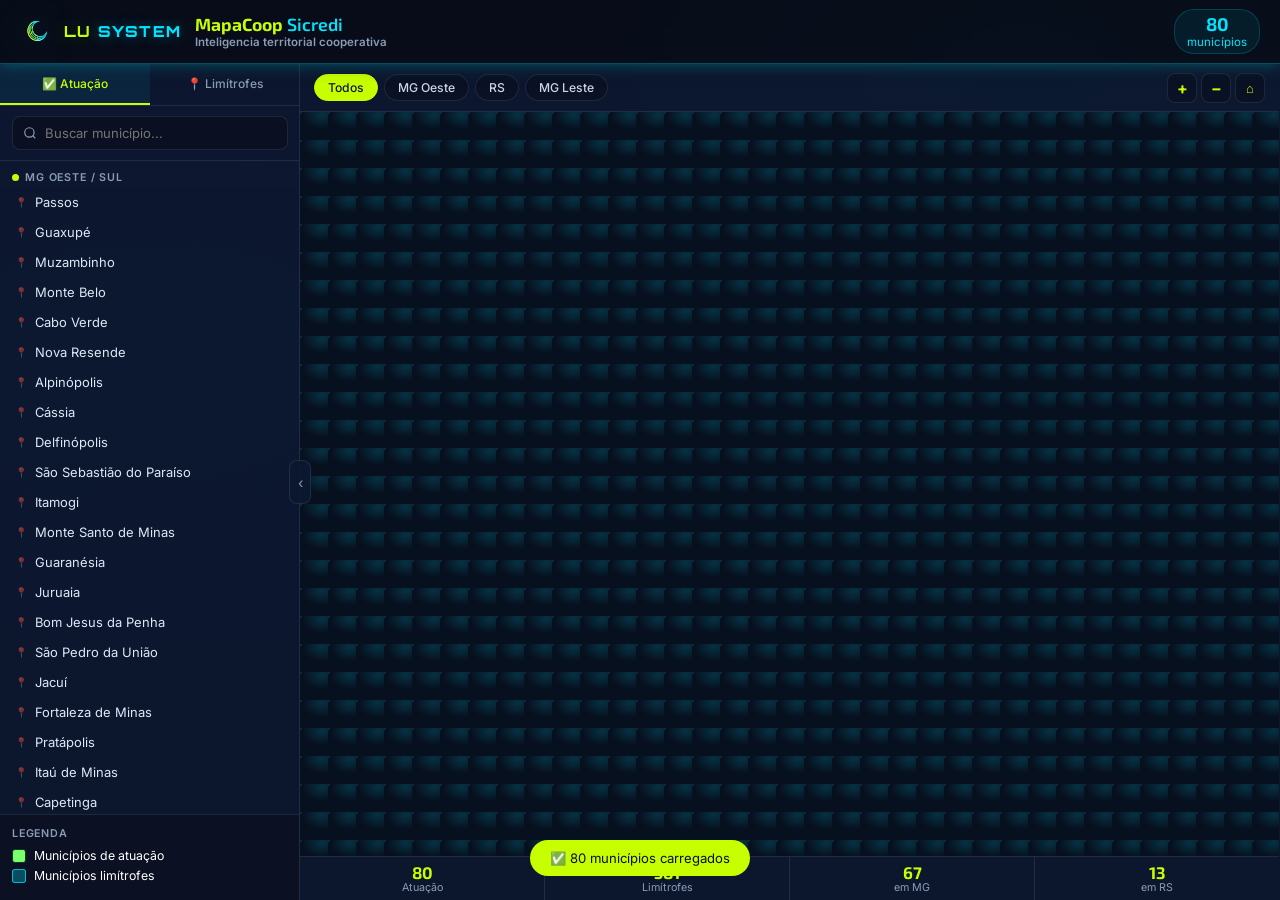
<file: index.html>
<!DOCTYPE html>
<html lang="pt-BR">
<head>
  <meta charset="UTF-8">
  <meta name="viewport" content="width=device-width, initial-scale=1.0, maximum-scale=1.0, user-scalable=no, viewport-fit=cover">
  <meta name="description" content="MapaCoop Lu System: mapa interativo da area de atuacao cooperativa">
  <meta name="theme-color" content="#0A0F1E">
  <meta name="mobile-web-app-capable" content="yes">
  <meta name="apple-mobile-web-app-capable" content="yes">
  <meta name="apple-mobile-web-app-status-bar-style" content="black-translucent">
  <meta name="apple-mobile-web-app-title" content="MapaCoop">

  <title>MapaCoop Lu System</title>

  <link rel="manifest" href="manifest.json">
  <link rel="icon" type="image/svg+xml" href="icons/MapaCoop-icon.svg">
  <link rel="icon" type="image/png" sizes="32x32" href="icons/favicon-32.png">
  <link rel="icon" type="image/png" sizes="16x16" href="icons/favicon-16.png">
  <link rel="icon" type="image/png" sizes="192x192" href="icons/icon-192.png">
  <link rel="apple-touch-icon" href="icons/apple-touch-icon.png">

  <link rel="preconnect" href="https://fonts.googleapis.com">
  <link rel="preconnect" href="https://fonts.gstatic.com" crossorigin>
  <link href="https://fonts.googleapis.com/css2?family=Orbitron:wght@700;800&family=Exo+2:wght@500;600;700&family=Inter:wght@400;500;600;700&family=Nunito:wght@400;600;700&display=swap" rel="stylesheet">

  <link rel="stylesheet" href="lib/maplibre-gl.css">
  <script src="lib/maplibre-gl.js"></script>

  <style>
/* ===================================================
   MapaCoop Lu System — CSS Principal
   =================================================== */

:root {
  /* Cores de marca — Lu System Brand Book v2.0 */
  --lu-primary:     #C8FF00;  /* Lima Lunar */
  --lu-accent:      #00E5FF;  /* Ciano Orbital */
  --lu-secondary:   #7BFF6A;  /* Verde Neon */
  --lu-bg:          #0A0F1E;  /* Deep Space — fundo principal */
  --lu-bg-card:     #0D1830;  /* Nebula Dark — fundo de cards */
  --lu-bg-mid:      #132040;  /* Midnight — fundo alternativo */
  --lu-text:        #FFFFFF;  /* Branco Estelar — texto principal */
  --lu-muted:       #8A9CB5;  /* texto secundário */

  /* Derivados (opacidades sobre as cores acima) */
  --lu-accent-pale: rgba(0,229,255,0.18);
  --lu-accent-bg:   rgba(0,229,255,0.07);
  --lu-border-soft: rgba(136,156,181,0.16);
  --lu-line:        rgba(0,229,255,0.30);
  --lu-glow-cyan:   0 0 14px rgba(0,229,255,.35);
  --lu-glow-lime:   0 0 22px rgba(200,255,0,.28);

  /* Status (fora da paleta de marca) */
  --lu-warning: #F7B500;
  --lu-danger:  #B70F3B;

  /* Tipografia da marca */
  --font-display:  'Orbitron', sans-serif;
  --font-alt:      'Exo 2', sans-serif;
  --font-body:     'Inter', sans-serif;
  --font-friendly: 'Nunito', sans-serif;

  --header-h: 64px;
  --sidebar-w: 300px;
  --stats-h: 44px;
  --toolbar-h: 48px;
  --radius: 12px;
  --radius-sm: 8px;
  --transition: 0.2s ease;

  /* Áreas seguras (notch/Dynamic Island/home indicator) — viewport-fit=cover */
  --safe-top:    env(safe-area-inset-top, 0px);
  --safe-bottom: env(safe-area-inset-bottom, 0px);
  --safe-left:   env(safe-area-inset-left, 0px);
  --safe-right:  env(safe-area-inset-right, 0px);
}

/* ── Reset ─────────────────────────────────────────── */
*, *::before, *::after { box-sizing: border-box; margin: 0; padding: 0; }
html, body { width: 100%; height: 100%; overflow: hidden; touch-action: pan-x pan-y; }
body {
  font-family: var(--font-body), var(--font-friendly), Arial, system-ui, sans-serif;
  background:
    radial-gradient(115% 80% at 80% 8%, rgba(0,90,110,.34) 0%, rgba(10,30,52,.18) 30%, rgba(8,14,28,0) 58%),
    radial-gradient(90% 70% at 12% 42%, rgba(19,32,64,.48) 0%, rgba(8,14,28,0) 60%),
    linear-gradient(160deg, var(--lu-bg) 0%, #070B16 100%);
  color: var(--lu-text);
  -webkit-font-smoothing: antialiased;
}
button { font-family: inherit; cursor: pointer; border: none; background: none; }
input  { font-family: inherit; }

/* ── Header ─────────────────────────────────────────── */
#header {
  height: calc(var(--header-h) + var(--safe-top));
  background: rgba(8,12,24,.86);
  color: var(--lu-text);
  display: flex;
  align-items: center;
  gap: 14px;
  padding: var(--safe-top) calc(20px + var(--safe-right)) 0 calc(20px + var(--safe-left));
  position: relative;
  z-index: 100;
  border-bottom: 1px solid var(--lu-line);
  box-shadow: var(--lu-glow-cyan), 0 2px 18px rgba(0,0,0,0.28);
  flex-shrink: 0;
  backdrop-filter: blur(14px);
}

.brand-lockup {
  display: flex;
  align-items: center;
  gap: 10px;
  flex-shrink: 0;
}

.logo-mark {
  width: 34px;
  height: 34px;
  object-fit: contain;
  display: block;
  filter: drop-shadow(0 0 18px rgba(40,220,180,.32));
}

.wordmark {
  font-family: var(--font-display), var(--font-alt), Arial, sans-serif;
  font-size: 0.95rem;
  font-weight: 800;
  letter-spacing: .08em;
  line-height: 1;
  white-space: nowrap;
}
.wordmark .lu { color: var(--lu-primary); text-shadow: var(--lu-glow-lime); }
.wordmark .system { color: var(--lu-accent); text-shadow: var(--lu-glow-cyan); }

.header-text h1 {
  font-family: var(--font-alt), var(--font-friendly), Arial, sans-serif;
  font-size: 1.1rem;
  font-weight: 700;
  line-height: 1.2;
  color: var(--lu-primary);
}
.header-text h1 .brand-sub {
  font-weight: 600;
  color: var(--lu-accent);
}
.header-text p {
  font-size: 0.72rem;
  color: var(--lu-muted);
  font-weight: 600;
}

.header-badges {
  margin-left: auto;
  display: flex;
  gap: 8px;
  align-items: center;
}

.badge {
  background: var(--lu-accent-bg);
  border: 1px solid var(--lu-accent-pale);
  border-radius: 20px;
  padding: 4px 12px;
  font-size: 0.72rem;
  text-align: center;
  white-space: nowrap;
  color: var(--lu-accent);
}
.badge strong {
  display: block;
  font-family: var(--font-alt), var(--font-friendly), Arial, sans-serif;
  font-size: 1.15rem;
  line-height: 1.1;
}

#btn-menu {
  display: none;
  padding: 8px;
  border-radius: var(--radius-sm);
  color: var(--lu-primary);
  font-size: 20px;
  line-height: 1;
  background: var(--lu-accent-bg);
}

/* ── Layout ─────────────────────────────────────────── */
#app {
  display: flex;
  height: calc(100vh - var(--header-h) - var(--safe-top));
  position: relative;
}

/* ── Sidebar ─────────────────────────────────────────── */
#sidebar {
  width: var(--sidebar-w);
  min-width: var(--sidebar-w);
  background: rgba(13,24,48,.92);
  border-right: 1px solid var(--lu-border-soft);
  overflow: hidden;
  transition: width var(--transition), min-width var(--transition), border-color var(--transition);
  z-index: 50;
}
#sidebar.collapsed {
  width: 0;
  min-width: 0;
  border-right-color: transparent;
}
.sidebar-inner {
  width: var(--sidebar-w);
  height: 100%;
  display: flex;
  flex-direction: column;
  overflow: hidden;
}

/* Botão recolher/expandir sidebar esquerda */
#btn-collapse-sidebar {
  position: absolute;
  top: 50%;
  left: var(--sidebar-w);
  transform: translate(-50%, -50%);
  width: 22px;
  height: 44px;
  border-radius: var(--radius-sm);
  background: rgba(13,24,48,.92);
  border: 1px solid var(--lu-border-soft);
  color: var(--lu-muted);
  font-size: 14px;
  display: flex;
  align-items: center;
  justify-content: center;
  z-index: 51;
  transition: left var(--transition), color var(--transition), border-color var(--transition);
}
#btn-collapse-sidebar:hover { color: var(--lu-primary); border-color: var(--lu-secondary); }
#sidebar.collapsed + #btn-collapse-sidebar { left: 0; }

.tabs {
  display: flex;
  border-bottom: 1px solid var(--lu-border-soft);
  flex-shrink: 0;
}
.tab-btn {
  flex: 1;
  padding: 12px 6px;
  font-size: 0.75rem;
  font-weight: 500;
  color: var(--lu-muted);
  border-bottom: 2.5px solid transparent;
  transition: all var(--transition);
}
.tab-btn.active {
  color: var(--lu-primary);
  border-bottom-color: var(--lu-primary);
  background: var(--lu-accent-bg);
}

.search-wrap {
  padding: 10px 12px;
  border-bottom: 1px solid var(--lu-border-soft);
  flex-shrink: 0;
}
.search-wrap input {
  width: 100%;
  padding: 8px 10px 8px 32px;
  border: 1.5px solid var(--lu-border-soft);
  border-radius: var(--radius-sm);
  font-size: 0.82rem;
  background: rgba(10,15,30,.72) url("data:image/svg+xml,%3Csvg xmlns='http://www.w3.org/2000/svg' width='14' height='14' viewBox='0 0 24 24' fill='none' stroke='%238A9CB5' stroke-width='2'%3E%3Ccircle cx='11' cy='11' r='8'/%3E%3Cpath d='m21 21-4.35-4.35'/%3E%3C/svg%3E") 10px center no-repeat;
  color: var(--lu-text);
  outline: none;
  transition: border-color var(--transition), background var(--transition);
}
.search-wrap input:focus {
  border-color: var(--lu-secondary);
  background-color: var(--lu-bg-card);
}

#municipio-list {
  flex: 1;
  overflow-y: auto;
  overscroll-behavior: contain;
}
#municipio-list::-webkit-scrollbar { width: 3px; }
#municipio-list::-webkit-scrollbar-thumb { background: var(--lu-accent-pale); border-radius: 2px; }

.region-header {
  padding: 10px 12px 3px;
  font-size: 0.67rem;
  font-weight: 600;
  letter-spacing: 0.08em;
  text-transform: uppercase;
  color: var(--lu-muted);
  display: flex;
  align-items: center;
  gap: 6px;
  position: sticky;
  top: 0;
  background: var(--lu-bg-card);
  z-index: 1;
}
.region-dot {
  width: 7px; height: 7px;
  border-radius: 50%;
  flex-shrink: 0;
}

.muni-item {
  padding: 7px 12px;
  font-size: 0.81rem;
  cursor: pointer;
  display: flex;
  align-items: center;
  gap: 8px;
  border-left: 3px solid transparent;
  color: #DDE8F7;
  transition: background var(--transition), border-color var(--transition);
  user-select: none;
}
.muni-item:hover { background: rgba(0,229,255,.08); }
.muni-item.selected {
  background: var(--lu-accent-pale);
  border-left-color: var(--lu-primary);
  color: var(--lu-primary);
  font-weight: 500;
}
.muni-item .muni-icon { font-size: 10px; opacity: 0.5; }
.muni-count {
  margin-left: auto;
  font-size: 0.68rem;
  background: var(--lu-accent-bg);
  color: var(--lu-primary);
  border-radius: 10px;
  padding: 1px 6px;
}

.sidebar-legend {
  padding: 12px;
  border-top: 1px solid var(--lu-border-soft);
  background: rgba(10,15,30,.7);
  flex-shrink: 0;
}
.legend-title {
  font-size: 0.67rem;
  font-weight: 600;
  letter-spacing: 0.07em;
  text-transform: uppercase;
  color: var(--lu-muted);
  margin-bottom: 8px;
}
.legend-item {
  display: flex;
  align-items: center;
  gap: 8px;
  font-size: 0.77rem;
  color: var(--lu-text);
  margin-bottom: 5px;
}
.legend-swatch {
  width: 14px; height: 14px;
  border-radius: 3px;
  flex-shrink: 0;
}

/* ── Main area ───────────────────────────────────────── */
#main {
  flex: 1;
  display: flex;
  flex-direction: column;
  overflow: hidden;
  min-width: 0;
}

/* Toolbar */
#toolbar {
  height: var(--toolbar-h);
  background: rgba(13,24,48,.92);
  border-bottom: 1px solid var(--lu-border-soft);
  display: flex;
  align-items: center;
  gap: 6px;
  padding: 0 14px;
  flex-shrink: 0;
}

.filter-group {
  display: flex;
  align-items: center;
  gap: 6px;
  overflow-x: auto;
  overflow-y: hidden;
  scrollbar-width: none;
  -ms-overflow-style: none;
  -webkit-overflow-scrolling: touch;
  flex: 1;
  min-width: 0;
}
.filter-group::-webkit-scrollbar { display: none; }

.filter-btn {
  padding: 5px 13px;
  border-radius: 20px;
  font-size: 0.76rem;
  font-weight: 500;
  color: #C9D6E6;
  border: 1.5px solid var(--lu-border-soft);
  background: rgba(10,15,30,.64);
  transition: all var(--transition);
  white-space: nowrap;
}
.filter-btn:hover { border-color: var(--lu-secondary); color: var(--lu-primary); }
.filter-btn.active {
  background: var(--lu-primary);
  border-color: var(--lu-primary);
  color: var(--lu-bg-card);
}

.zoom-group {
  margin-left: auto;
  display: flex;
  gap: 4px;
}
.zoom-btn {
  width: 30px; height: 30px;
  border: 1.5px solid var(--lu-border-soft);
  border-radius: var(--radius-sm);
  background: rgba(10,15,30,.64);
  font-size: 16px;
  font-weight: 700;
  color: var(--lu-primary);
  display: flex; align-items: center; justify-content: center;
  transition: all var(--transition);
}
.zoom-btn:hover { background: var(--lu-accent-bg); border-color: var(--lu-secondary); }

/* Map container */
#map-container {
  flex: 1;
  position: relative;
  overflow: hidden;
  background: #07101F;
  background-image:
    radial-gradient(120% 90% at 78% 10%, rgba(0,229,255,.16), transparent 58%),
    radial-gradient(circle at 1px 1px, rgba(0,229,255,0.13) 1px, transparent 0);
  background-size: 28px 28px;
  cursor: grab;
}
#map-container:active { cursor: grabbing; }

#map-wrapper {
  position: absolute;
  top: 0;
  left: 0;
  width: 100%;
  height: 100%;
}

#map {
  width: 100%;
  height: 100%;
  touch-action: none;
}


/* ── Tooltip ─────────────────────────────────────────── */
#tooltip {
  position: absolute;
  background: rgba(10,15,30,.96);
  color: var(--lu-text);
  padding: 11px 14px 12px;
  border-radius: var(--radius);
  font-size: 0.8rem;
  pointer-events: none;
  opacity: 0;
  transition: opacity 0.12s;
  z-index: 200;
  min-width: 150px;
  max-width: 210px;
  border: 1px solid var(--lu-line);
  border-top: 3px solid var(--lu-accent);
  box-shadow: 0 10px 28px rgba(34,40,38,0.32);
}
#tooltip.visible { opacity: 1; }
#tt-name {
  font-family: var(--font-alt), var(--font-friendly), Arial, sans-serif;
  font-size: 1rem;
  font-weight: 700;
  margin-bottom: 3px;
  color: #FFFFFF;
}
#tt-uf {
  font-size: 0.73rem;
  color: #DDE5DC;
}
.tt-tag {
  display: inline-block;
  margin-top: 7px;
  padding: 3px 9px;
  border-radius: 10px;
  font-size: 0.68rem;
  font-weight: 700;
  border: 1px solid transparent;
}
.tt-tag.atuacao  {
  background: rgba(123,255,106,.14);
  border-color: rgba(123,255,106,.4);
  color: var(--lu-secondary);
}
.tt-tag.limitrofe {
  background: rgba(0,229,255,.12);
  border-color: var(--lu-line);
  color: var(--lu-accent);
}

/* ── Info Panel (sidebar direita) ─────────────────────── */
#info-panel {
  width: 0;
  min-width: 0;
  flex-shrink: 0;
  background: rgba(13,24,48,.96);
  border-left: 1px solid transparent;
  overflow: hidden;
  z-index: 50;
  transition: width var(--transition), border-color var(--transition);
}
#info-panel.visible {
  width: 320px;
  min-width: 320px;
  border-left-color: var(--lu-border-soft);
}
.info-panel-inner {
  position: relative;
  width: 320px;
  height: 100%;
  box-sizing: border-box;
  padding: 16px 18px;
  overflow-y: auto;
  border-left: 4px solid var(--lu-primary);
}
.info-panel-inner::-webkit-scrollbar { width: 6px; }
.info-panel-inner::-webkit-scrollbar-thumb { background: var(--lu-border-soft); border-radius: 3px; }
#info-panel h3 {
  font-family: var(--font-alt), var(--font-friendly), Arial, sans-serif;
  font-size: 1rem;
  color: var(--lu-primary);
  margin-bottom: 8px;
  line-height: 1.25;
  padding-right: 20px;
}
.info-row {
  display: flex;
  justify-content: space-between;
  align-items: center;
  font-size: 0.76rem;
  color: var(--lu-muted);
  margin-top: 5px;
}
.info-row strong { color: var(--lu-text); font-weight: 500; }

/* ── Indicadores (Censo 2022 / PIB Municípios) ────────── */
.ind-section {
  margin-top: 12px;
  padding-top: 10px;
  border-top: 1px solid var(--lu-border-soft);
}
.ind-section-title {
  font-family: var(--font-alt), var(--font-friendly), Arial, sans-serif;
  font-size: 0.68rem;
  font-weight: 700;
  letter-spacing: .06em;
  text-transform: uppercase;
  color: var(--lu-accent);
  margin-bottom: 6px;
}
.ind-row {
  display: flex;
  justify-content: space-between;
  align-items: baseline;
  gap: 10px;
  font-size: 0.76rem;
  color: var(--lu-muted);
  margin-top: 4px;
}
.ind-row .ind-val {
  color: var(--lu-text);
  font-weight: 600;
  text-align: right;
  white-space: nowrap;
}
.ind-row .ind-val.na {
  color: var(--lu-muted);
  font-weight: 400;
  font-style: italic;
}
.ind-source {
  margin-top: 6px;
  font-size: 0.62rem;
  color: var(--lu-muted);
  opacity: .75;
  line-height: 1.4;
}
#btn-close-info {
  position: absolute;
  top: 8px; right: 10px;
  color: var(--lu-muted);
  font-size: 16px;
  line-height: 1;
}
#btn-close-info:hover { color: var(--lu-text); }

/* ── Stats Bar ───────────────────────────────────────── */
#stats-bar {
  height: var(--stats-h);
  display: flex;
  background: rgba(13,24,48,.92);
  border-top: 1px solid var(--lu-border-soft);
  flex-shrink: 0;
}
.stat-cell {
  flex: 1;
  display: flex;
  flex-direction: column;
  align-items: center;
  justify-content: center;
  border-right: 1px solid var(--lu-border-soft);
  font-size: 0.67rem;
  color: var(--lu-muted);
  line-height: 1.2;
}
.stat-cell:last-child { border-right: none; }
.stat-cell strong {
  font-family: var(--font-alt), var(--font-friendly), Arial, sans-serif;
  font-size: 1.05rem;
  color: var(--lu-primary);
  display: block;
}

/* ── Loading overlay ─────────────────────────────────── */
#loading {
  position: absolute;
  inset: 0;
  background: #07101F;
  display: flex;
  flex-direction: column;
  align-items: center;
  justify-content: center;
  gap: 14px;
  z-index: 999;
}
.spinner {
  width: 46px; height: 46px;
  border: 3px solid var(--lu-accent-pale);
  border-top-color: var(--lu-primary);
  border-radius: 50%;
  animation: spin 0.75s linear infinite;
}
@keyframes spin { to { transform: rotate(360deg); } }
#loading p { color: var(--lu-primary); font-family: var(--font-alt), var(--font-friendly), Arial, sans-serif; font-size: 0.95rem; font-weight: 700; }
#loading small { color: var(--lu-muted); font-size: 0.75rem; }
#loading.hidden { display: none; }

/* ── Overlay sidebar (mobile) ───────────────────────── */
#sidebar-overlay {
  display: none;
  position: fixed;
  inset: 0;
  background: rgba(0,0,0,0.4);
  z-index: 49;
}

#info-panel-overlay {
  display: none;
  position: fixed;
  inset: 0;
  background: rgba(0,0,0,0.4);
  z-index: 49;
}
@media (min-width: 769px) {
  #info-panel-overlay { display: none !important; }
}

/* ── Toast notification ──────────────────────────────── */
#toast {
  position: fixed;
  bottom: calc(24px + var(--safe-bottom));
  left: 50%;
  transform: translateX(-50%) translateY(20px);
  background: var(--lu-primary);
  color: var(--lu-bg);
  padding: 10px 20px;
  border-radius: 24px;
  font-size: 0.82rem;
  opacity: 0;
  pointer-events: none;
  transition: opacity 0.3s, transform 0.3s;
  z-index: 9999;
  white-space: nowrap;
}
#toast.show {
  opacity: 1;
  transform: translateX(-50%) translateY(0);
}

/* ── PWA install banner ──────────────────────────────── */
#install-banner {
  position: fixed;
  bottom: calc(16px + var(--safe-bottom));
  left: 50%;
  transform: translateX(-50%);
  background: var(--lu-primary);
  color: var(--lu-bg);
  padding: 12px 20px;
  border-radius: var(--radius);
  display: flex;
  align-items: center;
  gap: 12px;
  box-shadow: 0 4px 20px rgba(0,0,0,0.3);
  z-index: 9999;
  font-size: 0.85rem;
  display: none;
}
#install-banner button {
  background: var(--lu-bg);
  color: var(--lu-primary);
  padding: 6px 14px;
  border-radius: 20px;
  font-weight: 600;
  font-size: 0.8rem;
}
#btn-dismiss-install {
  background: none !important;
  color: rgba(255,255,255,0.7) !important;
  padding: 4px !important;
  font-size: 16px !important;
}

/* ── Responsive — Mobile ─────────────────────────────── */
@media (max-width: 768px) {
  :root { --sidebar-w: 280px; }

  #btn-menu { display: flex; }
  #header { gap: 8px; padding: var(--safe-top) calc(12px + var(--safe-right)) 0 calc(12px + var(--safe-left)); }
  .logo-mark { width: 30px; height: 30px; }
  .wordmark { font-size: 0.78rem; }
  .header-text h1 { font-size: 0.92rem; }
  .header-text p { display: none; }
  .badge { padding: 3px 9px; font-size: 0.66rem; }

  #sidebar {
    position: fixed;
    top: calc(var(--header-h) + var(--safe-top));
    left: 0;
    height: calc(100vh - var(--header-h) - var(--safe-top));
    transform: translateX(-100%);
    box-shadow: 4px 0 24px rgba(0,0,0,0.2);
  }
  #sidebar.open { transform: translateX(0); }
  #sidebar-overlay.open { display: block; }
  #btn-collapse-sidebar { display: none; }

  .header-badges .badge:not(:first-child) { display: none; }

  #toolbar { gap: 4px; padding: 0 10px; }
  .filter-group { gap: 4px; }
  .filter-btn { padding: 4px 9px; font-size: 0.7rem; flex-shrink: 0; }

  #info-panel {
    position: fixed;
    top: calc(var(--header-h) + var(--safe-top));
    right: 0;
    width: 85vw;
    max-width: 320px;
    min-width: 0;
    height: calc(100vh - var(--header-h) - var(--safe-top));
    transform: translateX(100%);
    box-shadow: -4px 0 24px rgba(0,0,0,0.2);
  }
  #info-panel.visible {
    width: 85vw;
    min-width: 0;
    transform: translateX(0);
  }
  .info-panel-inner { width: 100%; }
  #info-panel-overlay.open { display: block; }

  .stat-cell strong { font-size: 0.9rem; }
  .stat-cell { font-size: 0.62rem; }
}

@media (max-width: 400px) {
  .filter-btn { padding: 4px 8px; font-size: 0.66rem; }
}

  </style>
</head>
<body>

<!-- ── Header ──────────────────────────────────────────── -->
<header id="header">
  <button id="btn-menu" aria-label="Abrir menu">☰</button>
  <div class="brand-lockup" aria-label="Lu System">
    <img class="logo-mark" src="[data-uri]" alt="">
    <div class="wordmark"><span class="lu">LU</span> <span class="system">SYSTEM</span></div>
  </div>
  <div class="header-text">
    <h1>MapaCoop <span class="brand-sub">Sicredi</span></h1>
    <p>Inteligencia territorial cooperativa</p>
  </div>
  <div class="header-badges">
    <div class="badge">
      <strong id="badge-atu">—</strong>
      municípios
    </div>
  </div>
</header>

<!-- ── App layout ──────────────────────────────────────── -->
<div id="app">

  <!-- Sidebar overlay (mobile) -->
  <div id="sidebar-overlay"></div>

  <!-- Sidebar -->
  <aside id="sidebar">
    <div class="sidebar-inner">
      <div class="tabs">
        <button class="tab-btn active" data-tab="atuacao">✅ Atuação</button>
        <button class="tab-btn"        data-tab="limitrofe">📍 Limítrofes</button>
      </div>

      <div class="search-wrap">
        <input type="search" id="search-input" placeholder="Buscar município..." autocomplete="off" autocorrect="off">
      </div>

      <div id="municipio-list" role="list"></div>

      <div class="sidebar-legend">
        <div class="legend-title">Legenda</div>
        <div class="legend-item">
          <div class="legend-swatch" style="background:#7BFF6A;border:1.5px solid #0B3B26"></div>
          Municípios de atuação
        </div>
        <div class="legend-item">
          <div class="legend-swatch" style="background:rgba(0,229,255,.28);border:1px solid rgba(0,229,255,.72)"></div>
          Municípios limítrofes
        </div>
      </div>
    </div>
  </aside>

  <!-- Botão para recolher/expandir a sidebar esquerda (desktop) -->
  <button id="btn-collapse-sidebar" title="Recolher painel" aria-label="Recolher painel">‹</button>

  <!-- Main -->
  <main id="main">

    <!-- Toolbar -->
    <div id="toolbar">
      <div class="filter-group">
        <button class="filter-btn active" data-region="todos">Todos</button>
        <button class="filter-btn" data-region="mg-oeste">MG Oeste</button>
        <button class="filter-btn" data-region="rs">RS</button>
        <button class="filter-btn" data-region="mg-leste">MG Leste</button>
      </div>
      <div class="zoom-group">
        <button class="zoom-btn" id="btn-zoom-in"    title="Zoom +">+</button>
        <button class="zoom-btn" id="btn-zoom-out"   title="Zoom −">−</button>
        <button class="zoom-btn" id="btn-zoom-reset" title="Resetar" style="font-size:13px">⌂</button>
      </div>
    </div>

    <!-- Map -->
    <div id="map-container">
      <!-- Loading -->
      <div id="loading">
        <div class="spinner"></div>
        <p>Carregando mapa...</p>
        <small>Preparando dados geográficos</small>
      </div>

      <!-- Map -->
      <div id="map-wrapper">
        <div id="map" aria-label="Mapa de municípios"></div>
      </div>

      <!-- Tooltip -->
      <div id="tooltip" role="tooltip" aria-live="polite">
        <div id="tt-name"></div>
        <div id="tt-uf"></div>
        <div id="tt-tag"></div>
      </div>
    </div>

    <!-- Stats bar -->
    <div id="stats-bar">
      <div class="stat-cell"><strong id="s-atu">—</strong>Atuação</div>
      <div class="stat-cell"><strong id="s-lim">—</strong>Limítrofes</div>
      <div class="stat-cell"><strong id="s-mg">—</strong>em MG</div>
      <div class="stat-cell"><strong id="s-rs">—</strong>em RS</div>
    </div>

  </main>

  <!-- Info panel overlay (mobile) -->
  <div id="info-panel-overlay"></div>

  <!-- Info panel (sidebar direita) -->
  <aside id="info-panel" role="complementary">
    <div class="info-panel-inner">
      <button id="btn-close-info" aria-label="Fechar">✕</button>
      <h3 id="ip-nome"></h3>
      <div class="info-row"><span>Estado</span><strong id="ip-estado"></strong></div>
      <div class="info-row"><span>Região</span><strong id="ip-regiao"></strong></div>
      <div class="info-row"><span>Tipo</span><strong id="ip-tipo"></strong></div>
      <div id="ip-indicadores"></div>
    </div>
  </aside>
</div>

<!-- Toast -->
<div id="toast" role="status"></div>

<!-- PWA Install Banner -->
<div id="install-banner">
  <span>📱 Instalar como app</span>
  <button id="btn-install">Instalar</button>
  <button id="btn-dismiss-install">✕</button>
</div>

<script>
/**
 * map.js — MapLibre GL JS engine
 * Camadas de municípios, moldura de estados (MG/RS/ES/SC/PR/SP/RJ), fitBounds,
 * hover/tooltip, seleção, dim por região.
 */

const MapEngine = (() => {
  const SOURCE_ID            = 'municipios';
  const LAYER_FILL_OUTROS    = 'fill-outros';
  const LAYER_FILL_LIMITROFE = 'fill-limitrofe';
  const LAYER_FILL_ATUACAO   = 'fill-atuacao';
  const LAYER_LINE           = 'line-municipios';
  const LAYER_LABELS         = 'labels-municipios';
  const LAYER_LABELS_OUTROS  = 'labels-outros';

  // Zoom mínimo garantido ao focar uma região, para que os nomes dos
  // municípios de atuação (LAYER_LABELS, minzoom: 7) fiquem visíveis
  const REGION_LABEL_ZOOM   = 7.3;

  const SOURCE_ESTADOS      = 'estados';
  const LAYER_FILL_ESTADOS  = 'fill-estados';
  const LAYER_LINE_ESTADOS  = 'line-estados';
  const ESTADOS_URL         = './data/estados.json';

  // Temas de basemap — "lusystem" (CARTO dark-matter completo, recolorido
  // com a identidade da marca, mantendo nomes de cidades, rios etc.) é o
  // padrão; "classic" é o dark-matter original do CARTO, mantido como
  // opção alternável.
  const STYLE_LUSYSTEM = 'https://basemaps.cartocdn.com/gl/dark-matter-gl-style/style.json';
  const STYLE_CLASSIC  = 'https://basemaps.cartocdn.com/gl/dark-matter-gl-style/style.json';
  const THEME_KEY      = 'mapacoop-theme';

  let map              = null;
  let features         = [];
  let onSelectCallback = null;
  let selectedId       = null;
  let hoveredId        = null;
  let activeRegion     = null;
  let homeBounds       = null;
  let handlersBound    = false;
  let regionZoom       = null; // zoom da view atual (home ou região focada)
  let currentTheme     = (localStorage.getItem(THEME_KEY) === 'classic') ? 'classic' : 'lusystem';

  /* ── Lê cores da marca a partir das CSS custom properties ────── */
  function cssVar(name, fallback) {
    const v = getComputedStyle(document.documentElement).getPropertyValue(name).trim();
    return v || fallback;
  }

  function hexToRgba(hex, alpha) {
    const h = hex.replace('#', '');
    const full = h.length === 3 ? h.split('').map(c => c + c).join('') : h;
    const n = parseInt(full, 16);
    const r = (n >> 16) & 255, g = (n >> 8) & 255, b = n & 255;
    return `rgba(${r}, ${g}, ${b}, ${alpha})`;
  }

  function styleUrlFor(theme) {
    return theme === 'classic' ? STYLE_CLASSIC : STYLE_LUSYSTEM;
  }

  /* ── Constrói GeoJSON FeatureCollection ──────────────────── */
  function buildGeoJSON(feats) {
    return {
      type: 'FeatureCollection',
      features: feats.map(f => ({
        type: 'Feature',
        id: f.id,
        properties: { id: f.id, nome: f.nome, uf: f.uf, tipo: f.tipo, regiao: f.regiao },
        geometry: f.geometry
      }))
    };
  }

  /* ── Centro de uma feature (centroide ou bbox da geometria) ── */
  function centerOf(feat) {
    if (feat.centroide) return feat.centroide;
    let w = Infinity, s = Infinity, e = -Infinity, n = -Infinity;
    function scan(c) {
      if (typeof c[0] === 'number') {
        if (c[0] < w) w = c[0]; if (c[0] > e) e = c[0];
        if (c[1] < s) s = c[1]; if (c[1] > n) n = c[1];
      } else {
        c.forEach(scan);
      }
    }
    if (feat.geometry && feat.geometry.coordinates) scan(feat.geometry.coordinates);
    return isFinite(w) ? [(w + e) / 2, (s + n) / 2] : null;
  }

  /* ── Calcula bbox a partir dos centroides ────────────────── */
  function calcBounds(feats) {
    let w = Infinity, s = Infinity, e = -Infinity, n = -Infinity;
    feats.forEach(f => {
      if (!f.centroide) return;
      const [lng, lat] = f.centroide;
      if (lng < w) w = lng; if (lng > e) e = lng;
      if (lat < s) s = lat; if (lat > n) n = lat;
    });
    if (!isFinite(w)) return null;
    return [[w - 0.3, s - 0.3], [e + 0.3, n + 0.3]];
  }

  /* ── Expressão de opacidade que respeita dim por região ─── */
  function opacityExpr(normalVal, dimVal, regionMatchExpr, selectedVal) {
    const base = regionMatchExpr ? ['case', regionMatchExpr, normalVal, dimVal] : normalVal;
    if (selectedVal === undefined) return base;
    return ['case', ['boolean', ['feature-state', 'selected'], false], selectedVal, base];
  }

  /* ── Expressão de match para o filtro de região ─────────── */
  function regionMatchExpr(regiao) {
    if (!regiao) return null;
    const uf = (regiao === 'rs') ? 'RS' : 'MG';
    return ['any',
      ['==', ['get', 'regiao'], regiao],
      ['all', ['==', ['get', 'tipo'], 'limitrofe'], ['==', ['get', 'uf'], uf]]
    ];
  }

  /* ── Adiciona source + layers ────────────────────────────── */
  function addLayers() {
    const primary   = cssVar('--lu-primary',   '#C8FF00'); // Lima Lunar — selecionado
    const secondary = cssVar('--lu-secondary', '#7BFF6A'); // Verde Neon — atuação
    const accent    = cssVar('--lu-accent',    '#00E5FF'); // Ciano Orbital — limítrofe
    const muted     = cssVar('--lu-muted',     '#8A9CB5'); // demais municípios
    const text      = cssVar('--lu-text',      '#FFFFFF');

    map.addSource(SOURCE_ID, {
      type: 'geojson',
      data: buildGeoJSON(features),
      promoteId: 'id'
    });

    // Demais municípios (fora da área de cobertura) — mais discreto que tudo
    map.addLayer({
      id: LAYER_FILL_OUTROS,
      type: 'fill',
      source: SOURCE_ID,
      filter: ['==', ['get', 'tipo'], 'outro'],
      paint: {
        'fill-color': [
          'case',
          ['boolean', ['feature-state', 'selected'], false], primary,
          muted
        ],
        'fill-opacity': [
          'case',
          ['boolean', ['feature-state', 'selected'], false], 0.55,
          0.06
        ]
      }
    });

    // Limítrofes — fundo, tom neutro
    map.addLayer({
      id: LAYER_FILL_LIMITROFE,
      type: 'fill',
      source: SOURCE_ID,
      filter: ['==', ['get', 'tipo'], 'limitrofe'],
      paint: {
        'fill-color': [
          'case',
          ['boolean', ['feature-state', 'selected'], false], primary,
          accent
        ],
        'fill-opacity': [
          'case',
          ['boolean', ['feature-state', 'selected'], false], 0.55,
          0.15
        ]
      }
    });

    // Municípios de atuação — destaque verde
    map.addLayer({
      id: LAYER_FILL_ATUACAO,
      type: 'fill',
      source: SOURCE_ID,
      filter: ['==', ['get', 'tipo'], 'atuacao'],
      paint: {
        'fill-color': [
          'case',
          ['boolean', ['feature-state', 'selected'], false], primary,
          secondary
        ],
        'fill-opacity': 0.65
      }
    });

    // Bordas de todos os municípios
    map.addLayer({
      id: LAYER_LINE,
      type: 'line',
      source: SOURCE_ID,
      paint: {
        'line-color': [
          'match', ['get', 'tipo'],
          'atuacao',   'rgba(11, 59, 38, 0.85)',
          'limitrofe', hexToRgba(accent, 0.50),
          'outro',     'rgba(220, 226, 235, 0.30)',
          'rgba(0, 0, 0, 0.3)'
        ],
        'line-width': ['interpolate', ['linear'], ['zoom'], 5, 0.35, 9, 0.9, 12, 1.5]
      }
    });

    // Labels dos municípios de atuação (aparecem a partir do zoom 7)
    map.addLayer({
      id: LAYER_LABELS,
      type: 'symbol',
      source: SOURCE_ID,
      filter: ['==', ['get', 'tipo'], 'atuacao'],
      minzoom: 7,
      layout: {
        'text-field': ['get', 'nome'],
        'text-size': ['interpolate', ['linear'], ['zoom'], 7, 9, 11, 13],
        'text-font': ['Noto Sans Regular', 'Arial Unicode MS Regular'],
        'text-max-width': 8,
        'text-allow-overlap': false
      },
      paint: {
        'text-color': text,
        'text-halo-color': 'rgba(0, 0, 0, 0.85)',
        'text-halo-width': 1.5
      }
    });

    // Labels dos demais municípios (limítrofes e outros) — discretos,
    // só aparecem com mais zoom para não competir com a área de atuação
    map.addLayer({
      id: LAYER_LABELS_OUTROS,
      type: 'symbol',
      source: SOURCE_ID,
      filter: ['!=', ['get', 'tipo'], 'atuacao'],
      minzoom: 9,
      layout: {
        'text-field': ['get', 'nome'],
        'text-size': ['interpolate', ['linear'], ['zoom'], 9, 8, 13, 11],
        'text-font': ['Noto Sans Regular', 'Arial Unicode MS Regular'],
        'text-max-width': 8,
        'text-allow-overlap': false,
        'text-optional': true
      },
      paint: {
        'text-color': muted,
        'text-halo-color': 'rgba(0, 0, 0, 0.75)',
        'text-halo-width': 1
      }
    });
  }

  /* ── Moldura dos estados — fundo, abaixo dos municípios ── */
  function addEstadosLayer(geojson) {
    if (map.getSource(SOURCE_ESTADOS)) return;

    const accent = cssVar('--lu-accent', '#00E5FF'); // Ciano Orbital

    map.addSource(SOURCE_ESTADOS, {
      type: 'geojson',
      data: geojson
    });

    // Preenchimento sutil — não compete com os municípios
    map.addLayer({
      id: LAYER_FILL_ESTADOS,
      type: 'fill',
      source: SOURCE_ESTADOS,
      paint: {
        'fill-color': accent,
        'fill-opacity': 0.04
      }
    }, LAYER_FILL_OUTROS);

    // Contorno de estado — mais marcado que as bordas de município
    map.addLayer({
      id: LAYER_LINE_ESTADOS,
      type: 'line',
      source: SOURCE_ESTADOS,
      paint: {
        'line-color': hexToRgba(accent, 0.55),
        'line-width': ['interpolate', ['linear'], ['zoom'], 4, 0.7, 8, 1.4, 12, 2.2],
        'line-dasharray': [2, 1.5]
      }
    }, LAYER_FILL_OUTROS);
  }

  function loadEstados() {
    if (map.getSource(SOURCE_ESTADOS)) return;
    fetch(ESTADOS_URL)
      .then(res => res.ok ? res.json() : Promise.reject(new Error(`HTTP ${res.status}`)))
      .then(geojson => addEstadosLayer(geojson))
      .catch(err => console.warn('[Mapa] Camada de estados falhou:', err));
  }

  /* ── Recolore o basemap CARTO com a paleta Lu System ─────────── */
  function applyBrandBasemap() {
    const bg    = cssVar('--lu-bg',     '#0A0F1E'); // Deep Space
    const bgMid = cssVar('--lu-bg-mid', '#132040'); // Midnight
    const muted = cssVar('--lu-muted',  '#8A9CB5');

    const style = map.getStyle();
    if (!style || !style.layers) return;

    style.layers.forEach(layer => {
      const id = layer.id;
      try {
        if (id === 'background') {
          map.setPaintProperty(id, 'background-color', bg);
        } else if (layer.type === 'fill' && /^(landcover|landuse|park)/.test(id)) {
          map.setPaintProperty(id, 'fill-color', bg);
        } else if (layer.type === 'fill' && /^water/.test(id)) {
          map.setPaintProperty(id, 'fill-color', bgMid);
        } else if (layer.type === 'fill' && id === 'building-top') {
          map.setPaintProperty(id, 'fill-color', bgMid);
        } else if (layer.type === 'line' && /^(road|bridge|tunnel|rail|boundary|aeroway|waterway)/.test(id)) {
          map.setPaintProperty(id, 'line-color', muted);
          map.setPaintProperty(id, 'line-opacity', 0.18);
        }
      } catch (err) {
        // algumas combinações layer/propriedade podem não existir — ignora
      }
    });
  }

  /* ── Hover: cursor + tooltip ─────────────────────────────── */
  function setupHover() {
    const layers = [LAYER_FILL_ATUACAO, LAYER_FILL_LIMITROFE, LAYER_FILL_OUTROS];

    layers.forEach(layer => {
      map.on('mousemove', layer, e => {
        if (!e.features.length) return;
        map.getCanvas().style.cursor = 'pointer';
        const f = e.features[0];
        if (hoveredId !== null && hoveredId !== f.id) {
          map.setFeatureState({ source: SOURCE_ID, id: hoveredId }, { hover: false });
        }
        hoveredId = f.id;
        map.setFeatureState({ source: SOURCE_ID, id: hoveredId }, { hover: true });
        const p = f.properties;
        if (typeof UI !== 'undefined') {
          UI.showTooltip(p.nome, p.uf, p.tipo);
          UI.moveTooltip(e.originalEvent);
        }
      });

      map.on('mouseleave', layer, () => {
        map.getCanvas().style.cursor = '';
        if (hoveredId !== null) {
          map.setFeatureState({ source: SOURCE_ID, id: hoveredId }, { hover: false });
        }
        hoveredId = null;
        if (typeof UI !== 'undefined') UI.hideTooltip();
      });
    });
  }

  /* ── Click: seleciona município ──────────────────────────── */
  function setupClick() {
    const layers = [LAYER_FILL_ATUACAO, LAYER_FILL_LIMITROFE, LAYER_FILL_OUTROS];
    layers.forEach(layer => {
      map.on('click', layer, e => {
        if (!e.features.length) return;
        e.originalEvent.stopPropagation();
        const f = e.features[0];
        const feat = features.find(ft => ft.id === f.id);
        selectById(f.id, feat || f.properties);
      });
    });

    // Click fora dos municípios: deseleciona
    map.on('click', e => {
      const hits = map.queryRenderedFeatures(e.point, { layers });
      if (!hits.length) {
        if (selectedId !== null) selectById(selectedId, null);
      }
    });
  }

  /* ── fitBounds na view home ──────────────────────────────── */
  function fitHome(opts) {
    if (homeBounds && map) {
      map.fitBounds(homeBounds, Object.assign({ padding: 40, duration: 400 }, opts || {}));
      map.once('moveend', () => { regionZoom = map.getZoom(); });
    }
  }

  /* ── Reaplica seleção e filtro de região após troca de estilo ── */
  function reapplyState() {
    if (selectedId !== null && map.getSource(SOURCE_ID)) {
      map.setFeatureState({ source: SOURCE_ID, id: selectedId }, { selected: true });
    }
    if (activeRegion) filterByRegion(activeRegion);
  }

  /* ── Executado a cada (re)carregamento de estilo ─────────── */
  function onStyleLoad() {
    if (currentTheme === 'lusystem') applyBrandBasemap();
    addLayers();
    loadEstados();
    if (!handlersBound) {
      setupHover();
      setupClick();
      handlersBound = true;
    }
    if (regionZoom === null) regionZoom = map.getZoom();
    reapplyState();
  }

  /* ── init / render ───────────────────────────────────────── */
  function init(data, _ignoredEl, onSelect) {
    features         = (data && data.features) ? data.features : [];
    onSelectCallback = onSelect || null;
    homeBounds       = calcBounds(features);

    map = new maplibregl.Map({
      container: 'map',
      style: styleUrlFor(currentTheme),
      bounds: homeBounds,
      fitBoundsOptions: { padding: 40 },
      attributionControl: { compact: true }
    });

    map.on('style.load', onStyleLoad);

    return map;
  }

  function render(data, _el, onSelect) {
    init(data, null, onSelect);
    return features.length;
  }

  /* ── Seleciona feature ───────────────────────────────────── */
  function selectById(id, data) {
    if (selectedId !== null) {
      if (map && map.getSource(SOURCE_ID)) {
        map.setFeatureState({ source: SOURCE_ID, id: selectedId }, { selected: false });
      }
    }

    if (selectedId === id) {
      selectedId = null;
      if (typeof UI !== 'undefined') { UI.hideInfoPanel(); UI.deselectListItem(); }
      return;
    }

    selectedId = id;
    if (map && map.getSource(SOURCE_ID)) {
      map.setFeatureState({ source: SOURCE_ID, id }, { selected: true });
    }
    if (typeof UI !== 'undefined') { UI.showInfoPanel(data || {}); UI.selectListItem(id); }

    // Centraliza no município selecionado, mantendo o zoom da região (+1)
    const feat = features.find(f => f.id === id);
    const center = feat ? centerOf(feat) : null;
    if (center && map) {
      const baseZoom = (regionZoom !== null) ? regionZoom : map.getZoom();
      map.easeTo({ center, zoom: baseZoom + 1, duration: 600 });
    }

    if (onSelectCallback) onSelectCallback(id, data);
  }

  /* ── Filtra por região (dim) ─────────────────────────────── */
  function filterByRegion(regiao) {
    if (!map) return;
    activeRegion = regiao || null;
    const matchEx = regionMatchExpr(regiao);

    const atuOpacity    = opacityExpr(0.65, 0.07,  matchEx);
    const limOpacity    = opacityExpr(0.15, 0.05,  matchEx, 0.55);
    const outrosOpacity = opacityExpr(0.06, 0.015, matchEx, 0.55);
    const lineOpacity   = opacityExpr(1.0,  0.07,  matchEx);

    if (map.getLayer(LAYER_FILL_ATUACAO))   map.setPaintProperty(LAYER_FILL_ATUACAO,   'fill-opacity', atuOpacity);
    if (map.getLayer(LAYER_FILL_LIMITROFE)) map.setPaintProperty(LAYER_FILL_LIMITROFE, 'fill-opacity', limOpacity);
    if (map.getLayer(LAYER_FILL_OUTROS))    map.setPaintProperty(LAYER_FILL_OUTROS,    'fill-opacity', outrosOpacity);
    if (map.getLayer(LAYER_LINE))           map.setPaintProperty(LAYER_LINE,            'line-opacity', lineOpacity);
  }

  /* ── Fit para uma região ─────────────────────────────────── */
  function fitToRegion(regiao) {
    if (!map) return;
    if (regiao === 'todos') {
      activeRegion = null;
      fitHome();
      return;
    }
    activeRegion = regiao;
    // Usa apenas os municípios de atuação da própria zona — limítrofes têm
    // regiao vazia e cobrem o estado inteiro, o que centralizava o foco
    // no meio de MG em vez da zona oeste/leste específica.
    const regional = features.filter(f => f.regiao === regiao);
    const bounds = calcBounds(regional);
    if (!bounds) return;
    map.fitBounds(bounds, { padding: 60, maxZoom: 10, duration: 500 });
    // Garante zoom suficiente para os nomes dos municípios aparecerem
    // (rótulos de atuação a partir do zoom 7)
    map.once('moveend', () => {
      if (map.getZoom() < REGION_LABEL_ZOOM) {
        map.easeTo({ zoom: REGION_LABEL_ZOOM, duration: 300 });
        map.once('moveend', () => { regionZoom = map.getZoom(); });
      } else {
        regionZoom = map.getZoom();
      }
    });
  }

  /* ── API pública ─────────────────────────────────────────── */
  return {
    render,
    init,
    zoomIn:         () => map && map.zoomIn(),
    zoomOut:        () => map && map.zoomOut(),
    reset:          () => { activeRegion = null; fitHome(); },
    resize:         () => map && map.resize(),

    /* Re-enquadra após mudança real de viewport (resize/orientação) —
       mantém o município selecionado em foco, ou volta à área home. */
    refitOnResize: () => {
      if (!map) return;
      if (selectedId !== null) {
        const feat = features.find(f => f.id === selectedId);
        const center = feat ? centerOf(feat) : null;
        if (center) {
          const baseZoom = (regionZoom !== null) ? regionZoom : map.getZoom();
          map.easeTo({ center, zoom: baseZoom + 1, duration: 0 });
          return;
        }
      }
      if (!activeRegion) fitHome({ duration: 0 });
    },
    filter:         filterByRegion,
    fitToRegion,
    select:         selectById,
    getFeatureById: id => features.find(f => f.id === id),
    getTheme:       () => currentTheme,
    setTheme: theme => {
      const next = (theme === 'classic') ? 'classic' : 'lusystem';
      if (next === currentTheme) return;
      currentTheme = next;
      localStorage.setItem(THEME_KEY, currentTheme);
      if (map) map.setStyle(styleUrlFor(currentTheme));
    }
  };
})();

</script>
<script>
/**
 * ui.js — Módulo de interface: sidebar, tooltip, painel de info, lista
 */

const UI = (() => {
  const REGIAO_CORES = {
    'mg-oeste': '#C8FF00',
    'mg-leste': '#7BFF6A',
    'rs':       '#00E5FF'
  };

  const REGIAO_LABELS = {
    'mg-oeste': 'MG Oeste / Sul',
    'mg-leste': 'MG Leste / Caratinga',
    'rs':       'RS Noroeste'
  };

  const UF_LABELS = {
    MG: 'Minas Gerais', RS: 'Rio Grande do Sul', ES: 'Espírito Santo',
    SC: 'Santa Catarina', PR: 'Paraná', SP: 'São Paulo', RJ: 'Rio de Janeiro'
  };

  let currentTab = 'atuacao';
  let allFeatures = [];
  let metaRegioes = {};
  let selectedListId = null;

  /* ─── Init ────────────────────────────────────────────── */
  function init(features, meta) {
    allFeatures = features;
    metaRegioes = meta.municipios_atuacao || {};

    // Stats
    document.getElementById('s-atu').textContent = meta.atuacao;
    document.getElementById('s-lim').textContent = meta.limitrofe;
    document.getElementById('s-mg').textContent  = features.filter(f => f.uf === 'MG' && f.tipo === 'atuacao').length;
    document.getElementById('s-rs').textContent  = features.filter(f => f.uf === 'RS' && f.tipo === 'atuacao').length;
    document.getElementById('badge-atu').textContent = meta.atuacao;

    buildList();
  }

  /* ─── Tabs ────────────────────────────────────────────── */
  function switchTab(tab) {
    currentTab = tab;
    document.querySelectorAll('.tab-btn').forEach(btn => {
      btn.classList.toggle('active', btn.dataset.tab === tab);
    });
    buildList();
  }

  const TIPO_ICONS = { atuacao: '📍', limitrofe: '○', outro: '·' };
  const MAX_RESULTADOS_BUSCA = 100;

  /* ─── Lista Sidebar ───────────────────────────────────── */
  function buildList(query = '') {
    const list = document.getElementById('municipio-list');
    list.innerHTML = '';
    const q = normalize(query);

    // Busca: procura em TODOS os municípios (atuação, limítrofe e outros),
    // independente da aba selecionada.
    if (q) {
      const resultados = allFeatures
        .filter(f => normalize(f.nome).includes(q))
        .sort((a, b) => a.nome.localeCompare(b.nome, 'pt-BR'));

      if (!resultados.length) {
        list.innerHTML = '<div style="padding:20px;text-align:center;color:#9ca3af;font-size:0.8rem">Nenhum município encontrado</div>';
        return;
      }

      const hdr = document.createElement('div');
      hdr.className = 'region-header';
      hdr.textContent = `${resultados.length} resultado${resultados.length > 1 ? 's' : ''}`;
      list.appendChild(hdr);

      resultados.slice(0, MAX_RESULTADOS_BUSCA).forEach(f => {
        list.appendChild(makeListItem(f.nome, f.id, TIPO_ICONS[f.tipo] || '·'));
      });

      if (resultados.length > MAX_RESULTADOS_BUSCA) {
        const more = document.createElement('div');
        more.style.cssText = 'padding:8px 12px;text-align:center;color:#9ca3af;font-size:0.72rem';
        more.textContent = `+${resultados.length - MAX_RESULTADOS_BUSCA} outros — refine a busca`;
        list.appendChild(more);
      }
      return;
    }

    if (currentTab === 'atuacao') {
      ['mg-oeste', 'mg-leste', 'rs'].forEach(regId => {
        const nomes = (metaRegioes[regId] || []).filter(n => !q || normalize(n).includes(q));
        if (!nomes.length) return;

        const hdr = document.createElement('div');
        hdr.className = 'region-header';
        hdr.innerHTML = `<div class="region-dot" style="background:${REGIAO_CORES[regId]}"></div>${REGIAO_LABELS[regId]}`;
        list.appendChild(hdr);

        nomes.forEach(nome => {
          const feat = allFeatures.find(f => normalize(f.nome) === normalize(nome));
          const item = makeListItem(nome, feat ? feat.id : null, '📍');
          list.appendChild(item);
        });
      });
    } else {
      // Limítrofes agrupados por UF
      ['MG', 'RS'].forEach(uf => {
        const grupo = allFeatures
          .filter(f => f.tipo === 'limitrofe' && f.uf === uf && (!q || normalize(f.nome).includes(q)))
          .sort((a, b) => a.nome.localeCompare(b.nome));
        if (!grupo.length) return;

        const hdr = document.createElement('div');
        hdr.className = 'region-header';
        hdr.innerHTML = `<div class="region-dot" style="background:rgba(0,229,255,.22);border:1px solid #00E5FF"></div>${UF_LABELS[uf]}`;
        list.appendChild(hdr);

        grupo.forEach(feat => {
          const item = makeListItem(feat.nome, feat.id, '○');
          list.appendChild(item);
        });
      });
    }

    if (list.children.length === 0) {
      list.innerHTML = '<div style="padding:20px;text-align:center;color:#9ca3af;font-size:0.8rem">Nenhum município encontrado</div>';
    }
  }

  function makeListItem(nome, id, icon) {
    const item = document.createElement('div');
    item.className = 'muni-item' + (id === selectedListId ? ' selected' : '');
    item.dataset.id = id || '';
    item.innerHTML = `<span class="muni-icon">${icon}</span>${nome}`;
    item.addEventListener('click', () => {
      if (id) {
        const feat = allFeatures.find(f => f.id === id);
        MapEngine.select(id, feat || {});
        closeSidebar();
      }
    });
    return item;
  }

  function selectListItem(id) {
    selectedListId = id;
    document.querySelectorAll('.muni-item.selected').forEach(el => el.classList.remove('selected'));
    if (!id) return;
    const el = document.querySelector(`.muni-item[data-id="${id}"]`);
    if (el) {
      el.classList.add('selected');
      el.scrollIntoView({ block: 'nearest', behavior: 'smooth' });
    }
  }

  function deselectListItem() {
    selectedListId = null;
    document.querySelectorAll('.muni-item.selected').forEach(el => el.classList.remove('selected'));
  }

  /* ─── Tooltip ─────────────────────────────────────────── */
  const tt = () => document.getElementById('tooltip');

  function showTooltip(nome, uf, tipo) {
    document.getElementById('tt-name').textContent = nome;
    document.getElementById('tt-uf').textContent = UF_LABELS[uf] || uf;
    const tagEl = document.getElementById('tt-tag');
    tagEl.className = `tt-tag ${tipo}`;
    tagEl.textContent = tipo === 'atuacao'   ? '✅ Área de atuação'
                       : tipo === 'limitrofe' ? '📍 Município limítrofe'
                       : '⚪ Fora da área de cobertura';
    tt().classList.add('visible');
  }

  function moveTooltip(e) {
    const el = tt();
    const container = document.getElementById('map-container');
    const rect = container.getBoundingClientRect();
    const clientX = e.clientX ?? e.touches?.[0]?.clientX ?? 0;
    const clientY = e.clientY ?? e.touches?.[0]?.clientY ?? 0;
    const ttW = 210;
    const ttH = 80;
    let x = clientX - rect.left + 16;
    let y = clientY - rect.top - 14;
    if (x + ttW > rect.width) x = x - ttW - 32;
    if (y + ttH > rect.height) y = y - ttH - 10;
    if (x < 0) x = 8;
    if (y < 0) y = 8;
    el.style.left = x + 'px';
    el.style.top  = y + 'px';
  }

  function hideTooltip() {
    tt().classList.remove('visible');
  }

  /* ─── Info Panel ──────────────────────────────────────── */
  function showInfoPanel(data) {
    document.getElementById('ip-nome').textContent   = data.nome || '—';
    document.getElementById('ip-estado').textContent = UF_LABELS[data.uf] || data.uf || '—';
    document.getElementById('ip-regiao').textContent = REGIAO_LABELS[data.regiao] || (data.tipo === 'limitrofe' ? 'Limítrofe' : '—');
    document.getElementById('ip-tipo').textContent   = data.tipo === 'atuacao'   ? '✅ Área de Atuação'
                                                       : data.tipo === 'limitrofe' ? '📍 Limítrofe'
                                                       : '⚪ Fora da área de cobertura';
    document.getElementById('ip-indicadores').innerHTML = renderIndicadores(data.indicadores);
    document.getElementById('info-panel').classList.add('visible');
    document.getElementById('info-panel-overlay').classList.add('open');
  }

  /* ─── Indicadores técnicos (Censo 2022 / PIB Municípios) ─ */
  function fmtInt(n) {
    return Math.round(n).toLocaleString('pt-BR');
  }
  function fmtDec(n, casas = 1) {
    return n.toLocaleString('pt-BR', { minimumFractionDigits: casas, maximumFractionDigits: casas });
  }
  function fmtBRL(n) {
    return n.toLocaleString('pt-BR', { style: 'currency', currency: 'BRL', maximumFractionDigits: 0 });
  }

  function indRow(label, valueHtml, available = true) {
    const cls = available ? 'ind-val' : 'ind-val na';
    const val = available ? valueHtml : 'dado indisponível';
    return `<div class="ind-row"><span>${label}</span><span class="${cls}">${val}</span></div>`;
  }

  function renderIndicadores(ind) {
    if (!ind) return '';
    let html = '';

    // População
    html += '<div class="ind-section"><div class="ind-section-title">População</div>';
    const pop = ind.populacao || {};
    html += indRow('Total', pop.valor != null ? `${fmtInt(pop.valor)} hab.` : null, pop.valor != null);

    const urb = ind.populacao_urbana || {}, rur = ind.populacao_rural || {};
    if (urb.valor != null && rur.valor != null) {
      html += indRow('Urbana', `${fmtInt(urb.valor)} hab.`);
      html += indRow('Rural', `${fmtInt(rur.valor)} hab.`);
    } else {
      html += indRow('Urbana / Rural', null, false);
    }

    const sexo = ind.populacao_por_sexo || {};
    if (sexo.homens != null && sexo.mulheres != null) {
      html += indRow('Homens', `${fmtInt(sexo.homens)} hab.`);
      html += indRow('Mulheres', `${fmtInt(sexo.mulheres)} hab.`);
    } else {
      html += indRow('Por sexo', null, false);
    }

    const fe = ind.faixa_etaria || {};
    if (fe['0_14'] != null && fe['15_64'] != null && fe['65_mais'] != null) {
      html += indRow('0–14 anos', `${fmtInt(fe['0_14'])} hab.`);
      html += indRow('15–64 anos', `${fmtInt(fe['15_64'])} hab.`);
      html += indRow('65+ anos', `${fmtInt(fe['65_mais'])} hab.`);
    } else {
      html += indRow('Faixa etária', null, false);
    }
    html += `<div class="ind-source">Fonte: ${pop.fonte || 'IBGE'}${pop.ano ? ` (${pop.ano})` : ''}</div>`;
    html += '</div>';

    // Território
    html += '<div class="ind-section"><div class="ind-section-title">Território</div>';
    const area = ind.area_km2 || {}, dens = ind.densidade || {};
    html += indRow('Área', area.valor != null ? `${fmtDec(area.valor, 1)} km²` : null, area.valor != null);
    html += indRow('Densidade', dens.valor != null ? `${fmtDec(dens.valor, 1)} hab/km²` : null, dens.valor != null);
    html += `<div class="ind-source">Fonte: ${area.fonte || 'IBGE'}${area.ano ? ` (${area.ano})` : ''}</div>`;
    html += '</div>';

    // Trabalho
    html += '<div class="ind-section"><div class="ind-section-title">Trabalho</div>';
    const trab = ind.trabalho || {};
    if (trab.populacao_ocupada != null) {
      html += indRow('Pessoas ocupadas', `${fmtInt(trab.populacao_ocupada)} hab.`);
      html += indRow('Pop. 10 anos+', `${fmtInt(trab.pop_10_anos_ou_mais)} hab.`);
      html += indRow('Nível de ocupação', `${fmtDec(trab.nivel_ocupacao_pct, 1)}%`);
    } else {
      html += indRow('Ocupação', null, false);
    }
    html += `<div class="ind-source">Fonte: ${trab.fonte || 'IBGE'}${trab.ano ? ` (${trab.ano})` : ''}</div>`;
    html += '</div>';

    // Economia
    html += '<div class="ind-section"><div class="ind-section-title">Economia</div>';
    const pib = ind.pib || {}, pibPc = ind.pib_per_capita || {};
    html += indRow('PIB municipal', pib.valor != null ? fmtBRL(pib.valor * 1000) : null, pib.valor != null);
    html += indRow('PIB per capita', pibPc.valor != null ? `${fmtBRL(pibPc.valor)} *` : null, pibPc.valor != null);
    html += `<div class="ind-source">Fonte: ${pib.fonte || 'IBGE'}${pib.ano ? ` (${pib.ano})` : ''}`;
    if (pibPc.valor != null) {
      html += `<br>* Estimativa: ${pibPc.calculo} (${pibPc.ano})`;
    }
    html += '</div></div>';

    return html;
  }

  function hideInfoPanel() {
    document.getElementById('info-panel').classList.remove('visible');
    document.getElementById('info-panel-overlay').classList.remove('open');
  }

  /* ─── Sidebar mobile ──────────────────────────────────── */
  function openSidebar() {
    document.getElementById('sidebar').classList.add('open');
    document.getElementById('sidebar-overlay').classList.add('open');
  }

  function closeSidebar() {
    document.getElementById('sidebar').classList.remove('open');
    document.getElementById('sidebar-overlay').classList.remove('open');
  }

  /* ─── Toast ───────────────────────────────────────────── */
  function toast(msg, duration = 2500) {
    const el = document.getElementById('toast');
    el.textContent = msg;
    el.classList.add('show');
    setTimeout(() => el.classList.remove('show'), duration);
  }

  /* ─── Helpers ─────────────────────────────────────────── */
  function normalize(s) {
    return (s || '').toLowerCase()
      .normalize('NFD').replace(/[\u0300-\u036f]/g, '').trim();
  }

  /* ─── API pública ─────────────────────────────────────── */
  return {
    init,
    switchTab,
    buildList,
    selectListItem,
    deselectListItem,
    showTooltip, moveTooltip, hideTooltip,
    showInfoPanel, hideInfoPanel,
    openSidebar, closeSidebar,
    toast,
    normalize
  };
})();

</script>
<script>
/**
 * app.js — Orquestrador principal do PWA
 * Carrega dados, inicializa mapa e UI, gerencia PWA install
 */

(async function App() {
  /* ─── Registrar Service Worker ─────────────────────── */
  if ('serviceWorker' in navigator) {
    try {
      await navigator.serviceWorker.register('./sw.js');
      console.log('[PWA] Service Worker registrado');
    } catch (err) {
      console.warn('[PWA] SW falhou:', err);
    }
  }

  /* ─── Carregar dados ────────────────────────────────── */
  const loadingEl = document.getElementById('loading');
  let data;
  try {
    if (window.__MAPA_DATA__) {
      data = window.__MAPA_DATA__;
    } else {
      const res = await fetch('./data/municipios.json');
      if (!res.ok) throw new Error(`HTTP ${res.status}`);
      data = await res.json();
    }
  } catch (err) {
    loadingEl.innerHTML = `
      <div style="text-align:center;padding:20px;color:#C8FF00">
        <div style="font-size:2.5rem;margin-bottom:12px">⚠️</div>
        <p style="font-family:'Exo 2','Nunito',Arial,sans-serif;margin-bottom:6px;font-weight:700">Erro ao carregar dados</p>
        <small style="color:#6b7280">${err.message}</small><br>
        <button onclick="location.reload()" style="margin-top:14px;padding:8px 20px;background:#C8FF00;color:#0A0F1E;border-radius:20px;border:none;cursor:pointer;font-size:0.85rem">
          Tentar novamente
        </button>
      </div>`;
    return;
  }

  /* ─── Inicializar Mapa ──────────────────────────────── */
  const svg = document.getElementById('map-svg');

  // viewBox fixo — render não depende de dimensões de tela
  const totalRendered = MapEngine.render(data, svg, (id, feat) => {
    // Callback de seleção (extensível)
  });

  /* ─── Inicializar UI ────────────────────────────────── */
  UI.init(data.features, data.meta);

  /* ─── Esconder loading ──────────────────────────────── */
  loadingEl.classList.add('hidden');
  UI.toast(`✅ ${data.meta.atuacao} municípios carregados`);

  /* ─── Eventos de UI ─────────────────────────────────── */

  // Tabs
  document.querySelectorAll('.tab-btn').forEach(btn => {
    btn.addEventListener('click', () => UI.switchTab(btn.dataset.tab));
  });

  // Busca
  document.getElementById('search-input').addEventListener('input', e => {
    UI.buildList(e.target.value);
  });

  // Filtros de região — dim + zoom animado + labels da região
  document.querySelectorAll('.filter-btn').forEach(btn => {
    btn.addEventListener('click', () => {
      document.querySelectorAll('.filter-btn').forEach(b => b.classList.remove('active'));
      btn.classList.add('active');
      const reg = btn.dataset.region;
      const isAll = reg === 'todos';
      MapEngine.filter(isAll ? null : reg);
      MapEngine.fitToRegion(reg);
    });
  });

  // Zoom
  document.getElementById('btn-zoom-in').addEventListener('click',  MapEngine.zoomIn);
  document.getElementById('btn-zoom-out').addEventListener('click', MapEngine.zoomOut);
  document.getElementById('btn-zoom-reset').addEventListener('click', () => {
    MapEngine.reset();
    MapEngine.filter(null);
    document.querySelectorAll('.filter-btn').forEach(b => b.classList.remove('active'));
    document.querySelector('.filter-btn[data-region="todos"]').classList.add('active');
  });

  // Alternância de tema do mapa (Lu System / Escuro clássico)
  const btnTheme = document.getElementById('btn-theme-toggle');
  if (btnTheme) {
    const updateThemeBtn = () => {
      const isClassic = MapEngine.getTheme() === 'classic';
      btnTheme.textContent = isClassic ? '◑' : '◐';
      btnTheme.title = isClassic
        ? 'Tema: Escuro clássico (clique para Lu System)'
        : 'Tema: Lu System (clique para Escuro clássico)';
    };
    updateThemeBtn();
    btnTheme.addEventListener('click', () => {
      MapEngine.setTheme(MapEngine.getTheme() === 'classic' ? 'lusystem' : 'classic');
      updateThemeBtn();
    });
  }

  // Sidebar mobile
  document.getElementById('btn-menu').addEventListener('click', UI.openSidebar);
  document.getElementById('sidebar-overlay').addEventListener('click', UI.closeSidebar);

  // Recolher/expandir sidebar esquerda (desktop)
  const SIDEBAR_COLLAPSE_KEY = 'mapacoop-sidebar-collapsed';
  const sidebarEl = document.getElementById('sidebar');
  const btnCollapse = document.getElementById('btn-collapse-sidebar');
  if (btnCollapse && sidebarEl) {
    const updateCollapseBtn = () => {
      const collapsed = sidebarEl.classList.contains('collapsed');
      btnCollapse.textContent = collapsed ? '›' : '‹';
      btnCollapse.title = collapsed ? 'Expandir painel' : 'Recolher painel';
    };
    if (localStorage.getItem(SIDEBAR_COLLAPSE_KEY) === '1') {
      sidebarEl.classList.add('collapsed');
    }
    updateCollapseBtn();
    btnCollapse.addEventListener('click', () => {
      sidebarEl.classList.toggle('collapsed');
      localStorage.setItem(SIDEBAR_COLLAPSE_KEY, sidebarEl.classList.contains('collapsed') ? '1' : '0');
      updateCollapseBtn();
    });
  }

  // Fechar info panel
  document.getElementById('btn-close-info').addEventListener('click', () => {
    UI.hideInfoPanel();
    UI.deselectListItem();
    document.querySelectorAll('.muni-path.selected').forEach(p => p.classList.remove('selected'));
  });
  document.getElementById('info-panel-overlay').addEventListener('click', () => {
    UI.hideInfoPanel();
    UI.deselectListItem();
    document.querySelectorAll('.muni-path.selected').forEach(p => p.classList.remove('selected'));
  });

  // Click no mapa (fora de path) fecha info
  document.getElementById('map-container').addEventListener('click', e => {
    if (e.target.id === 'map-svg' || e.target.id === 'map-g' || e.target.id === 'map-wrapper') {
      UI.hideInfoPanel();
      UI.deselectListItem();
      document.querySelectorAll('.muni-path.selected').forEach(p => p.classList.remove('selected'));
    }
  });

  // Resize/orientação — recalcula o viewBox real e refaz o fit do mapa
  let resizeTimer;
  function handleViewportChange() {
    clearTimeout(resizeTimer);
    resizeTimer = setTimeout(() => {
      MapEngine.resize();
      MapEngine.refitOnResize();
      UI.init(data.features, data.meta);
    }, 180);
  }
  window.addEventListener('resize', handleViewportChange);
  window.addEventListener('orientationchange', handleViewportChange);

  /* ─── PWA Install Banner ────────────────────────────── */
  let deferredPrompt = null;
  window.addEventListener('beforeinstallprompt', e => {
    e.preventDefault();
    deferredPrompt = e;
    const banner = document.getElementById('install-banner');
    if (banner) banner.style.display = 'flex';
  });

  const btnInstall = document.getElementById('btn-install');
  if (btnInstall) {
    btnInstall.addEventListener('click', async () => {
      if (!deferredPrompt) return;
      deferredPrompt.prompt();
      const { outcome } = await deferredPrompt.userChoice;
      if (outcome === 'accepted') {
        UI.toast('📱 App instalado com sucesso!');
      }
      deferredPrompt = null;
      document.getElementById('install-banner').style.display = 'none';
    });
  }

  const btnDismiss = document.getElementById('btn-dismiss-install');
  if (btnDismiss) {
    btnDismiss.addEventListener('click', () => {
      document.getElementById('install-banner').style.display = 'none';
    });
  }

  window.addEventListener('appinstalled', () => {
    UI.toast('✅ App adicionado à tela inicial!');
    deferredPrompt = null;
  });

  console.log('[App] Inicializado!', {
    total: data.features.length,
    atuacao: data.meta.atuacao,
    limitrofe: data.meta.limitrofe
  });
})();

</script>
</body>
</html>
</file>
<file: lib/maplibre-gl.css>
.maplibregl-map{font:12px/20px Helvetica Neue,Arial,Helvetica,sans-serif;overflow:hidden;position:relative;-webkit-tap-highlight-color:rgb(0 0 0/0)}.maplibregl-canvas{left:0;position:absolute;top:0}.maplibregl-map:fullscreen{height:100%;width:100%}.maplibregl-ctrl-group button.maplibregl-ctrl-compass{touch-action:none}.maplibregl-canvas-container.maplibregl-interactive,.maplibregl-ctrl-group button.maplibregl-ctrl-compass{cursor:grab;-webkit-user-select:none;-moz-user-select:none;user-select:none}.maplibregl-canvas-container.maplibregl-interactive.maplibregl-track-pointer{cursor:pointer}.maplibregl-canvas-container.maplibregl-interactive:active,.maplibregl-ctrl-group button.maplibregl-ctrl-compass:active{cursor:grabbing}.maplibregl-canvas-container.maplibregl-touch-zoom-rotate,.maplibregl-canvas-container.maplibregl-touch-zoom-rotate .maplibregl-canvas{touch-action:pan-x pan-y}.maplibregl-canvas-container.maplibregl-touch-drag-pan,.maplibregl-canvas-container.maplibregl-touch-drag-pan .maplibregl-canvas{touch-action:pinch-zoom}.maplibregl-canvas-container.maplibregl-touch-zoom-rotate.maplibregl-touch-drag-pan,.maplibregl-canvas-container.maplibregl-touch-zoom-rotate.maplibregl-touch-drag-pan .maplibregl-canvas{touch-action:none}.maplibregl-canvas-container.maplibregl-touch-drag-pan.maplibregl-cooperative-gestures,.maplibregl-canvas-container.maplibregl-touch-drag-pan.maplibregl-cooperative-gestures .maplibregl-canvas{touch-action:pan-x pan-y}.maplibregl-ctrl-bottom-left,.maplibregl-ctrl-bottom-right,.maplibregl-ctrl-top-left,.maplibregl-ctrl-top-right{pointer-events:none;position:absolute;z-index:2}.maplibregl-ctrl-top-left{left:0;top:0}.maplibregl-ctrl-top-right{right:0;top:0}.maplibregl-ctrl-bottom-left{bottom:0;left:0}.maplibregl-ctrl-bottom-right{bottom:0;right:0}.maplibregl-ctrl{clear:both;pointer-events:auto;transform:translate(0)}.maplibregl-ctrl-top-left .maplibregl-ctrl{float:left;margin:10px 0 0 10px}.maplibregl-ctrl-top-right .maplibregl-ctrl{float:right;margin:10px 10px 0 0}.maplibregl-ctrl-bottom-left .maplibregl-ctrl{float:left;margin:0 0 10px 10px}.maplibregl-ctrl-bottom-right .maplibregl-ctrl{float:right;margin:0 10px 10px 0}.maplibregl-ctrl-group{background:#fff;border-radius:4px}.maplibregl-ctrl-group:not(:empty){box-shadow:0 0 0 2px rgba(0,0,0,.1)}@media (forced-colors:active){.maplibregl-ctrl-group:not(:empty){box-shadow:0 0 0 2px ButtonText}}.maplibregl-ctrl-group button{background-color:transparent;border:0;box-sizing:border-box;cursor:pointer;display:block;height:29px;outline:none;padding:0;width:29px}.maplibregl-ctrl-group button+button{border-top:1px solid #ddd}.maplibregl-ctrl button .maplibregl-ctrl-icon{background-position:50%;background-repeat:no-repeat;display:block;height:100%;width:100%}@media (forced-colors:active){.maplibregl-ctrl-icon{background-color:transparent}.maplibregl-ctrl-group button+button{border-top:1px solid ButtonText}}.maplibregl-ctrl button::-moz-focus-inner{border:0;padding:0}.maplibregl-ctrl-attrib-button:focus,.maplibregl-ctrl-group button:focus{box-shadow:0 0 2px 2px #0096ff}.maplibregl-ctrl button:disabled{cursor:not-allowed}.maplibregl-ctrl button:disabled .maplibregl-ctrl-icon{opacity:.25}@media (hover:hover){.maplibregl-ctrl button:not(:disabled):hover{background-color:rgba(0,0,0,.05)}}.maplibregl-ctrl button:not(:disabled):active{background-color:rgba(0,0,0,.05)}.maplibregl-ctrl-group button:focus:focus-visible{box-shadow:0 0 2px 2px #0096ff}.maplibregl-ctrl-group button:focus:not(:focus-visible){box-shadow:none}.maplibregl-ctrl-group button:focus:first-child{border-radius:4px 4px 0 0}.maplibregl-ctrl-group button:focus:last-child{border-radius:0 0 4px 4px}.maplibregl-ctrl-group button:focus:only-child{border-radius:inherit}.maplibregl-ctrl button.maplibregl-ctrl-zoom-out .maplibregl-ctrl-icon{background-image:url("data:image/svg+xml;charset=utf-8,%3Csvg xmlns='http://www.w3.org/2000/svg' width='29' height='29' fill='%23333' viewBox='0 0 29 29'%3E%3Cpath d='M10 13c-.75 0-1.5.75-1.5 1.5S9.25 16 10 16h9c.75 0 1.5-.75 1.5-1.5S19.75 13 19 13z'/%3E%3C/svg%3E")}.maplibregl-ctrl button.maplibregl-ctrl-zoom-in .maplibregl-ctrl-icon{background-image:url("data:image/svg+xml;charset=utf-8,%3Csvg xmlns='http://www.w3.org/2000/svg' width='29' height='29' fill='%23333' viewBox='0 0 29 29'%3E%3Cpath d='M14.5 8.5c-.75 0-1.5.75-1.5 1.5v3h-3c-.75 0-1.5.75-1.5 1.5S9.25 16 10 16h3v3c0 .75.75 1.5 1.5 1.5S16 19.75 16 19v-3h3c.75 0 1.5-.75 1.5-1.5S19.75 13 19 13h-3v-3c0-.75-.75-1.5-1.5-1.5'/%3E%3C/svg%3E")}@media (forced-colors:active){.maplibregl-ctrl button.maplibregl-ctrl-zoom-out .maplibregl-ctrl-icon{background-image:url("data:image/svg+xml;charset=utf-8,%3Csvg xmlns='http://www.w3.org/2000/svg' width='29' height='29' fill='%23fff' viewBox='0 0 29 29'%3E%3Cpath d='M10 13c-.75 0-1.5.75-1.5 1.5S9.25 16 10 16h9c.75 0 1.5-.75 1.5-1.5S19.75 13 19 13z'/%3E%3C/svg%3E")}.maplibregl-ctrl button.maplibregl-ctrl-zoom-in .maplibregl-ctrl-icon{background-image:url("data:image/svg+xml;charset=utf-8,%3Csvg xmlns='http://www.w3.org/2000/svg' width='29' height='29' fill='%23fff' viewBox='0 0 29 29'%3E%3Cpath d='M14.5 8.5c-.75 0-1.5.75-1.5 1.5v3h-3c-.75 0-1.5.75-1.5 1.5S9.25 16 10 16h3v3c0 .75.75 1.5 1.5 1.5S16 19.75 16 19v-3h3c.75 0 1.5-.75 1.5-1.5S19.75 13 19 13h-3v-3c0-.75-.75-1.5-1.5-1.5'/%3E%3C/svg%3E")}}@media (forced-colors:active) and (prefers-color-scheme:light){.maplibregl-ctrl button.maplibregl-ctrl-zoom-out .maplibregl-ctrl-icon{background-image:url("data:image/svg+xml;charset=utf-8,%3Csvg xmlns='http://www.w3.org/2000/svg' width='29' height='29' viewBox='0 0 29 29'%3E%3Cpath d='M10 13c-.75 0-1.5.75-1.5 1.5S9.25 16 10 16h9c.75 0 1.5-.75 1.5-1.5S19.75 13 19 13z'/%3E%3C/svg%3E")}.maplibregl-ctrl button.maplibregl-ctrl-zoom-in .maplibregl-ctrl-icon{background-image:url("data:image/svg+xml;charset=utf-8,%3Csvg xmlns='http://www.w3.org/2000/svg' width='29' height='29' viewBox='0 0 29 29'%3E%3Cpath d='M14.5 8.5c-.75 0-1.5.75-1.5 1.5v3h-3c-.75 0-1.5.75-1.5 1.5S9.25 16 10 16h3v3c0 .75.75 1.5 1.5 1.5S16 19.75 16 19v-3h3c.75 0 1.5-.75 1.5-1.5S19.75 13 19 13h-3v-3c0-.75-.75-1.5-1.5-1.5'/%3E%3C/svg%3E")}}.maplibregl-ctrl button.maplibregl-ctrl-fullscreen .maplibregl-ctrl-icon{background-image:url("data:image/svg+xml;charset=utf-8,%3Csvg xmlns='http://www.w3.org/2000/svg' width='29' height='29' fill='%23333' viewBox='0 0 29 29'%3E%3Cpath d='M24 16v5.5c0 1.75-.75 2.5-2.5 2.5H16v-1l3-1.5-4-5.5 1-1 5.5 4 1.5-3zM6 16l1.5 3 5.5-4 1 1-4 5.5 3 1.5v1H7.5C5.75 24 5 23.25 5 21.5V16zm7-11v1l-3 1.5 4 5.5-1 1-5.5-4L6 13H5V7.5C5 5.75 5.75 5 7.5 5zm11 2.5c0-1.75-.75-2.5-2.5-2.5H16v1l3 1.5-4 5.5 1 1 5.5-4 1.5 3h1z'/%3E%3C/svg%3E")}.maplibregl-ctrl button.maplibregl-ctrl-shrink .maplibregl-ctrl-icon{background-image:url("data:image/svg+xml;charset=utf-8,%3Csvg xmlns='http://www.w3.org/2000/svg' width='29' height='29' viewBox='0 0 29 29'%3E%3Cpath d='M18.5 16c-1.75 0-2.5.75-2.5 2.5V24h1l1.5-3 5.5 4 1-1-4-5.5 3-1.5v-1zM13 18.5c0-1.75-.75-2.5-2.5-2.5H5v1l3 1.5L4 24l1 1 5.5-4 1.5 3h1zm3-8c0 1.75.75 2.5 2.5 2.5H24v-1l-3-1.5L25 5l-1-1-5.5 4L17 5h-1zM10.5 13c1.75 0 2.5-.75 2.5-2.5V5h-1l-1.5 3L5 4 4 5l4 5.5L5 12v1z'/%3E%3C/svg%3E")}@media (forced-colors:active){.maplibregl-ctrl button.maplibregl-ctrl-fullscreen .maplibregl-ctrl-icon{background-image:url("data:image/svg+xml;charset=utf-8,%3Csvg xmlns='http://www.w3.org/2000/svg' width='29' height='29' fill='%23fff' viewBox='0 0 29 29'%3E%3Cpath d='M24 16v5.5c0 1.75-.75 2.5-2.5 2.5H16v-1l3-1.5-4-5.5 1-1 5.5 4 1.5-3zM6 16l1.5 3 5.5-4 1 1-4 5.5 3 1.5v1H7.5C5.75 24 5 23.25 5 21.5V16zm7-11v1l-3 1.5 4 5.5-1 1-5.5-4L6 13H5V7.5C5 5.75 5.75 5 7.5 5zm11 2.5c0-1.75-.75-2.5-2.5-2.5H16v1l3 1.5-4 5.5 1 1 5.5-4 1.5 3h1z'/%3E%3C/svg%3E")}.maplibregl-ctrl button.maplibregl-ctrl-shrink .maplibregl-ctrl-icon{background-image:url("data:image/svg+xml;charset=utf-8,%3Csvg xmlns='http://www.w3.org/2000/svg' width='29' height='29' fill='%23fff' viewBox='0 0 29 29'%3E%3Cpath d='M18.5 16c-1.75 0-2.5.75-2.5 2.5V24h1l1.5-3 5.5 4 1-1-4-5.5 3-1.5v-1zM13 18.5c0-1.75-.75-2.5-2.5-2.5H5v1l3 1.5L4 24l1 1 5.5-4 1.5 3h1zm3-8c0 1.75.75 2.5 2.5 2.5H24v-1l-3-1.5L25 5l-1-1-5.5 4L17 5h-1zM10.5 13c1.75 0 2.5-.75 2.5-2.5V5h-1l-1.5 3L5 4 4 5l4 5.5L5 12v1z'/%3E%3C/svg%3E")}}@media (forced-colors:active) and (prefers-color-scheme:light){.maplibregl-ctrl button.maplibregl-ctrl-fullscreen .maplibregl-ctrl-icon{background-image:url("data:image/svg+xml;charset=utf-8,%3Csvg xmlns='http://www.w3.org/2000/svg' width='29' height='29' viewBox='0 0 29 29'%3E%3Cpath d='M24 16v5.5c0 1.75-.75 2.5-2.5 2.5H16v-1l3-1.5-4-5.5 1-1 5.5 4 1.5-3zM6 16l1.5 3 5.5-4 1 1-4 5.5 3 1.5v1H7.5C5.75 24 5 23.25 5 21.5V16zm7-11v1l-3 1.5 4 5.5-1 1-5.5-4L6 13H5V7.5C5 5.75 5.75 5 7.5 5zm11 2.5c0-1.75-.75-2.5-2.5-2.5H16v1l3 1.5-4 5.5 1 1 5.5-4 1.5 3h1z'/%3E%3C/svg%3E")}.maplibregl-ctrl button.maplibregl-ctrl-shrink .maplibregl-ctrl-icon{background-image:url("data:image/svg+xml;charset=utf-8,%3Csvg xmlns='http://www.w3.org/2000/svg' width='29' height='29' viewBox='0 0 29 29'%3E%3Cpath d='M18.5 16c-1.75 0-2.5.75-2.5 2.5V24h1l1.5-3 5.5 4 1-1-4-5.5 3-1.5v-1zM13 18.5c0-1.75-.75-2.5-2.5-2.5H5v1l3 1.5L4 24l1 1 5.5-4 1.5 3h1zm3-8c0 1.75.75 2.5 2.5 2.5H24v-1l-3-1.5L25 5l-1-1-5.5 4L17 5h-1zM10.5 13c1.75 0 2.5-.75 2.5-2.5V5h-1l-1.5 3L5 4 4 5l4 5.5L5 12v1z'/%3E%3C/svg%3E")}}.maplibregl-ctrl button.maplibregl-ctrl-compass .maplibregl-ctrl-icon{background-image:url("data:image/svg+xml;charset=utf-8,%3Csvg xmlns='http://www.w3.org/2000/svg' width='29' height='29' fill='%23333' viewBox='0 0 29 29'%3E%3Cpath d='m10.5 14 4-8 4 8z'/%3E%3Cpath fill='%23ccc' d='m10.5 16 4 8 4-8z'/%3E%3C/svg%3E")}@media (forced-colors:active){.maplibregl-ctrl button.maplibregl-ctrl-compass .maplibregl-ctrl-icon{background-image:url("data:image/svg+xml;charset=utf-8,%3Csvg xmlns='http://www.w3.org/2000/svg' width='29' height='29' fill='%23fff' viewBox='0 0 29 29'%3E%3Cpath d='m10.5 14 4-8 4 8z'/%3E%3Cpath fill='%23ccc' d='m10.5 16 4 8 4-8z'/%3E%3C/svg%3E")}}@media (forced-colors:active) and (prefers-color-scheme:light){.maplibregl-ctrl button.maplibregl-ctrl-compass .maplibregl-ctrl-icon{background-image:url("data:image/svg+xml;charset=utf-8,%3Csvg xmlns='http://www.w3.org/2000/svg' width='29' height='29' viewBox='0 0 29 29'%3E%3Cpath d='m10.5 14 4-8 4 8z'/%3E%3Cpath fill='%23ccc' d='m10.5 16 4 8 4-8z'/%3E%3C/svg%3E")}}.maplibregl-ctrl button.maplibregl-ctrl-globe .maplibregl-ctrl-icon{background-image:url("data:image/svg+xml;charset=utf-8,%3Csvg xmlns='http://www.w3.org/2000/svg' width='22' height='22' fill='none' stroke='%23333' viewBox='0 0 22 22'%3E%3Ccircle cx='11' cy='11' r='8.5'/%3E%3Cpath d='M17.5 11c0 4.819-3.02 8.5-6.5 8.5S4.5 15.819 4.5 11 7.52 2.5 11 2.5s6.5 3.681 6.5 8.5Z'/%3E%3Cpath d='M13.5 11c0 2.447-.331 4.64-.853 6.206-.262.785-.562 1.384-.872 1.777-.314.399-.58.517-.775.517s-.461-.118-.775-.517c-.31-.393-.61-.992-.872-1.777C8.831 15.64 8.5 13.446 8.5 11s.331-4.64.853-6.206c.262-.785.562-1.384.872-1.777.314-.399.58-.517.775-.517s.461.118.775.517c.31.393.61.992.872 1.777.522 1.565.853 3.76.853 6.206Z'/%3E%3Cpath d='M11 7.5c-1.909 0-3.622-.166-4.845-.428-.616-.132-1.08-.283-1.379-.434a1.3 1.3 0 0 1-.224-.138q.07-.058.224-.138c.299-.151.763-.302 1.379-.434C7.378 5.666 9.091 5.5 11 5.5s3.622.166 4.845.428c.616.132 1.08.283 1.379.434.105.053.177.1.224.138q-.07.058-.224.138c-.299.151-.763.302-1.379.434-1.223.262-2.936.428-4.845.428ZM4.486 6.436ZM11 16.5c-1.909 0-3.622-.166-4.845-.428-.616-.132-1.08-.283-1.379-.434a1.3 1.3 0 0 1-.224-.138 1.3 1.3 0 0 1 .224-.138c.299-.151.763-.302 1.379-.434C7.378 14.666 9.091 14.5 11 14.5s3.622.166 4.845.428c.616.132 1.08.283 1.379.434.105.053.177.1.224.138a1.3 1.3 0 0 1-.224.138c-.299.151-.763.302-1.379.434-1.223.262-2.936.428-4.845.428Zm-6.514-1.064ZM11 12.5c-2.46 0-4.672-.222-6.255-.574-.796-.177-1.406-.38-1.805-.59a1.5 1.5 0 0 1-.39-.272.3.3 0 0 1-.047-.064.3.3 0 0 1 .048-.064c.066-.073.189-.167.389-.272.399-.21 1.009-.413 1.805-.59C6.328 9.722 8.54 9.5 11 9.5s4.672.222 6.256.574c.795.177 1.405.38 1.804.59.2.105.323.2.39.272a.3.3 0 0 1 .047.064.3.3 0 0 1-.048.064 1.4 1.4 0 0 1-.389.272c-.399.21-1.009.413-1.804.59-1.584.352-3.796.574-6.256.574Zm-8.501-1.51v.002zm0 .018v.002zm17.002.002v-.002zm0-.018v-.002z'/%3E%3C/svg%3E")}.maplibregl-ctrl button.maplibregl-ctrl-globe-enabled .maplibregl-ctrl-icon{background-image:url("data:image/svg+xml;charset=utf-8,%3Csvg xmlns='http://www.w3.org/2000/svg' width='22' height='22' fill='none' stroke='%2333b5e5' viewBox='0 0 22 22'%3E%3Ccircle cx='11' cy='11' r='8.5'/%3E%3Cpath d='M17.5 11c0 4.819-3.02 8.5-6.5 8.5S4.5 15.819 4.5 11 7.52 2.5 11 2.5s6.5 3.681 6.5 8.5Z'/%3E%3Cpath d='M13.5 11c0 2.447-.331 4.64-.853 6.206-.262.785-.562 1.384-.872 1.777-.314.399-.58.517-.775.517s-.461-.118-.775-.517c-.31-.393-.61-.992-.872-1.777C8.831 15.64 8.5 13.446 8.5 11s.331-4.64.853-6.206c.262-.785.562-1.384.872-1.777.314-.399.58-.517.775-.517s.461.118.775.517c.31.393.61.992.872 1.777.522 1.565.853 3.76.853 6.206Z'/%3E%3Cpath d='M11 7.5c-1.909 0-3.622-.166-4.845-.428-.616-.132-1.08-.283-1.379-.434a1.3 1.3 0 0 1-.224-.138q.07-.058.224-.138c.299-.151.763-.302 1.379-.434C7.378 5.666 9.091 5.5 11 5.5s3.622.166 4.845.428c.616.132 1.08.283 1.379.434.105.053.177.1.224.138q-.07.058-.224.138c-.299.151-.763.302-1.379.434-1.223.262-2.936.428-4.845.428ZM4.486 6.436ZM11 16.5c-1.909 0-3.622-.166-4.845-.428-.616-.132-1.08-.283-1.379-.434a1.3 1.3 0 0 1-.224-.138 1.3 1.3 0 0 1 .224-.138c.299-.151.763-.302 1.379-.434C7.378 14.666 9.091 14.5 11 14.5s3.622.166 4.845.428c.616.132 1.08.283 1.379.434.105.053.177.1.224.138a1.3 1.3 0 0 1-.224.138c-.299.151-.763.302-1.379.434-1.223.262-2.936.428-4.845.428Zm-6.514-1.064ZM11 12.5c-2.46 0-4.672-.222-6.255-.574-.796-.177-1.406-.38-1.805-.59a1.5 1.5 0 0 1-.39-.272.3.3 0 0 1-.047-.064.3.3 0 0 1 .048-.064c.066-.073.189-.167.389-.272.399-.21 1.009-.413 1.805-.59C6.328 9.722 8.54 9.5 11 9.5s4.672.222 6.256.574c.795.177 1.405.38 1.804.59.2.105.323.2.39.272a.3.3 0 0 1 .047.064.3.3 0 0 1-.048.064 1.4 1.4 0 0 1-.389.272c-.399.21-1.009.413-1.804.59-1.584.352-3.796.574-6.256.574Zm-8.501-1.51v.002zm0 .018v.002zm17.002.002v-.002zm0-.018v-.002z'/%3E%3C/svg%3E")}.maplibregl-ctrl button.maplibregl-ctrl-terrain .maplibregl-ctrl-icon{background-image:url("data:image/svg+xml;charset=utf-8,%3Csvg xmlns='http://www.w3.org/2000/svg' width='22' height='22' fill='%23333' viewBox='0 0 22 22'%3E%3Cpath d='m1.754 13.406 4.453-4.851 3.09 3.09 3.281 3.277.969-.969-3.309-3.312 3.844-4.121 6.148 6.886h1.082v-.855l-7.207-8.07-4.84 5.187L6.169 6.57l-5.48 5.965v.871ZM.688 16.844h20.625v1.375H.688Zm0 0'/%3E%3C/svg%3E")}.maplibregl-ctrl button.maplibregl-ctrl-terrain-enabled .maplibregl-ctrl-icon{background-image:url("data:image/svg+xml;charset=utf-8,%3Csvg xmlns='http://www.w3.org/2000/svg' width='22' height='22' fill='%2333b5e5' viewBox='0 0 22 22'%3E%3Cpath d='m1.754 13.406 4.453-4.851 3.09 3.09 3.281 3.277.969-.969-3.309-3.312 3.844-4.121 6.148 6.886h1.082v-.855l-7.207-8.07-4.84 5.187L6.169 6.57l-5.48 5.965v.871ZM.688 16.844h20.625v1.375H.688Zm0 0'/%3E%3C/svg%3E")}.maplibregl-ctrl button.maplibregl-ctrl-geolocate .maplibregl-ctrl-icon{background-image:url("data:image/svg+xml;charset=utf-8,%3Csvg xmlns='http://www.w3.org/2000/svg' width='29' height='29' fill='%23333' viewBox='0 0 20 20'%3E%3Cpath d='M10 4C9 4 9 5 9 5v.1A5 5 0 0 0 5.1 9H5s-1 0-1 1 1 1 1 1h.1A5 5 0 0 0 9 14.9v.1s0 1 1 1 1-1 1-1v-.1a5 5 0 0 0 3.9-3.9h.1s1 0 1-1-1-1-1-1h-.1A5 5 0 0 0 11 5.1V5s0-1-1-1m0 2.5a3.5 3.5 0 1 1 0 7 3.5 3.5 0 1 1 0-7'/%3E%3Ccircle cx='10' cy='10' r='2'/%3E%3C/svg%3E")}.maplibregl-ctrl button.maplibregl-ctrl-geolocate:disabled .maplibregl-ctrl-icon{background-image:url("data:image/svg+xml;charset=utf-8,%3Csvg xmlns='http://www.w3.org/2000/svg' width='29' height='29' fill='%23aaa' viewBox='0 0 20 20'%3E%3Cpath d='M10 4C9 4 9 5 9 5v.1A5 5 0 0 0 5.1 9H5s-1 0-1 1 1 1 1 1h.1A5 5 0 0 0 9 14.9v.1s0 1 1 1 1-1 1-1v-.1a5 5 0 0 0 3.9-3.9h.1s1 0 1-1-1-1-1-1h-.1A5 5 0 0 0 11 5.1V5s0-1-1-1m0 2.5a3.5 3.5 0 1 1 0 7 3.5 3.5 0 1 1 0-7'/%3E%3Ccircle cx='10' cy='10' r='2'/%3E%3Cpath fill='red' d='m14 5 1 1-9 9-1-1z'/%3E%3C/svg%3E")}.maplibregl-ctrl button.maplibregl-ctrl-geolocate.maplibregl-ctrl-geolocate-active .maplibregl-ctrl-icon{background-image:url("data:image/svg+xml;charset=utf-8,%3Csvg xmlns='http://www.w3.org/2000/svg' width='29' height='29' fill='%2333b5e5' viewBox='0 0 20 20'%3E%3Cpath d='M10 4C9 4 9 5 9 5v.1A5 5 0 0 0 5.1 9H5s-1 0-1 1 1 1 1 1h.1A5 5 0 0 0 9 14.9v.1s0 1 1 1 1-1 1-1v-.1a5 5 0 0 0 3.9-3.9h.1s1 0 1-1-1-1-1-1h-.1A5 5 0 0 0 11 5.1V5s0-1-1-1m0 2.5a3.5 3.5 0 1 1 0 7 3.5 3.5 0 1 1 0-7'/%3E%3Ccircle cx='10' cy='10' r='2'/%3E%3C/svg%3E")}.maplibregl-ctrl button.maplibregl-ctrl-geolocate.maplibregl-ctrl-geolocate-active-error .maplibregl-ctrl-icon{background-image:url("data:image/svg+xml;charset=utf-8,%3Csvg xmlns='http://www.w3.org/2000/svg' width='29' height='29' fill='%23e58978' viewBox='0 0 20 20'%3E%3Cpath d='M10 4C9 4 9 5 9 5v.1A5 5 0 0 0 5.1 9H5s-1 0-1 1 1 1 1 1h.1A5 5 0 0 0 9 14.9v.1s0 1 1 1 1-1 1-1v-.1a5 5 0 0 0 3.9-3.9h.1s1 0 1-1-1-1-1-1h-.1A5 5 0 0 0 11 5.1V5s0-1-1-1m0 2.5a3.5 3.5 0 1 1 0 7 3.5 3.5 0 1 1 0-7'/%3E%3Ccircle cx='10' cy='10' r='2'/%3E%3C/svg%3E")}.maplibregl-ctrl button.maplibregl-ctrl-geolocate.maplibregl-ctrl-geolocate-background .maplibregl-ctrl-icon{background-image:url("data:image/svg+xml;charset=utf-8,%3Csvg xmlns='http://www.w3.org/2000/svg' width='29' height='29' fill='%2333b5e5' viewBox='0 0 20 20'%3E%3Cpath d='M10 4C9 4 9 5 9 5v.1A5 5 0 0 0 5.1 9H5s-1 0-1 1 1 1 1 1h.1A5 5 0 0 0 9 14.9v.1s0 1 1 1 1-1 1-1v-.1a5 5 0 0 0 3.9-3.9h.1s1 0 1-1-1-1-1-1h-.1A5 5 0 0 0 11 5.1V5s0-1-1-1m0 2.5a3.5 3.5 0 1 1 0 7 3.5 3.5 0 1 1 0-7'/%3E%3C/svg%3E")}.maplibregl-ctrl button.maplibregl-ctrl-geolocate.maplibregl-ctrl-geolocate-background-error .maplibregl-ctrl-icon{background-image:url("data:image/svg+xml;charset=utf-8,%3Csvg xmlns='http://www.w3.org/2000/svg' width='29' height='29' fill='%23e54e33' viewBox='0 0 20 20'%3E%3Cpath d='M10 4C9 4 9 5 9 5v.1A5 5 0 0 0 5.1 9H5s-1 0-1 1 1 1 1 1h.1A5 5 0 0 0 9 14.9v.1s0 1 1 1 1-1 1-1v-.1a5 5 0 0 0 3.9-3.9h.1s1 0 1-1-1-1-1-1h-.1A5 5 0 0 0 11 5.1V5s0-1-1-1m0 2.5a3.5 3.5 0 1 1 0 7 3.5 3.5 0 1 1 0-7'/%3E%3C/svg%3E")}.maplibregl-ctrl button.maplibregl-ctrl-geolocate.maplibregl-ctrl-geolocate-waiting .maplibregl-ctrl-icon{animation:maplibregl-spin 2s linear infinite}@media (forced-colors:active){.maplibregl-ctrl button.maplibregl-ctrl-geolocate .maplibregl-ctrl-icon{background-image:url("data:image/svg+xml;charset=utf-8,%3Csvg xmlns='http://www.w3.org/2000/svg' width='29' height='29' fill='%23fff' viewBox='0 0 20 20'%3E%3Cpath d='M10 4C9 4 9 5 9 5v.1A5 5 0 0 0 5.1 9H5s-1 0-1 1 1 1 1 1h.1A5 5 0 0 0 9 14.9v.1s0 1 1 1 1-1 1-1v-.1a5 5 0 0 0 3.9-3.9h.1s1 0 1-1-1-1-1-1h-.1A5 5 0 0 0 11 5.1V5s0-1-1-1m0 2.5a3.5 3.5 0 1 1 0 7 3.5 3.5 0 1 1 0-7'/%3E%3Ccircle cx='10' cy='10' r='2'/%3E%3C/svg%3E")}.maplibregl-ctrl button.maplibregl-ctrl-geolocate:disabled .maplibregl-ctrl-icon{background-image:url("data:image/svg+xml;charset=utf-8,%3Csvg xmlns='http://www.w3.org/2000/svg' width='29' height='29' fill='%23999' viewBox='0 0 20 20'%3E%3Cpath d='M10 4C9 4 9 5 9 5v.1A5 5 0 0 0 5.1 9H5s-1 0-1 1 1 1 1 1h.1A5 5 0 0 0 9 14.9v.1s0 1 1 1 1-1 1-1v-.1a5 5 0 0 0 3.9-3.9h.1s1 0 1-1-1-1-1-1h-.1A5 5 0 0 0 11 5.1V5s0-1-1-1m0 2.5a3.5 3.5 0 1 1 0 7 3.5 3.5 0 1 1 0-7'/%3E%3Ccircle cx='10' cy='10' r='2'/%3E%3Cpath fill='red' d='m14 5 1 1-9 9-1-1z'/%3E%3C/svg%3E")}.maplibregl-ctrl button.maplibregl-ctrl-geolocate.maplibregl-ctrl-geolocate-active .maplibregl-ctrl-icon{background-image:url("data:image/svg+xml;charset=utf-8,%3Csvg xmlns='http://www.w3.org/2000/svg' width='29' height='29' fill='%2333b5e5' viewBox='0 0 20 20'%3E%3Cpath d='M10 4C9 4 9 5 9 5v.1A5 5 0 0 0 5.1 9H5s-1 0-1 1 1 1 1 1h.1A5 5 0 0 0 9 14.9v.1s0 1 1 1 1-1 1-1v-.1a5 5 0 0 0 3.9-3.9h.1s1 0 1-1-1-1-1-1h-.1A5 5 0 0 0 11 5.1V5s0-1-1-1m0 2.5a3.5 3.5 0 1 1 0 7 3.5 3.5 0 1 1 0-7'/%3E%3Ccircle cx='10' cy='10' r='2'/%3E%3C/svg%3E")}.maplibregl-ctrl button.maplibregl-ctrl-geolocate.maplibregl-ctrl-geolocate-active-error .maplibregl-ctrl-icon{background-image:url("data:image/svg+xml;charset=utf-8,%3Csvg xmlns='http://www.w3.org/2000/svg' width='29' height='29' fill='%23e58978' viewBox='0 0 20 20'%3E%3Cpath d='M10 4C9 4 9 5 9 5v.1A5 5 0 0 0 5.1 9H5s-1 0-1 1 1 1 1 1h.1A5 5 0 0 0 9 14.9v.1s0 1 1 1 1-1 1-1v-.1a5 5 0 0 0 3.9-3.9h.1s1 0 1-1-1-1-1-1h-.1A5 5 0 0 0 11 5.1V5s0-1-1-1m0 2.5a3.5 3.5 0 1 1 0 7 3.5 3.5 0 1 1 0-7'/%3E%3Ccircle cx='10' cy='10' r='2'/%3E%3C/svg%3E")}.maplibregl-ctrl button.maplibregl-ctrl-geolocate.maplibregl-ctrl-geolocate-background .maplibregl-ctrl-icon{background-image:url("data:image/svg+xml;charset=utf-8,%3Csvg xmlns='http://www.w3.org/2000/svg' width='29' height='29' fill='%2333b5e5' viewBox='0 0 20 20'%3E%3Cpath d='M10 4C9 4 9 5 9 5v.1A5 5 0 0 0 5.1 9H5s-1 0-1 1 1 1 1 1h.1A5 5 0 0 0 9 14.9v.1s0 1 1 1 1-1 1-1v-.1a5 5 0 0 0 3.9-3.9h.1s1 0 1-1-1-1-1-1h-.1A5 5 0 0 0 11 5.1V5s0-1-1-1m0 2.5a3.5 3.5 0 1 1 0 7 3.5 3.5 0 1 1 0-7'/%3E%3C/svg%3E")}.maplibregl-ctrl button.maplibregl-ctrl-geolocate.maplibregl-ctrl-geolocate-background-error .maplibregl-ctrl-icon{background-image:url("data:image/svg+xml;charset=utf-8,%3Csvg xmlns='http://www.w3.org/2000/svg' width='29' height='29' fill='%23e54e33' viewBox='0 0 20 20'%3E%3Cpath d='M10 4C9 4 9 5 9 5v.1A5 5 0 0 0 5.1 9H5s-1 0-1 1 1 1 1 1h.1A5 5 0 0 0 9 14.9v.1s0 1 1 1 1-1 1-1v-.1a5 5 0 0 0 3.9-3.9h.1s1 0 1-1-1-1-1-1h-.1A5 5 0 0 0 11 5.1V5s0-1-1-1m0 2.5a3.5 3.5 0 1 1 0 7 3.5 3.5 0 1 1 0-7'/%3E%3C/svg%3E")}}@media (forced-colors:active) and (prefers-color-scheme:light){.maplibregl-ctrl button.maplibregl-ctrl-geolocate .maplibregl-ctrl-icon{background-image:url("data:image/svg+xml;charset=utf-8,%3Csvg xmlns='http://www.w3.org/2000/svg' width='29' height='29' viewBox='0 0 20 20'%3E%3Cpath d='M10 4C9 4 9 5 9 5v.1A5 5 0 0 0 5.1 9H5s-1 0-1 1 1 1 1 1h.1A5 5 0 0 0 9 14.9v.1s0 1 1 1 1-1 1-1v-.1a5 5 0 0 0 3.9-3.9h.1s1 0 1-1-1-1-1-1h-.1A5 5 0 0 0 11 5.1V5s0-1-1-1m0 2.5a3.5 3.5 0 1 1 0 7 3.5 3.5 0 1 1 0-7'/%3E%3Ccircle cx='10' cy='10' r='2'/%3E%3C/svg%3E")}.maplibregl-ctrl button.maplibregl-ctrl-geolocate:disabled .maplibregl-ctrl-icon{background-image:url("data:image/svg+xml;charset=utf-8,%3Csvg xmlns='http://www.w3.org/2000/svg' width='29' height='29' fill='%23666' viewBox='0 0 20 20'%3E%3Cpath d='M10 4C9 4 9 5 9 5v.1A5 5 0 0 0 5.1 9H5s-1 0-1 1 1 1 1 1h.1A5 5 0 0 0 9 14.9v.1s0 1 1 1 1-1 1-1v-.1a5 5 0 0 0 3.9-3.9h.1s1 0 1-1-1-1-1-1h-.1A5 5 0 0 0 11 5.1V5s0-1-1-1m0 2.5a3.5 3.5 0 1 1 0 7 3.5 3.5 0 1 1 0-7'/%3E%3Ccircle cx='10' cy='10' r='2'/%3E%3Cpath fill='red' d='m14 5 1 1-9 9-1-1z'/%3E%3C/svg%3E")}}@keyframes maplibregl-spin{0%{transform:rotate(0deg)}to{transform:rotate(1turn)}}a.maplibregl-ctrl-logo{background-image:url("data:image/svg+xml;charset=utf-8,%3Csvg xmlns='http://www.w3.org/2000/svg' width='88' height='23' fill='none'%3E%3Cpath fill='%23000' fill-opacity='.4' fill-rule='evenodd' d='M17.408 16.796h-1.827l2.501-12.095h.198l3.324 6.533.988 2.19.988-2.19 3.258-6.533h.181l2.6 12.095h-1.81l-1.218-5.644-.362-1.71-.658 1.71-2.929 5.644h-.098l-2.914-5.644-.757-1.71-.345 1.71zm1.958-3.42-.726 3.663a1.255 1.255 0 0 1-1.232 1.011h-1.827a1.255 1.255 0 0 1-1.229-1.509l2.501-12.095a1.255 1.255 0 0 1 1.23-1.001h.197a1.25 1.25 0 0 1 1.12.685l3.19 6.273 3.125-6.263a1.25 1.25 0 0 1 1.123-.695h.181a1.255 1.255 0 0 1 1.227.991l1.443 6.71a5 5 0 0 1 .314-.787l.009-.016a4.6 4.6 0 0 1 1.777-1.887c.782-.46 1.668-.667 2.611-.667a4.6 4.6 0 0 1 1.7.32l.306.134c.21-.16.474-.256.759-.256h1.694a1.255 1.255 0 0 1 1.212.925 1.255 1.255 0 0 1 1.212-.925h1.711c.284 0 .545.094.755.252.613-.3 1.312-.45 2.075-.45 1.356 0 2.557.445 3.482 1.4q.47.48.763 1.064V4.701a1.255 1.255 0 0 1 1.255-1.255h1.86A1.255 1.255 0 0 1 54.44 4.7v9.194h2.217c.19 0 .37.043.532.118v-4.77c0-.356.147-.678.385-.906a2.42 2.42 0 0 1-.682-1.71c0-.665.267-1.253.735-1.7a2.45 2.45 0 0 1 1.722-.674 2.43 2.43 0 0 1 1.705.675q.318.302.504.683V4.7a1.255 1.255 0 0 1 1.255-1.255h1.744A1.255 1.255 0 0 1 65.812 4.7v3.335a4.8 4.8 0 0 1 1.526-.246c.938 0 1.817.214 2.59.69a4.47 4.47 0 0 1 1.67 1.743v-.98a1.255 1.255 0 0 1 1.256-1.256h1.777c.233 0 .451.064.639.174a3.4 3.4 0 0 1 1.567-.372c.346 0 .861.02 1.285.232a1.25 1.25 0 0 1 .689 1.004 4.7 4.7 0 0 1 .853-.588c.795-.44 1.675-.647 2.61-.647 1.385 0 2.65.39 3.525 1.396.836.938 1.168 2.173 1.168 3.528q-.001.515-.056 1.051a1.255 1.255 0 0 1-.947 1.09l.408.952a1.255 1.255 0 0 1-.477 1.552c-.418.268-.92.463-1.458.612-.613.171-1.304.244-2.049.244-1.06 0-2.043-.207-2.886-.698l-.015-.008c-.798-.48-1.419-1.135-1.818-1.963l-.004-.008a5.8 5.8 0 0 1-.548-2.512q0-.429.053-.843a1.3 1.3 0 0 1-.333-.086l-.166-.004c-.223 0-.426.062-.643.228-.03.024-.142.139-.142.59v3.883a1.255 1.255 0 0 1-1.256 1.256h-1.777a1.255 1.255 0 0 1-1.256-1.256V15.69l-.032.057a4.8 4.8 0 0 1-1.86 1.833 5.04 5.04 0 0 1-2.484.634 4.5 4.5 0 0 1-1.935-.424 1.25 1.25 0 0 1-.764.258h-1.71a1.255 1.255 0 0 1-1.256-1.255V7.687a2.4 2.4 0 0 1-.428.625c.253.23.412.561.412.93v7.553a1.255 1.255 0 0 1-1.256 1.255h-1.843a1.25 1.25 0 0 1-.894-.373c-.228.23-.544.373-.894.373H51.32a1.255 1.255 0 0 1-1.256-1.255v-1.251l-.061.117a4.7 4.7 0 0 1-1.782 1.884 4.77 4.77 0 0 1-2.485.67 5.6 5.6 0 0 1-1.485-.188l.009 2.764a1.255 1.255 0 0 1-1.255 1.259h-1.729a1.255 1.255 0 0 1-1.255-1.255v-3.537a1.255 1.255 0 0 1-1.167.793h-1.679a1.25 1.25 0 0 1-.77-.263 4.5 4.5 0 0 1-1.945.429c-.885 0-1.724-.21-2.495-.632l-.017-.01a5 5 0 0 1-1.081-.836 1.255 1.255 0 0 1-1.254 1.312h-1.81a1.255 1.255 0 0 1-1.228-.99l-.782-3.625-2.044 3.939a1.25 1.25 0 0 1-1.115.676h-.098a1.25 1.25 0 0 1-1.116-.68l-2.061-3.994zM35.92 16.63l.207-.114.223-.15q.493-.356.735-.785l.061-.118.033 1.332h1.678V9.242h-1.694l-.033 1.267q-.133-.329-.526-.658l-.032-.028a3.2 3.2 0 0 0-.668-.428l-.27-.12a3.3 3.3 0 0 0-1.235-.23q-1.136-.001-1.974.493a3.36 3.36 0 0 0-1.3 1.382q-.445.89-.444 2.074 0 1.2.51 2.107a3.8 3.8 0 0 0 1.382 1.381 3.9 3.9 0 0 0 1.893.477q.795 0 1.455-.33zm-2.789-5.38q-.576.675-.575 1.762 0 1.102.559 1.794.576.675 1.645.675a2.25 2.25 0 0 0 .934-.19 2.2 2.2 0 0 0 .468-.29l.178-.161a2.2 2.2 0 0 0 .397-.561q.244-.5.244-1.15v-.115q0-.708-.296-1.267l-.043-.077a2.2 2.2 0 0 0-.633-.709l-.13-.086-.047-.028a2.1 2.1 0 0 0-1.073-.285q-1.052 0-1.629.692zm2.316 2.706c.163-.17.28-.407.28-.83v-.114c0-.292-.06-.508-.15-.68a.96.96 0 0 0-.353-.389.85.85 0 0 0-.464-.127c-.4 0-.56.114-.664.239l-.01.012c-.148.174-.275.45-.275.945 0 .506.122.801.27.99.097.11.266.224.68.224.303 0 .504-.09.687-.269zm7.545 1.705a2.6 2.6 0 0 0 .331.423q.319.33.755.548l.173.074q.65.255 1.49.255 1.02 0 1.844-.493a3.45 3.45 0 0 0 1.316-1.4q.493-.904.493-2.089 0-1.909-.988-2.913-.988-1.02-2.584-1.02-.898 0-1.575.347a3 3 0 0 0-.415.262l-.199.166a3.4 3.4 0 0 0-.64.82V9.242h-1.712v11.553h1.729l-.017-5.134zm.53-1.138q.206.29.48.5l.155.11.053.034q.51.296 1.119.297 1.07 0 1.645-.675.577-.69.576-1.762 0-1.119-.576-1.777-.558-.675-1.645-.675-.435 0-.835.16a2 2 0 0 0-.284.136 2 2 0 0 0-.363.254 2.2 2.2 0 0 0-.46.569l-.082.162a2.6 2.6 0 0 0-.213 1.072v.115q0 .707.296 1.267l.135.211zm.964-.818a1.1 1.1 0 0 0 .367.385.94.94 0 0 0 .476.118c.423 0 .59-.117.687-.23.159-.194.28-.478.28-.95 0-.53-.133-.8-.266-.952l-.021-.025c-.078-.094-.231-.221-.68-.221a1 1 0 0 0-.503.135l-.012.007a.86.86 0 0 0-.335.343c-.073.133-.132.324-.132.614v.115a1.4 1.4 0 0 0 .14.66zm15.7-6.222q.347-.346.346-.856a1.05 1.05 0 0 0-.345-.79 1.18 1.18 0 0 0-.84-.329q-.51 0-.855.33a1.05 1.05 0 0 0-.346.79q0 .51.346.855.345.346.856.346.51 0 .839-.346zm4.337 9.314.033-1.332q.191.403.59.747l.098.081a4 4 0 0 0 .316.224l.223.122a3.2 3.2 0 0 0 1.44.322 3.8 3.8 0 0 0 1.875-.477 3.5 3.5 0 0 0 1.382-1.366q.527-.89.526-2.09 0-1.184-.444-2.073a3.24 3.24 0 0 0-1.283-1.399q-.823-.51-1.942-.51a3.5 3.5 0 0 0-1.527.344l-.086.043-.165.09a3 3 0 0 0-.33.214q-.432.315-.656.707a2 2 0 0 0-.099.198l.082-1.283V4.701h-1.744v12.095zm.473-2.509a2.5 2.5 0 0 0 .566.7q.117.098.245.18l.144.08a2.1 2.1 0 0 0 .975.232q1.07 0 1.645-.675.576-.69.576-1.778 0-1.102-.576-1.777-.56-.691-1.645-.692a2.2 2.2 0 0 0-1.015.235q-.22.113-.415.282l-.15.142a2.1 2.1 0 0 0-.42.594q-.223.479-.223 1.1v.115q0 .705.293 1.26zm2.616-.293c.157-.191.28-.479.28-.967 0-.51-.13-.79-.276-.961l-.021-.026c-.082-.1-.232-.225-.67-.225a.87.87 0 0 0-.681.279l-.012.011c-.154.155-.274.38-.274.807v.115c0 .285.057.499.144.669a1.1 1.1 0 0 0 .367.405c.137.082.28.123.455.123.423 0 .59-.118.686-.23zm8.266-3.013q.345-.13.724-.14l.069-.002q.493 0 .642.099l.247-1.794q-.196-.099-.717-.099a2.3 2.3 0 0 0-.545.063 2 2 0 0 0-.411.148 2.2 2.2 0 0 0-.4.249 2.5 2.5 0 0 0-.485.499 2.7 2.7 0 0 0-.32.581l-.05.137v-1.48h-1.778v7.553h1.777v-3.884q0-.546.159-.943a1.5 1.5 0 0 1 .466-.636 2.5 2.5 0 0 1 .399-.253 2 2 0 0 1 .224-.099zm9.784 2.656.05-.922q0-1.743-.856-2.698-.838-.97-2.584-.97-1.119-.001-2.007.493a3.46 3.46 0 0 0-1.4 1.382q-.493.906-.493 2.106 0 1.07.428 1.975.428.89 1.332 1.432.906.526 2.255.526.973 0 1.668-.185l.044-.012.135-.04q.613-.184.984-.421l-.542-1.267q-.3.162-.642.274l-.297.087q-.51.131-1.3.131-.954 0-1.497-.444a1.6 1.6 0 0 1-.192-.193q-.366-.44-.512-1.234l-.004-.021zm-5.427-1.256-.003.022h3.752v-.138q-.011-.727-.288-1.118a1 1 0 0 0-.156-.176q-.46-.428-1.316-.428-.986 0-1.494.604-.379.45-.494 1.234zm-27.053 2.77V4.7h-1.86v12.095h5.333V15.15zm7.103-5.908v7.553h-1.843V9.242h1.843z'/%3E%3Cpath fill='%23fff' d='m19.63 11.151-.757-1.71-.345 1.71-1.12 5.644h-1.827L18.083 4.7h.197l3.325 6.533.988 2.19.988-2.19L26.839 4.7h.181l2.6 12.095h-1.81l-1.218-5.644-.362-1.71-.658 1.71-2.93 5.644h-.098l-2.913-5.644zm14.836 5.81q-1.02 0-1.893-.478a3.8 3.8 0 0 1-1.381-1.382q-.51-.906-.51-2.106 0-1.185.444-2.074a3.36 3.36 0 0 1 1.3-1.382q.839-.494 1.974-.494a3.3 3.3 0 0 1 1.234.231 3.3 3.3 0 0 1 .97.575q.396.33.527.659l.033-1.267h1.694v7.553H37.18l-.033-1.332q-.279.593-1.02 1.053a3.17 3.17 0 0 1-1.662.444zm.296-1.482q.938 0 1.58-.642.642-.66.642-1.711v-.115q0-.708-.296-1.267a2.2 2.2 0 0 0-.807-.872 2.1 2.1 0 0 0-1.119-.313q-1.053 0-1.629.692-.575.675-.575 1.76 0 1.103.559 1.795.577.675 1.645.675zm6.521-6.237h1.711v1.4q.906-1.597 2.83-1.597 1.596 0 2.584 1.02.988 1.005.988 2.914 0 1.185-.493 2.09a3.46 3.46 0 0 1-1.316 1.399 3.5 3.5 0 0 1-1.844.493q-.954 0-1.662-.329a2.67 2.67 0 0 1-1.086-.97l.017 5.134h-1.728zm4.048 6.22q1.07 0 1.645-.674.577-.69.576-1.762 0-1.119-.576-1.777-.558-.675-1.645-.675-.592 0-1.12.296-.51.28-.822.823-.296.527-.296 1.234v.115q0 .708.296 1.267.313.543.823.855.51.296 1.119.297z'/%3E%3Cpath fill='%23e1e3e9' d='M51.325 4.7h1.86v10.45h3.473v1.646h-5.333zm7.12 4.542h1.843v7.553h-1.843zm.905-1.415a1.16 1.16 0 0 1-.856-.346 1.17 1.17 0 0 1-.346-.856 1.05 1.05 0 0 1 .346-.79q.346-.329.856-.329.494 0 .839.33a1.05 1.05 0 0 1 .345.79 1.16 1.16 0 0 1-.345.855q-.33.346-.84.346zm7.875 9.133a3.17 3.17 0 0 1-1.662-.444q-.723-.46-1.004-1.053l-.033 1.332h-1.71V4.701h1.743v4.657l-.082 1.283q.279-.658 1.086-1.119a3.5 3.5 0 0 1 1.778-.477q1.119 0 1.942.51a3.24 3.24 0 0 1 1.283 1.4q.445.888.444 2.072 0 1.201-.526 2.09a3.5 3.5 0 0 1-1.382 1.366 3.8 3.8 0 0 1-1.876.477zm-.296-1.481q1.069 0 1.645-.675.577-.69.577-1.778 0-1.102-.577-1.776-.56-.691-1.645-.692a2.12 2.12 0 0 0-1.58.659q-.642.641-.642 1.694v.115q0 .71.296 1.267a2.4 2.4 0 0 0 .807.872 2.1 2.1 0 0 0 1.119.313zm5.927-6.237h1.777v1.481q.263-.757.856-1.217a2.14 2.14 0 0 1 1.349-.46q.527 0 .724.098l-.247 1.794q-.149-.099-.642-.099-.774 0-1.416.494-.626.493-.626 1.58v3.883h-1.777V9.242zm9.534 7.718q-1.35 0-2.255-.526-.904-.543-1.332-1.432a4.6 4.6 0 0 1-.428-1.975q0-1.2.493-2.106a3.46 3.46 0 0 1 1.4-1.382q.889-.495 2.007-.494 1.744 0 2.584.97.855.956.856 2.7 0 .444-.05.92h-5.43q.18 1.005.708 1.45.542.443 1.497.443.79 0 1.3-.131a4 4 0 0 0 .938-.362l.542 1.267q-.411.263-1.119.46-.708.198-1.711.197zm1.596-4.558q.016-1.02-.444-1.432-.46-.428-1.316-.428-1.728 0-1.991 1.86z'/%3E%3Cpath d='M5.074 15.948a.484.657 0 0 0-.486.659v1.84a.484.657 0 0 0 .486.659h4.101a.484.657 0 0 0 .486-.659v-1.84a.484.657 0 0 0-.486-.659zm3.56 1.16H5.617v.838h3.017z' style='fill:%23fff;fill-rule:evenodd;stroke-width:1.03600001'/%3E%3Cg style='stroke-width:1.12603545'%3E%3Cpath d='M-9.408-1.416c-3.833-.025-7.056 2.912-7.08 6.615-.02 3.08 1.653 4.832 3.107 6.268.903.892 1.721 1.74 2.32 2.902l-.525-.004c-.543-.003-.992.304-1.24.639a1.87 1.87 0 0 0-.362 1.121l-.011 1.877c-.003.402.104.787.347 1.125.244.338.688.653 1.23.656l4.142.028c.542.003.99-.306 1.238-.641a1.87 1.87 0 0 0 .363-1.121l.012-1.875a1.87 1.87 0 0 0-.348-1.127c-.243-.338-.688-.653-1.23-.656l-.518-.004c.597-1.145 1.425-1.983 2.348-2.87 1.473-1.414 3.18-3.149 3.2-6.226-.016-3.59-2.923-6.684-6.993-6.707m-.006 1.1v.002c3.274.02 5.92 2.532 5.9 5.6-.017 2.706-1.39 4.026-2.863 5.44-1.034.994-2.118 2.033-2.814 3.633-.018.041-.052.055-.075.065q-.013.004-.02.01a.34.34 0 0 1-.226.084.34.34 0 0 1-.224-.086l-.092-.077c-.699-1.615-1.768-2.669-2.781-3.67-1.454-1.435-2.797-2.762-2.78-5.478.02-3.067 2.7-5.545 5.975-5.523m-.02 2.826c-1.62-.01-2.944 1.315-2.955 2.96-.01 1.646 1.295 2.988 2.916 2.999h.002c1.621.01 2.943-1.316 2.953-2.961.011-1.646-1.294-2.988-2.916-2.998m-.005 1.1c1.017.006 1.829.83 1.822 1.89s-.83 1.874-1.848 1.867c-1.018-.006-1.829-.83-1.822-1.89s.83-1.874 1.848-1.868m-2.155 11.857 4.14.025c.271.002.49.305.487.676l-.013 1.875c-.003.37-.224.67-.495.668l-4.14-.025c-.27-.002-.487-.306-.485-.676l.012-1.875c.003-.37.224-.67.494-.668' style='color:%23000;font-style:normal;font-variant:normal;font-weight:400;font-stretch:normal;font-size:medium;line-height:normal;font-family:sans-serif;font-variant-ligatures:normal;font-variant-position:normal;font-variant-caps:normal;font-variant-numeric:normal;font-variant-alternates:normal;font-feature-settings:normal;text-indent:0;text-align:start;text-decoration:none;text-decoration-line:none;text-decoration-style:solid;text-decoration-color:%23000;letter-spacing:normal;word-spacing:normal;text-transform:none;writing-mode:lr-tb;direction:ltr;text-orientation:mixed;dominant-baseline:auto;baseline-shift:baseline;text-anchor:start;white-space:normal;shape-padding:0;clip-rule:evenodd;display:inline;overflow:visible;visibility:visible;opacity:1;isolation:auto;mix-blend-mode:normal;color-interpolation:sRGB;color-interpolation-filters:linearRGB;solid-color:%23000;solid-opacity:1;vector-effect:none;fill:%23000;fill-opacity:.4;fill-rule:evenodd;stroke:none;stroke-width:2.47727823;stroke-linecap:butt;stroke-linejoin:miter;stroke-miterlimit:4;stroke-dasharray:none;stroke-dashoffset:0;stroke-opacity:1;color-rendering:auto;image-rendering:auto;shape-rendering:auto;text-rendering:auto' transform='translate(15.553 2.85)scale(.88807)'/%3E%3Cpath d='M-9.415-.316C-12.69-.338-15.37 2.14-15.39 5.207c-.017 2.716 1.326 4.041 2.78 5.477 1.013 1 2.081 2.055 2.78 3.67l.092.076a.34.34 0 0 0 .225.086.34.34 0 0 0 .227-.083l.019-.01c.022-.009.057-.024.074-.064.697-1.6 1.78-2.64 2.814-3.634 1.473-1.414 2.847-2.733 2.864-5.44.02-3.067-2.627-5.58-5.901-5.601m-.057 8.784c1.621.011 2.944-1.315 2.955-2.96.01-1.646-1.295-2.988-2.916-2.999-1.622-.01-2.945 1.315-2.955 2.96s1.295 2.989 2.916 3' style='clip-rule:evenodd;fill:%23e1e3e9;fill-opacity:1;fill-rule:evenodd;stroke:none;stroke-width:2.47727823;stroke-miterlimit:4;stroke-dasharray:none;stroke-opacity:.4' transform='translate(15.553 2.85)scale(.88807)'/%3E%3Cpath d='M-11.594 15.465c-.27-.002-.492.297-.494.668l-.012 1.876c-.003.371.214.673.485.675l4.14.027c.271.002.492-.298.495-.668l.012-1.877c.003-.37-.215-.672-.485-.674z' style='clip-rule:evenodd;fill:%23fff;fill-opacity:1;fill-rule:evenodd;stroke:none;stroke-width:2.47727823;stroke-miterlimit:4;stroke-dasharray:none;stroke-opacity:.4' transform='translate(15.553 2.85)scale(.88807)'/%3E%3C/g%3E%3C/svg%3E");background-repeat:no-repeat;cursor:pointer;display:block;height:23px;margin:0 0 -4px -4px;overflow:hidden;width:88px}a.maplibregl-ctrl-logo.maplibregl-compact{width:14px}@media (forced-colors:active){a.maplibregl-ctrl-logo{background-color:transparent;background-image:url("data:image/svg+xml;charset=utf-8,%3Csvg xmlns='http://www.w3.org/2000/svg' width='88' height='23' fill='none'%3E%3Cpath fill='%23000' fill-opacity='.4' fill-rule='evenodd' d='M17.408 16.796h-1.827l2.501-12.095h.198l3.324 6.533.988 2.19.988-2.19 3.258-6.533h.181l2.6 12.095h-1.81l-1.218-5.644-.362-1.71-.658 1.71-2.929 5.644h-.098l-2.914-5.644-.757-1.71-.345 1.71zm1.958-3.42-.726 3.663a1.255 1.255 0 0 1-1.232 1.011h-1.827a1.255 1.255 0 0 1-1.229-1.509l2.501-12.095a1.255 1.255 0 0 1 1.23-1.001h.197a1.25 1.25 0 0 1 1.12.685l3.19 6.273 3.125-6.263a1.25 1.25 0 0 1 1.123-.695h.181a1.255 1.255 0 0 1 1.227.991l1.443 6.71a5 5 0 0 1 .314-.787l.009-.016a4.6 4.6 0 0 1 1.777-1.887c.782-.46 1.668-.667 2.611-.667a4.6 4.6 0 0 1 1.7.32l.306.134c.21-.16.474-.256.759-.256h1.694a1.255 1.255 0 0 1 1.212.925 1.255 1.255 0 0 1 1.212-.925h1.711c.284 0 .545.094.755.252.613-.3 1.312-.45 2.075-.45 1.356 0 2.557.445 3.482 1.4q.47.48.763 1.064V4.701a1.255 1.255 0 0 1 1.255-1.255h1.86A1.255 1.255 0 0 1 54.44 4.7v9.194h2.217c.19 0 .37.043.532.118v-4.77c0-.356.147-.678.385-.906a2.42 2.42 0 0 1-.682-1.71c0-.665.267-1.253.735-1.7a2.45 2.45 0 0 1 1.722-.674 2.43 2.43 0 0 1 1.705.675q.318.302.504.683V4.7a1.255 1.255 0 0 1 1.255-1.255h1.744A1.255 1.255 0 0 1 65.812 4.7v3.335a4.8 4.8 0 0 1 1.526-.246c.938 0 1.817.214 2.59.69a4.47 4.47 0 0 1 1.67 1.743v-.98a1.255 1.255 0 0 1 1.256-1.256h1.777c.233 0 .451.064.639.174a3.4 3.4 0 0 1 1.567-.372c.346 0 .861.02 1.285.232a1.25 1.25 0 0 1 .689 1.004 4.7 4.7 0 0 1 .853-.588c.795-.44 1.675-.647 2.61-.647 1.385 0 2.65.39 3.525 1.396.836.938 1.168 2.173 1.168 3.528q-.001.515-.056 1.051a1.255 1.255 0 0 1-.947 1.09l.408.952a1.255 1.255 0 0 1-.477 1.552c-.418.268-.92.463-1.458.612-.613.171-1.304.244-2.049.244-1.06 0-2.043-.207-2.886-.698l-.015-.008c-.798-.48-1.419-1.135-1.818-1.963l-.004-.008a5.8 5.8 0 0 1-.548-2.512q0-.429.053-.843a1.3 1.3 0 0 1-.333-.086l-.166-.004c-.223 0-.426.062-.643.228-.03.024-.142.139-.142.59v3.883a1.255 1.255 0 0 1-1.256 1.256h-1.777a1.255 1.255 0 0 1-1.256-1.256V15.69l-.032.057a4.8 4.8 0 0 1-1.86 1.833 5.04 5.04 0 0 1-2.484.634 4.5 4.5 0 0 1-1.935-.424 1.25 1.25 0 0 1-.764.258h-1.71a1.255 1.255 0 0 1-1.256-1.255V7.687a2.4 2.4 0 0 1-.428.625c.253.23.412.561.412.93v7.553a1.255 1.255 0 0 1-1.256 1.255h-1.843a1.25 1.25 0 0 1-.894-.373c-.228.23-.544.373-.894.373H51.32a1.255 1.255 0 0 1-1.256-1.255v-1.251l-.061.117a4.7 4.7 0 0 1-1.782 1.884 4.77 4.77 0 0 1-2.485.67 5.6 5.6 0 0 1-1.485-.188l.009 2.764a1.255 1.255 0 0 1-1.255 1.259h-1.729a1.255 1.255 0 0 1-1.255-1.255v-3.537a1.255 1.255 0 0 1-1.167.793h-1.679a1.25 1.25 0 0 1-.77-.263 4.5 4.5 0 0 1-1.945.429c-.885 0-1.724-.21-2.495-.632l-.017-.01a5 5 0 0 1-1.081-.836 1.255 1.255 0 0 1-1.254 1.312h-1.81a1.255 1.255 0 0 1-1.228-.99l-.782-3.625-2.044 3.939a1.25 1.25 0 0 1-1.115.676h-.098a1.25 1.25 0 0 1-1.116-.68l-2.061-3.994zM35.92 16.63l.207-.114.223-.15q.493-.356.735-.785l.061-.118.033 1.332h1.678V9.242h-1.694l-.033 1.267q-.133-.329-.526-.658l-.032-.028a3.2 3.2 0 0 0-.668-.428l-.27-.12a3.3 3.3 0 0 0-1.235-.23q-1.136-.001-1.974.493a3.36 3.36 0 0 0-1.3 1.382q-.445.89-.444 2.074 0 1.2.51 2.107a3.8 3.8 0 0 0 1.382 1.381 3.9 3.9 0 0 0 1.893.477q.795 0 1.455-.33zm-2.789-5.38q-.576.675-.575 1.762 0 1.102.559 1.794.576.675 1.645.675a2.25 2.25 0 0 0 .934-.19 2.2 2.2 0 0 0 .468-.29l.178-.161a2.2 2.2 0 0 0 .397-.561q.244-.5.244-1.15v-.115q0-.708-.296-1.267l-.043-.077a2.2 2.2 0 0 0-.633-.709l-.13-.086-.047-.028a2.1 2.1 0 0 0-1.073-.285q-1.052 0-1.629.692zm2.316 2.706c.163-.17.28-.407.28-.83v-.114c0-.292-.06-.508-.15-.68a.96.96 0 0 0-.353-.389.85.85 0 0 0-.464-.127c-.4 0-.56.114-.664.239l-.01.012c-.148.174-.275.45-.275.945 0 .506.122.801.27.99.097.11.266.224.68.224.303 0 .504-.09.687-.269zm7.545 1.705a2.6 2.6 0 0 0 .331.423q.319.33.755.548l.173.074q.65.255 1.49.255 1.02 0 1.844-.493a3.45 3.45 0 0 0 1.316-1.4q.493-.904.493-2.089 0-1.909-.988-2.913-.988-1.02-2.584-1.02-.898 0-1.575.347a3 3 0 0 0-.415.262l-.199.166a3.4 3.4 0 0 0-.64.82V9.242h-1.712v11.553h1.729l-.017-5.134zm.53-1.138q.206.29.48.5l.155.11.053.034q.51.296 1.119.297 1.07 0 1.645-.675.577-.69.576-1.762 0-1.119-.576-1.777-.558-.675-1.645-.675-.435 0-.835.16a2 2 0 0 0-.284.136 2 2 0 0 0-.363.254 2.2 2.2 0 0 0-.46.569l-.082.162a2.6 2.6 0 0 0-.213 1.072v.115q0 .707.296 1.267l.135.211zm.964-.818a1.1 1.1 0 0 0 .367.385.94.94 0 0 0 .476.118c.423 0 .59-.117.687-.23.159-.194.28-.478.28-.95 0-.53-.133-.8-.266-.952l-.021-.025c-.078-.094-.231-.221-.68-.221a1 1 0 0 0-.503.135l-.012.007a.86.86 0 0 0-.335.343c-.073.133-.132.324-.132.614v.115a1.4 1.4 0 0 0 .14.66zm15.7-6.222q.347-.346.346-.856a1.05 1.05 0 0 0-.345-.79 1.18 1.18 0 0 0-.84-.329q-.51 0-.855.33a1.05 1.05 0 0 0-.346.79q0 .51.346.855.345.346.856.346.51 0 .839-.346zm4.337 9.314.033-1.332q.191.403.59.747l.098.081a4 4 0 0 0 .316.224l.223.122a3.2 3.2 0 0 0 1.44.322 3.8 3.8 0 0 0 1.875-.477 3.5 3.5 0 0 0 1.382-1.366q.527-.89.526-2.09 0-1.184-.444-2.073a3.24 3.24 0 0 0-1.283-1.399q-.823-.51-1.942-.51a3.5 3.5 0 0 0-1.527.344l-.086.043-.165.09a3 3 0 0 0-.33.214q-.432.315-.656.707a2 2 0 0 0-.099.198l.082-1.283V4.701h-1.744v12.095zm.473-2.509a2.5 2.5 0 0 0 .566.7q.117.098.245.18l.144.08a2.1 2.1 0 0 0 .975.232q1.07 0 1.645-.675.576-.69.576-1.778 0-1.102-.576-1.777-.56-.691-1.645-.692a2.2 2.2 0 0 0-1.015.235q-.22.113-.415.282l-.15.142a2.1 2.1 0 0 0-.42.594q-.223.479-.223 1.1v.115q0 .705.293 1.26zm2.616-.293c.157-.191.28-.479.28-.967 0-.51-.13-.79-.276-.961l-.021-.026c-.082-.1-.232-.225-.67-.225a.87.87 0 0 0-.681.279l-.012.011c-.154.155-.274.38-.274.807v.115c0 .285.057.499.144.669a1.1 1.1 0 0 0 .367.405c.137.082.28.123.455.123.423 0 .59-.118.686-.23zm8.266-3.013q.345-.13.724-.14l.069-.002q.493 0 .642.099l.247-1.794q-.196-.099-.717-.099a2.3 2.3 0 0 0-.545.063 2 2 0 0 0-.411.148 2.2 2.2 0 0 0-.4.249 2.5 2.5 0 0 0-.485.499 2.7 2.7 0 0 0-.32.581l-.05.137v-1.48h-1.778v7.553h1.777v-3.884q0-.546.159-.943a1.5 1.5 0 0 1 .466-.636 2.5 2.5 0 0 1 .399-.253 2 2 0 0 1 .224-.099zm9.784 2.656.05-.922q0-1.743-.856-2.698-.838-.97-2.584-.97-1.119-.001-2.007.493a3.46 3.46 0 0 0-1.4 1.382q-.493.906-.493 2.106 0 1.07.428 1.975.428.89 1.332 1.432.906.526 2.255.526.973 0 1.668-.185l.044-.012.135-.04q.613-.184.984-.421l-.542-1.267q-.3.162-.642.274l-.297.087q-.51.131-1.3.131-.954 0-1.497-.444a1.6 1.6 0 0 1-.192-.193q-.366-.44-.512-1.234l-.004-.021zm-5.427-1.256-.003.022h3.752v-.138q-.011-.727-.288-1.118a1 1 0 0 0-.156-.176q-.46-.428-1.316-.428-.986 0-1.494.604-.379.45-.494 1.234zm-27.053 2.77V4.7h-1.86v12.095h5.333V15.15zm7.103-5.908v7.553h-1.843V9.242h1.843z'/%3E%3Cpath fill='%23fff' d='m19.63 11.151-.757-1.71-.345 1.71-1.12 5.644h-1.827L18.083 4.7h.197l3.325 6.533.988 2.19.988-2.19L26.839 4.7h.181l2.6 12.095h-1.81l-1.218-5.644-.362-1.71-.658 1.71-2.93 5.644h-.098l-2.913-5.644zm14.836 5.81q-1.02 0-1.893-.478a3.8 3.8 0 0 1-1.381-1.382q-.51-.906-.51-2.106 0-1.185.444-2.074a3.36 3.36 0 0 1 1.3-1.382q.839-.494 1.974-.494a3.3 3.3 0 0 1 1.234.231 3.3 3.3 0 0 1 .97.575q.396.33.527.659l.033-1.267h1.694v7.553H37.18l-.033-1.332q-.279.593-1.02 1.053a3.17 3.17 0 0 1-1.662.444zm.296-1.482q.938 0 1.58-.642.642-.66.642-1.711v-.115q0-.708-.296-1.267a2.2 2.2 0 0 0-.807-.872 2.1 2.1 0 0 0-1.119-.313q-1.053 0-1.629.692-.575.675-.575 1.76 0 1.103.559 1.795.577.675 1.645.675zm6.521-6.237h1.711v1.4q.906-1.597 2.83-1.597 1.596 0 2.584 1.02.988 1.005.988 2.914 0 1.185-.493 2.09a3.46 3.46 0 0 1-1.316 1.399 3.5 3.5 0 0 1-1.844.493q-.954 0-1.662-.329a2.67 2.67 0 0 1-1.086-.97l.017 5.134h-1.728zm4.048 6.22q1.07 0 1.645-.674.577-.69.576-1.762 0-1.119-.576-1.777-.558-.675-1.645-.675-.592 0-1.12.296-.51.28-.822.823-.296.527-.296 1.234v.115q0 .708.296 1.267.313.543.823.855.51.296 1.119.297z'/%3E%3Cpath fill='%23e1e3e9' d='M51.325 4.7h1.86v10.45h3.473v1.646h-5.333zm7.12 4.542h1.843v7.553h-1.843zm.905-1.415a1.16 1.16 0 0 1-.856-.346 1.17 1.17 0 0 1-.346-.856 1.05 1.05 0 0 1 .346-.79q.346-.329.856-.329.494 0 .839.33a1.05 1.05 0 0 1 .345.79 1.16 1.16 0 0 1-.345.855q-.33.346-.84.346zm7.875 9.133a3.17 3.17 0 0 1-1.662-.444q-.723-.46-1.004-1.053l-.033 1.332h-1.71V4.701h1.743v4.657l-.082 1.283q.279-.658 1.086-1.119a3.5 3.5 0 0 1 1.778-.477q1.119 0 1.942.51a3.24 3.24 0 0 1 1.283 1.4q.445.888.444 2.072 0 1.201-.526 2.09a3.5 3.5 0 0 1-1.382 1.366 3.8 3.8 0 0 1-1.876.477zm-.296-1.481q1.069 0 1.645-.675.577-.69.577-1.778 0-1.102-.577-1.776-.56-.691-1.645-.692a2.12 2.12 0 0 0-1.58.659q-.642.641-.642 1.694v.115q0 .71.296 1.267a2.4 2.4 0 0 0 .807.872 2.1 2.1 0 0 0 1.119.313zm5.927-6.237h1.777v1.481q.263-.757.856-1.217a2.14 2.14 0 0 1 1.349-.46q.527 0 .724.098l-.247 1.794q-.149-.099-.642-.099-.774 0-1.416.494-.626.493-.626 1.58v3.883h-1.777V9.242zm9.534 7.718q-1.35 0-2.255-.526-.904-.543-1.332-1.432a4.6 4.6 0 0 1-.428-1.975q0-1.2.493-2.106a3.46 3.46 0 0 1 1.4-1.382q.889-.495 2.007-.494 1.744 0 2.584.97.855.956.856 2.7 0 .444-.05.92h-5.43q.18 1.005.708 1.45.542.443 1.497.443.79 0 1.3-.131a4 4 0 0 0 .938-.362l.542 1.267q-.411.263-1.119.46-.708.198-1.711.197zm1.596-4.558q.016-1.02-.444-1.432-.46-.428-1.316-.428-1.728 0-1.991 1.86z'/%3E%3Cpath d='M5.074 15.948a.484.657 0 0 0-.486.659v1.84a.484.657 0 0 0 .486.659h4.101a.484.657 0 0 0 .486-.659v-1.84a.484.657 0 0 0-.486-.659zm3.56 1.16H5.617v.838h3.017z' style='fill:%23fff;fill-rule:evenodd;stroke-width:1.03600001'/%3E%3Cg style='stroke-width:1.12603545'%3E%3Cpath d='M-9.408-1.416c-3.833-.025-7.056 2.912-7.08 6.615-.02 3.08 1.653 4.832 3.107 6.268.903.892 1.721 1.74 2.32 2.902l-.525-.004c-.543-.003-.992.304-1.24.639a1.87 1.87 0 0 0-.362 1.121l-.011 1.877c-.003.402.104.787.347 1.125.244.338.688.653 1.23.656l4.142.028c.542.003.99-.306 1.238-.641a1.87 1.87 0 0 0 .363-1.121l.012-1.875a1.87 1.87 0 0 0-.348-1.127c-.243-.338-.688-.653-1.23-.656l-.518-.004c.597-1.145 1.425-1.983 2.348-2.87 1.473-1.414 3.18-3.149 3.2-6.226-.016-3.59-2.923-6.684-6.993-6.707m-.006 1.1v.002c3.274.02 5.92 2.532 5.9 5.6-.017 2.706-1.39 4.026-2.863 5.44-1.034.994-2.118 2.033-2.814 3.633-.018.041-.052.055-.075.065q-.013.004-.02.01a.34.34 0 0 1-.226.084.34.34 0 0 1-.224-.086l-.092-.077c-.699-1.615-1.768-2.669-2.781-3.67-1.454-1.435-2.797-2.762-2.78-5.478.02-3.067 2.7-5.545 5.975-5.523m-.02 2.826c-1.62-.01-2.944 1.315-2.955 2.96-.01 1.646 1.295 2.988 2.916 2.999h.002c1.621.01 2.943-1.316 2.953-2.961.011-1.646-1.294-2.988-2.916-2.998m-.005 1.1c1.017.006 1.829.83 1.822 1.89s-.83 1.874-1.848 1.867c-1.018-.006-1.829-.83-1.822-1.89s.83-1.874 1.848-1.868m-2.155 11.857 4.14.025c.271.002.49.305.487.676l-.013 1.875c-.003.37-.224.67-.495.668l-4.14-.025c-.27-.002-.487-.306-.485-.676l.012-1.875c.003-.37.224-.67.494-.668' style='color:%23000;font-style:normal;font-variant:normal;font-weight:400;font-stretch:normal;font-size:medium;line-height:normal;font-family:sans-serif;font-variant-ligatures:normal;font-variant-position:normal;font-variant-caps:normal;font-variant-numeric:normal;font-variant-alternates:normal;font-feature-settings:normal;text-indent:0;text-align:start;text-decoration:none;text-decoration-line:none;text-decoration-style:solid;text-decoration-color:%23000;letter-spacing:normal;word-spacing:normal;text-transform:none;writing-mode:lr-tb;direction:ltr;text-orientation:mixed;dominant-baseline:auto;baseline-shift:baseline;text-anchor:start;white-space:normal;shape-padding:0;clip-rule:evenodd;display:inline;overflow:visible;visibility:visible;opacity:1;isolation:auto;mix-blend-mode:normal;color-interpolation:sRGB;color-interpolation-filters:linearRGB;solid-color:%23000;solid-opacity:1;vector-effect:none;fill:%23000;fill-opacity:.4;fill-rule:evenodd;stroke:none;stroke-width:2.47727823;stroke-linecap:butt;stroke-linejoin:miter;stroke-miterlimit:4;stroke-dasharray:none;stroke-dashoffset:0;stroke-opacity:1;color-rendering:auto;image-rendering:auto;shape-rendering:auto;text-rendering:auto' transform='translate(15.553 2.85)scale(.88807)'/%3E%3Cpath d='M-9.415-.316C-12.69-.338-15.37 2.14-15.39 5.207c-.017 2.716 1.326 4.041 2.78 5.477 1.013 1 2.081 2.055 2.78 3.67l.092.076a.34.34 0 0 0 .225.086.34.34 0 0 0 .227-.083l.019-.01c.022-.009.057-.024.074-.064.697-1.6 1.78-2.64 2.814-3.634 1.473-1.414 2.847-2.733 2.864-5.44.02-3.067-2.627-5.58-5.901-5.601m-.057 8.784c1.621.011 2.944-1.315 2.955-2.96.01-1.646-1.295-2.988-2.916-2.999-1.622-.01-2.945 1.315-2.955 2.96s1.295 2.989 2.916 3' style='clip-rule:evenodd;fill:%23e1e3e9;fill-opacity:1;fill-rule:evenodd;stroke:none;stroke-width:2.47727823;stroke-miterlimit:4;stroke-dasharray:none;stroke-opacity:.4' transform='translate(15.553 2.85)scale(.88807)'/%3E%3Cpath d='M-11.594 15.465c-.27-.002-.492.297-.494.668l-.012 1.876c-.003.371.214.673.485.675l4.14.027c.271.002.492-.298.495-.668l.012-1.877c.003-.37-.215-.672-.485-.674z' style='clip-rule:evenodd;fill:%23fff;fill-opacity:1;fill-rule:evenodd;stroke:none;stroke-width:2.47727823;stroke-miterlimit:4;stroke-dasharray:none;stroke-opacity:.4' transform='translate(15.553 2.85)scale(.88807)'/%3E%3C/g%3E%3C/svg%3E")}}@media (forced-colors:active) and (prefers-color-scheme:light){a.maplibregl-ctrl-logo{background-image:url("data:image/svg+xml;charset=utf-8,%3Csvg xmlns='http://www.w3.org/2000/svg' width='88' height='23' fill='none'%3E%3Cpath fill='%23000' fill-opacity='.4' fill-rule='evenodd' d='M17.408 16.796h-1.827l2.501-12.095h.198l3.324 6.533.988 2.19.988-2.19 3.258-6.533h.181l2.6 12.095h-1.81l-1.218-5.644-.362-1.71-.658 1.71-2.929 5.644h-.098l-2.914-5.644-.757-1.71-.345 1.71zm1.958-3.42-.726 3.663a1.255 1.255 0 0 1-1.232 1.011h-1.827a1.255 1.255 0 0 1-1.229-1.509l2.501-12.095a1.255 1.255 0 0 1 1.23-1.001h.197a1.25 1.25 0 0 1 1.12.685l3.19 6.273 3.125-6.263a1.25 1.25 0 0 1 1.123-.695h.181a1.255 1.255 0 0 1 1.227.991l1.443 6.71a5 5 0 0 1 .314-.787l.009-.016a4.6 4.6 0 0 1 1.777-1.887c.782-.46 1.668-.667 2.611-.667a4.6 4.6 0 0 1 1.7.32l.306.134c.21-.16.474-.256.759-.256h1.694a1.255 1.255 0 0 1 1.212.925 1.255 1.255 0 0 1 1.212-.925h1.711c.284 0 .545.094.755.252.613-.3 1.312-.45 2.075-.45 1.356 0 2.557.445 3.482 1.4q.47.48.763 1.064V4.701a1.255 1.255 0 0 1 1.255-1.255h1.86A1.255 1.255 0 0 1 54.44 4.7v9.194h2.217c.19 0 .37.043.532.118v-4.77c0-.356.147-.678.385-.906a2.42 2.42 0 0 1-.682-1.71c0-.665.267-1.253.735-1.7a2.45 2.45 0 0 1 1.722-.674 2.43 2.43 0 0 1 1.705.675q.318.302.504.683V4.7a1.255 1.255 0 0 1 1.255-1.255h1.744A1.255 1.255 0 0 1 65.812 4.7v3.335a4.8 4.8 0 0 1 1.526-.246c.938 0 1.817.214 2.59.69a4.47 4.47 0 0 1 1.67 1.743v-.98a1.255 1.255 0 0 1 1.256-1.256h1.777c.233 0 .451.064.639.174a3.4 3.4 0 0 1 1.567-.372c.346 0 .861.02 1.285.232a1.25 1.25 0 0 1 .689 1.004 4.7 4.7 0 0 1 .853-.588c.795-.44 1.675-.647 2.61-.647 1.385 0 2.65.39 3.525 1.396.836.938 1.168 2.173 1.168 3.528q-.001.515-.056 1.051a1.255 1.255 0 0 1-.947 1.09l.408.952a1.255 1.255 0 0 1-.477 1.552c-.418.268-.92.463-1.458.612-.613.171-1.304.244-2.049.244-1.06 0-2.043-.207-2.886-.698l-.015-.008c-.798-.48-1.419-1.135-1.818-1.963l-.004-.008a5.8 5.8 0 0 1-.548-2.512q0-.429.053-.843a1.3 1.3 0 0 1-.333-.086l-.166-.004c-.223 0-.426.062-.643.228-.03.024-.142.139-.142.59v3.883a1.255 1.255 0 0 1-1.256 1.256h-1.777a1.255 1.255 0 0 1-1.256-1.256V15.69l-.032.057a4.8 4.8 0 0 1-1.86 1.833 5.04 5.04 0 0 1-2.484.634 4.5 4.5 0 0 1-1.935-.424 1.25 1.25 0 0 1-.764.258h-1.71a1.255 1.255 0 0 1-1.256-1.255V7.687a2.4 2.4 0 0 1-.428.625c.253.23.412.561.412.93v7.553a1.255 1.255 0 0 1-1.256 1.255h-1.843a1.25 1.25 0 0 1-.894-.373c-.228.23-.544.373-.894.373H51.32a1.255 1.255 0 0 1-1.256-1.255v-1.251l-.061.117a4.7 4.7 0 0 1-1.782 1.884 4.77 4.77 0 0 1-2.485.67 5.6 5.6 0 0 1-1.485-.188l.009 2.764a1.255 1.255 0 0 1-1.255 1.259h-1.729a1.255 1.255 0 0 1-1.255-1.255v-3.537a1.255 1.255 0 0 1-1.167.793h-1.679a1.25 1.25 0 0 1-.77-.263 4.5 4.5 0 0 1-1.945.429c-.885 0-1.724-.21-2.495-.632l-.017-.01a5 5 0 0 1-1.081-.836 1.255 1.255 0 0 1-1.254 1.312h-1.81a1.255 1.255 0 0 1-1.228-.99l-.782-3.625-2.044 3.939a1.25 1.25 0 0 1-1.115.676h-.098a1.25 1.25 0 0 1-1.116-.68l-2.061-3.994zM35.92 16.63l.207-.114.223-.15q.493-.356.735-.785l.061-.118.033 1.332h1.678V9.242h-1.694l-.033 1.267q-.133-.329-.526-.658l-.032-.028a3.2 3.2 0 0 0-.668-.428l-.27-.12a3.3 3.3 0 0 0-1.235-.23q-1.136-.001-1.974.493a3.36 3.36 0 0 0-1.3 1.382q-.445.89-.444 2.074 0 1.2.51 2.107a3.8 3.8 0 0 0 1.382 1.381 3.9 3.9 0 0 0 1.893.477q.795 0 1.455-.33zm-2.789-5.38q-.576.675-.575 1.762 0 1.102.559 1.794.576.675 1.645.675a2.25 2.25 0 0 0 .934-.19 2.2 2.2 0 0 0 .468-.29l.178-.161a2.2 2.2 0 0 0 .397-.561q.244-.5.244-1.15v-.115q0-.708-.296-1.267l-.043-.077a2.2 2.2 0 0 0-.633-.709l-.13-.086-.047-.028a2.1 2.1 0 0 0-1.073-.285q-1.052 0-1.629.692zm2.316 2.706c.163-.17.28-.407.28-.83v-.114c0-.292-.06-.508-.15-.68a.96.96 0 0 0-.353-.389.85.85 0 0 0-.464-.127c-.4 0-.56.114-.664.239l-.01.012c-.148.174-.275.45-.275.945 0 .506.122.801.27.99.097.11.266.224.68.224.303 0 .504-.09.687-.269zm7.545 1.705a2.6 2.6 0 0 0 .331.423q.319.33.755.548l.173.074q.65.255 1.49.255 1.02 0 1.844-.493a3.45 3.45 0 0 0 1.316-1.4q.493-.904.493-2.089 0-1.909-.988-2.913-.988-1.02-2.584-1.02-.898 0-1.575.347a3 3 0 0 0-.415.262l-.199.166a3.4 3.4 0 0 0-.64.82V9.242h-1.712v11.553h1.729l-.017-5.134zm.53-1.138q.206.29.48.5l.155.11.053.034q.51.296 1.119.297 1.07 0 1.645-.675.577-.69.576-1.762 0-1.119-.576-1.777-.558-.675-1.645-.675-.435 0-.835.16a2 2 0 0 0-.284.136 2 2 0 0 0-.363.254 2.2 2.2 0 0 0-.46.569l-.082.162a2.6 2.6 0 0 0-.213 1.072v.115q0 .707.296 1.267l.135.211zm.964-.818a1.1 1.1 0 0 0 .367.385.94.94 0 0 0 .476.118c.423 0 .59-.117.687-.23.159-.194.28-.478.28-.95 0-.53-.133-.8-.266-.952l-.021-.025c-.078-.094-.231-.221-.68-.221a1 1 0 0 0-.503.135l-.012.007a.86.86 0 0 0-.335.343c-.073.133-.132.324-.132.614v.115a1.4 1.4 0 0 0 .14.66zm15.7-6.222q.347-.346.346-.856a1.05 1.05 0 0 0-.345-.79 1.18 1.18 0 0 0-.84-.329q-.51 0-.855.33a1.05 1.05 0 0 0-.346.79q0 .51.346.855.345.346.856.346.51 0 .839-.346zm4.337 9.314.033-1.332q.191.403.59.747l.098.081a4 4 0 0 0 .316.224l.223.122a3.2 3.2 0 0 0 1.44.322 3.8 3.8 0 0 0 1.875-.477 3.5 3.5 0 0 0 1.382-1.366q.527-.89.526-2.09 0-1.184-.444-2.073a3.24 3.24 0 0 0-1.283-1.399q-.823-.51-1.942-.51a3.5 3.5 0 0 0-1.527.344l-.086.043-.165.09a3 3 0 0 0-.33.214q-.432.315-.656.707a2 2 0 0 0-.099.198l.082-1.283V4.701h-1.744v12.095zm.473-2.509a2.5 2.5 0 0 0 .566.7q.117.098.245.18l.144.08a2.1 2.1 0 0 0 .975.232q1.07 0 1.645-.675.576-.69.576-1.778 0-1.102-.576-1.777-.56-.691-1.645-.692a2.2 2.2 0 0 0-1.015.235q-.22.113-.415.282l-.15.142a2.1 2.1 0 0 0-.42.594q-.223.479-.223 1.1v.115q0 .705.293 1.26zm2.616-.293c.157-.191.28-.479.28-.967 0-.51-.13-.79-.276-.961l-.021-.026c-.082-.1-.232-.225-.67-.225a.87.87 0 0 0-.681.279l-.012.011c-.154.155-.274.38-.274.807v.115c0 .285.057.499.144.669a1.1 1.1 0 0 0 .367.405c.137.082.28.123.455.123.423 0 .59-.118.686-.23zm8.266-3.013q.345-.13.724-.14l.069-.002q.493 0 .642.099l.247-1.794q-.196-.099-.717-.099a2.3 2.3 0 0 0-.545.063 2 2 0 0 0-.411.148 2.2 2.2 0 0 0-.4.249 2.5 2.5 0 0 0-.485.499 2.7 2.7 0 0 0-.32.581l-.05.137v-1.48h-1.778v7.553h1.777v-3.884q0-.546.159-.943a1.5 1.5 0 0 1 .466-.636 2.5 2.5 0 0 1 .399-.253 2 2 0 0 1 .224-.099zm9.784 2.656.05-.922q0-1.743-.856-2.698-.838-.97-2.584-.97-1.119-.001-2.007.493a3.46 3.46 0 0 0-1.4 1.382q-.493.906-.493 2.106 0 1.07.428 1.975.428.89 1.332 1.432.906.526 2.255.526.973 0 1.668-.185l.044-.012.135-.04q.613-.184.984-.421l-.542-1.267q-.3.162-.642.274l-.297.087q-.51.131-1.3.131-.954 0-1.497-.444a1.6 1.6 0 0 1-.192-.193q-.366-.44-.512-1.234l-.004-.021zm-5.427-1.256-.003.022h3.752v-.138q-.011-.727-.288-1.118a1 1 0 0 0-.156-.176q-.46-.428-1.316-.428-.986 0-1.494.604-.379.45-.494 1.234zm-27.053 2.77V4.7h-1.86v12.095h5.333V15.15zm7.103-5.908v7.553h-1.843V9.242h1.843z'/%3E%3Cpath fill='%23fff' d='m19.63 11.151-.757-1.71-.345 1.71-1.12 5.644h-1.827L18.083 4.7h.197l3.325 6.533.988 2.19.988-2.19L26.839 4.7h.181l2.6 12.095h-1.81l-1.218-5.644-.362-1.71-.658 1.71-2.93 5.644h-.098l-2.913-5.644zm14.836 5.81q-1.02 0-1.893-.478a3.8 3.8 0 0 1-1.381-1.382q-.51-.906-.51-2.106 0-1.185.444-2.074a3.36 3.36 0 0 1 1.3-1.382q.839-.494 1.974-.494a3.3 3.3 0 0 1 1.234.231 3.3 3.3 0 0 1 .97.575q.396.33.527.659l.033-1.267h1.694v7.553H37.18l-.033-1.332q-.279.593-1.02 1.053a3.17 3.17 0 0 1-1.662.444zm.296-1.482q.938 0 1.58-.642.642-.66.642-1.711v-.115q0-.708-.296-1.267a2.2 2.2 0 0 0-.807-.872 2.1 2.1 0 0 0-1.119-.313q-1.053 0-1.629.692-.575.675-.575 1.76 0 1.103.559 1.795.577.675 1.645.675zm6.521-6.237h1.711v1.4q.906-1.597 2.83-1.597 1.596 0 2.584 1.02.988 1.005.988 2.914 0 1.185-.493 2.09a3.46 3.46 0 0 1-1.316 1.399 3.5 3.5 0 0 1-1.844.493q-.954 0-1.662-.329a2.67 2.67 0 0 1-1.086-.97l.017 5.134h-1.728zm4.048 6.22q1.07 0 1.645-.674.577-.69.576-1.762 0-1.119-.576-1.777-.558-.675-1.645-.675-.592 0-1.12.296-.51.28-.822.823-.296.527-.296 1.234v.115q0 .708.296 1.267.313.543.823.855.51.296 1.119.297z'/%3E%3Cpath fill='%23e1e3e9' d='M51.325 4.7h1.86v10.45h3.473v1.646h-5.333zm7.12 4.542h1.843v7.553h-1.843zm.905-1.415a1.16 1.16 0 0 1-.856-.346 1.17 1.17 0 0 1-.346-.856 1.05 1.05 0 0 1 .346-.79q.346-.329.856-.329.494 0 .839.33a1.05 1.05 0 0 1 .345.79 1.16 1.16 0 0 1-.345.855q-.33.346-.84.346zm7.875 9.133a3.17 3.17 0 0 1-1.662-.444q-.723-.46-1.004-1.053l-.033 1.332h-1.71V4.701h1.743v4.657l-.082 1.283q.279-.658 1.086-1.119a3.5 3.5 0 0 1 1.778-.477q1.119 0 1.942.51a3.24 3.24 0 0 1 1.283 1.4q.445.888.444 2.072 0 1.201-.526 2.09a3.5 3.5 0 0 1-1.382 1.366 3.8 3.8 0 0 1-1.876.477zm-.296-1.481q1.069 0 1.645-.675.577-.69.577-1.778 0-1.102-.577-1.776-.56-.691-1.645-.692a2.12 2.12 0 0 0-1.58.659q-.642.641-.642 1.694v.115q0 .71.296 1.267a2.4 2.4 0 0 0 .807.872 2.1 2.1 0 0 0 1.119.313zm5.927-6.237h1.777v1.481q.263-.757.856-1.217a2.14 2.14 0 0 1 1.349-.46q.527 0 .724.098l-.247 1.794q-.149-.099-.642-.099-.774 0-1.416.494-.626.493-.626 1.58v3.883h-1.777V9.242zm9.534 7.718q-1.35 0-2.255-.526-.904-.543-1.332-1.432a4.6 4.6 0 0 1-.428-1.975q0-1.2.493-2.106a3.46 3.46 0 0 1 1.4-1.382q.889-.495 2.007-.494 1.744 0 2.584.97.855.956.856 2.7 0 .444-.05.92h-5.43q.18 1.005.708 1.45.542.443 1.497.443.79 0 1.3-.131a4 4 0 0 0 .938-.362l.542 1.267q-.411.263-1.119.46-.708.198-1.711.197zm1.596-4.558q.016-1.02-.444-1.432-.46-.428-1.316-.428-1.728 0-1.991 1.86z'/%3E%3Cpath d='M5.074 15.948a.484.657 0 0 0-.486.659v1.84a.484.657 0 0 0 .486.659h4.101a.484.657 0 0 0 .486-.659v-1.84a.484.657 0 0 0-.486-.659zm3.56 1.16H5.617v.838h3.017z' style='fill:%23fff;fill-rule:evenodd;stroke-width:1.03600001'/%3E%3Cg style='stroke-width:1.12603545'%3E%3Cpath d='M-9.408-1.416c-3.833-.025-7.056 2.912-7.08 6.615-.02 3.08 1.653 4.832 3.107 6.268.903.892 1.721 1.74 2.32 2.902l-.525-.004c-.543-.003-.992.304-1.24.639a1.87 1.87 0 0 0-.362 1.121l-.011 1.877c-.003.402.104.787.347 1.125.244.338.688.653 1.23.656l4.142.028c.542.003.99-.306 1.238-.641a1.87 1.87 0 0 0 .363-1.121l.012-1.875a1.87 1.87 0 0 0-.348-1.127c-.243-.338-.688-.653-1.23-.656l-.518-.004c.597-1.145 1.425-1.983 2.348-2.87 1.473-1.414 3.18-3.149 3.2-6.226-.016-3.59-2.923-6.684-6.993-6.707m-.006 1.1v.002c3.274.02 5.92 2.532 5.9 5.6-.017 2.706-1.39 4.026-2.863 5.44-1.034.994-2.118 2.033-2.814 3.633-.018.041-.052.055-.075.065q-.013.004-.02.01a.34.34 0 0 1-.226.084.34.34 0 0 1-.224-.086l-.092-.077c-.699-1.615-1.768-2.669-2.781-3.67-1.454-1.435-2.797-2.762-2.78-5.478.02-3.067 2.7-5.545 5.975-5.523m-.02 2.826c-1.62-.01-2.944 1.315-2.955 2.96-.01 1.646 1.295 2.988 2.916 2.999h.002c1.621.01 2.943-1.316 2.953-2.961.011-1.646-1.294-2.988-2.916-2.998m-.005 1.1c1.017.006 1.829.83 1.822 1.89s-.83 1.874-1.848 1.867c-1.018-.006-1.829-.83-1.822-1.89s.83-1.874 1.848-1.868m-2.155 11.857 4.14.025c.271.002.49.305.487.676l-.013 1.875c-.003.37-.224.67-.495.668l-4.14-.025c-.27-.002-.487-.306-.485-.676l.012-1.875c.003-.37.224-.67.494-.668' style='color:%23000;font-style:normal;font-variant:normal;font-weight:400;font-stretch:normal;font-size:medium;line-height:normal;font-family:sans-serif;font-variant-ligatures:normal;font-variant-position:normal;font-variant-caps:normal;font-variant-numeric:normal;font-variant-alternates:normal;font-feature-settings:normal;text-indent:0;text-align:start;text-decoration:none;text-decoration-line:none;text-decoration-style:solid;text-decoration-color:%23000;letter-spacing:normal;word-spacing:normal;text-transform:none;writing-mode:lr-tb;direction:ltr;text-orientation:mixed;dominant-baseline:auto;baseline-shift:baseline;text-anchor:start;white-space:normal;shape-padding:0;clip-rule:evenodd;display:inline;overflow:visible;visibility:visible;opacity:1;isolation:auto;mix-blend-mode:normal;color-interpolation:sRGB;color-interpolation-filters:linearRGB;solid-color:%23000;solid-opacity:1;vector-effect:none;fill:%23000;fill-opacity:.4;fill-rule:evenodd;stroke:none;stroke-width:2.47727823;stroke-linecap:butt;stroke-linejoin:miter;stroke-miterlimit:4;stroke-dasharray:none;stroke-dashoffset:0;stroke-opacity:1;color-rendering:auto;image-rendering:auto;shape-rendering:auto;text-rendering:auto' transform='translate(15.553 2.85)scale(.88807)'/%3E%3Cpath d='M-9.415-.316C-12.69-.338-15.37 2.14-15.39 5.207c-.017 2.716 1.326 4.041 2.78 5.477 1.013 1 2.081 2.055 2.78 3.67l.092.076a.34.34 0 0 0 .225.086.34.34 0 0 0 .227-.083l.019-.01c.022-.009.057-.024.074-.064.697-1.6 1.78-2.64 2.814-3.634 1.473-1.414 2.847-2.733 2.864-5.44.02-3.067-2.627-5.58-5.901-5.601m-.057 8.784c1.621.011 2.944-1.315 2.955-2.96.01-1.646-1.295-2.988-2.916-2.999-1.622-.01-2.945 1.315-2.955 2.96s1.295 2.989 2.916 3' style='clip-rule:evenodd;fill:%23e1e3e9;fill-opacity:1;fill-rule:evenodd;stroke:none;stroke-width:2.47727823;stroke-miterlimit:4;stroke-dasharray:none;stroke-opacity:.4' transform='translate(15.553 2.85)scale(.88807)'/%3E%3Cpath d='M-11.594 15.465c-.27-.002-.492.297-.494.668l-.012 1.876c-.003.371.214.673.485.675l4.14.027c.271.002.492-.298.495-.668l.012-1.877c.003-.37-.215-.672-.485-.674z' style='clip-rule:evenodd;fill:%23fff;fill-opacity:1;fill-rule:evenodd;stroke:none;stroke-width:2.47727823;stroke-miterlimit:4;stroke-dasharray:none;stroke-opacity:.4' transform='translate(15.553 2.85)scale(.88807)'/%3E%3C/g%3E%3C/svg%3E")}}.maplibregl-ctrl.maplibregl-ctrl-attrib{background-color:hsla(0,0%,100%,.5);margin:0;padding:0 5px}@media screen{.maplibregl-ctrl-attrib.maplibregl-compact{background-color:#fff;border-radius:12px;box-sizing:content-box;color:#000;margin:10px;min-height:20px;padding:2px 24px 2px 0;position:relative}.maplibregl-ctrl-attrib.maplibregl-compact-show{padding:2px 28px 2px 8px;visibility:visible}.maplibregl-ctrl-bottom-left>.maplibregl-ctrl-attrib.maplibregl-compact-show,.maplibregl-ctrl-top-left>.maplibregl-ctrl-attrib.maplibregl-compact-show{border-radius:12px;padding:2px 8px 2px 28px}.maplibregl-ctrl-attrib.maplibregl-compact .maplibregl-ctrl-attrib-inner{display:none}.maplibregl-ctrl-attrib-button{background-color:hsla(0,0%,100%,.5);background-image:url("data:image/svg+xml;charset=utf-8,%3Csvg xmlns='http://www.w3.org/2000/svg' width='24' height='24' fill-rule='evenodd' viewBox='0 0 20 20'%3E%3Cpath d='M4 10a6 6 0 1 0 12 0 6 6 0 1 0-12 0m5-3a1 1 0 1 0 2 0 1 1 0 1 0-2 0m0 3a1 1 0 1 1 2 0v3a1 1 0 1 1-2 0'/%3E%3C/svg%3E");border:0;border-radius:12px;box-sizing:border-box;cursor:pointer;display:none;height:24px;outline:none;position:absolute;right:0;top:0;width:24px}.maplibregl-ctrl-attrib summary.maplibregl-ctrl-attrib-button{-webkit-appearance:none;-moz-appearance:none;appearance:none;list-style:none}.maplibregl-ctrl-attrib summary.maplibregl-ctrl-attrib-button::-webkit-details-marker{display:none}.maplibregl-ctrl-bottom-left .maplibregl-ctrl-attrib-button,.maplibregl-ctrl-top-left .maplibregl-ctrl-attrib-button{left:0}.maplibregl-ctrl-attrib.maplibregl-compact .maplibregl-ctrl-attrib-button,.maplibregl-ctrl-attrib.maplibregl-compact-show .maplibregl-ctrl-attrib-inner{display:block}.maplibregl-ctrl-attrib.maplibregl-compact-show .maplibregl-ctrl-attrib-button{background-color:rgba(0,0,0,.05)}.maplibregl-ctrl-bottom-right>.maplibregl-ctrl-attrib.maplibregl-compact:after{bottom:0;right:0}.maplibregl-ctrl-top-right>.maplibregl-ctrl-attrib.maplibregl-compact:after{right:0;top:0}.maplibregl-ctrl-top-left>.maplibregl-ctrl-attrib.maplibregl-compact:after{left:0;top:0}.maplibregl-ctrl-bottom-left>.maplibregl-ctrl-attrib.maplibregl-compact:after{bottom:0;left:0}}@media screen and (forced-colors:active){.maplibregl-ctrl-attrib.maplibregl-compact:after{background-image:url("data:image/svg+xml;charset=utf-8,%3Csvg xmlns='http://www.w3.org/2000/svg' width='24' height='24' fill='%23fff' fill-rule='evenodd' viewBox='0 0 20 20'%3E%3Cpath d='M4 10a6 6 0 1 0 12 0 6 6 0 1 0-12 0m5-3a1 1 0 1 0 2 0 1 1 0 1 0-2 0m0 3a1 1 0 1 1 2 0v3a1 1 0 1 1-2 0'/%3E%3C/svg%3E")}}@media screen and (forced-colors:active) and (prefers-color-scheme:light){.maplibregl-ctrl-attrib.maplibregl-compact:after{background-image:url("data:image/svg+xml;charset=utf-8,%3Csvg xmlns='http://www.w3.org/2000/svg' width='24' height='24' fill-rule='evenodd' viewBox='0 0 20 20'%3E%3Cpath d='M4 10a6 6 0 1 0 12 0 6 6 0 1 0-12 0m5-3a1 1 0 1 0 2 0 1 1 0 1 0-2 0m0 3a1 1 0 1 1 2 0v3a1 1 0 1 1-2 0'/%3E%3C/svg%3E")}}.maplibregl-ctrl-attrib a{color:rgba(0,0,0,.75);text-decoration:none}.maplibregl-ctrl-attrib a:hover{color:inherit;text-decoration:underline}.maplibregl-attrib-empty{display:none}.maplibregl-ctrl-scale{background-color:hsla(0,0%,100%,.75);border:2px solid #333;border-top:#333;box-sizing:border-box;color:#333;font-size:10px;padding:0 5px;white-space:nowrap}.maplibregl-popup{display:flex;left:0;pointer-events:none;position:absolute;top:0;will-change:transform}.maplibregl-popup-anchor-top,.maplibregl-popup-anchor-top-left,.maplibregl-popup-anchor-top-right{flex-direction:column}.maplibregl-popup-anchor-bottom,.maplibregl-popup-anchor-bottom-left,.maplibregl-popup-anchor-bottom-right{flex-direction:column-reverse}.maplibregl-popup-anchor-left{flex-direction:row}.maplibregl-popup-anchor-right{flex-direction:row-reverse}.maplibregl-popup-tip{border:10px solid transparent;height:0;width:0;z-index:1}.maplibregl-popup-anchor-top .maplibregl-popup-tip{align-self:center;border-bottom-color:#fff;border-top:none}.maplibregl-popup-anchor-top-left .maplibregl-popup-tip{align-self:flex-start;border-bottom-color:#fff;border-left:none;border-top:none}.maplibregl-popup-anchor-top-right .maplibregl-popup-tip{align-self:flex-end;border-bottom-color:#fff;border-right:none;border-top:none}.maplibregl-popup-anchor-bottom .maplibregl-popup-tip{align-self:center;border-bottom:none;border-top-color:#fff}.maplibregl-popup-anchor-bottom-left .maplibregl-popup-tip{align-self:flex-start;border-bottom:none;border-left:none;border-top-color:#fff}.maplibregl-popup-anchor-bottom-right .maplibregl-popup-tip{align-self:flex-end;border-bottom:none;border-right:none;border-top-color:#fff}.maplibregl-popup-anchor-left .maplibregl-popup-tip{align-self:center;border-left:none;border-right-color:#fff}.maplibregl-popup-anchor-right .maplibregl-popup-tip{align-self:center;border-left-color:#fff;border-right:none}[dir=rtl] .maplibregl-popup-anchor-left{flex-direction:row-reverse}[dir=rtl] .maplibregl-popup-anchor-right{flex-direction:row}[dir=rtl] .maplibregl-popup-anchor-top-left .maplibregl-popup-tip{align-self:flex-end}[dir=rtl] .maplibregl-popup-anchor-top-right .maplibregl-popup-tip{align-self:flex-start}[dir=rtl] .maplibregl-popup-anchor-bottom-left .maplibregl-popup-tip{align-self:flex-end}[dir=rtl] .maplibregl-popup-anchor-bottom-right .maplibregl-popup-tip{align-self:flex-start}.maplibregl-popup-close-button{background-color:transparent;border:0;border-radius:0 3px 0 0;cursor:pointer;position:absolute;right:0;top:0}.maplibregl-popup-close-button:hover{background-color:rgba(0,0,0,.05)}.maplibregl-popup-content{background:#fff;border-radius:3px;box-shadow:0 1px 2px rgba(0,0,0,.1);padding:15px 10px;pointer-events:auto;position:relative}.maplibregl-popup-anchor-top-left .maplibregl-popup-content{border-top-left-radius:0}.maplibregl-popup-anchor-top-right .maplibregl-popup-content{border-top-right-radius:0}.maplibregl-popup-anchor-bottom-left .maplibregl-popup-content{border-bottom-left-radius:0}.maplibregl-popup-anchor-bottom-right .maplibregl-popup-content{border-bottom-right-radius:0}.maplibregl-popup-track-pointer{display:none}.maplibregl-popup-track-pointer *{pointer-events:none;-webkit-user-select:none;-moz-user-select:none;user-select:none}.maplibregl-map:hover .maplibregl-popup-track-pointer{display:flex}.maplibregl-map:active .maplibregl-popup-track-pointer{display:none}.maplibregl-marker{left:0;position:absolute;top:0;transition:opacity .2s;will-change:transform}.maplibregl-user-location-dot,.maplibregl-user-location-dot:before{background-color:#1da1f2;border-radius:50%;height:15px;width:15px}.maplibregl-user-location-dot:before{animation:maplibregl-user-location-dot-pulse 2s infinite;content:"";position:absolute}.maplibregl-user-location-dot:after{border:2px solid #fff;border-radius:50%;box-shadow:0 0 3px rgba(0,0,0,.35);box-sizing:border-box;content:"";height:19px;left:-2px;position:absolute;top:-2px;width:19px}@media (prefers-reduced-motion:reduce){.maplibregl-user-location-dot:before{animation:none}}@keyframes maplibregl-user-location-dot-pulse{0%{opacity:1;transform:scale(1)}70%{opacity:0;transform:scale(3)}to{opacity:0;transform:scale(1)}}.maplibregl-user-location-dot-stale{background-color:#aaa}.maplibregl-user-location-dot-stale:after{display:none}.maplibregl-user-location-accuracy-circle{background-color:#1da1f233;border-radius:100%;height:1px;width:1px}.maplibregl-crosshair,.maplibregl-crosshair .maplibregl-interactive,.maplibregl-crosshair .maplibregl-interactive:active{cursor:crosshair}.maplibregl-boxzoom{background:#fff;border:2px dotted #202020;height:0;left:0;opacity:.5;position:absolute;top:0;width:0}.maplibregl-cooperative-gesture-screen{align-items:center;background:rgba(0,0,0,.4);color:#fff;display:flex;font-size:1.4em;inset:0;justify-content:center;line-height:1.2;opacity:0;padding:1rem;pointer-events:none;position:absolute;transition:opacity 1s ease 1s;z-index:99999}.maplibregl-cooperative-gesture-screen.maplibregl-show{opacity:1;transition:opacity .05s}.maplibregl-cooperative-gesture-screen .maplibregl-mobile-message{display:none}@media (hover:none),(pointer:coarse){.maplibregl-cooperative-gesture-screen .maplibregl-desktop-message{display:none}.maplibregl-cooperative-gesture-screen .maplibregl-mobile-message{display:block}}.maplibregl-pseudo-fullscreen{height:100%!important;left:0!important;position:fixed!important;top:0!important;width:100%!important;z-index:99999}
</file>
<file: css/style.css>
/* ===================================================
   MapaCoop Lu System — CSS Principal
   =================================================== */

:root {
  /* Cores de marca — Lu System Brand Book v2.0 */
  --lu-primary:     #C8FF00;  /* Lima Lunar */
  --lu-accent:      #00E5FF;  /* Ciano Orbital */
  --lu-secondary:   #7BFF6A;  /* Verde Neon */
  --lu-bg:          #0A0F1E;  /* Deep Space — fundo principal */
  --lu-bg-card:     #0D1830;  /* Nebula Dark — fundo de cards */
  --lu-bg-mid:      #132040;  /* Midnight — fundo alternativo */
  --lu-text:        #FFFFFF;  /* Branco Estelar — texto principal */
  --lu-muted:       #8A9CB5;  /* texto secundário */

  /* Derivados (opacidades sobre as cores acima) */
  --lu-accent-pale: rgba(0,229,255,0.18);
  --lu-accent-bg:   rgba(0,229,255,0.07);
  --lu-border-soft: rgba(136,156,181,0.16);
  --lu-line:        rgba(0,229,255,0.30);
  --lu-glow-cyan:   0 0 14px rgba(0,229,255,.35);
  --lu-glow-lime:   0 0 22px rgba(200,255,0,.28);

  /* Status (fora da paleta de marca) */
  --lu-warning: #F7B500;
  --lu-danger:  #B70F3B;

  /* Tipografia da marca */
  --font-display:  'Orbitron', sans-serif;
  --font-alt:      'Exo 2', sans-serif;
  --font-body:     'Inter', sans-serif;
  --font-friendly: 'Nunito', sans-serif;

  --header-h: 64px;
  --sidebar-w: 300px;
  --stats-h: 44px;
  --toolbar-h: 48px;
  --radius: 12px;
  --radius-sm: 8px;
  --transition: 0.2s ease;

  /* Áreas seguras (notch/Dynamic Island/home indicator) — viewport-fit=cover */
  --safe-top:    env(safe-area-inset-top, 0px);
  --safe-bottom: env(safe-area-inset-bottom, 0px);
  --safe-left:   env(safe-area-inset-left, 0px);
  --safe-right:  env(safe-area-inset-right, 0px);
}

/* ── Reset ─────────────────────────────────────────── */
*, *::before, *::after { box-sizing: border-box; margin: 0; padding: 0; }
html, body { width: 100%; height: 100%; overflow: hidden; touch-action: pan-x pan-y; }
body {
  font-family: var(--font-body), var(--font-friendly), Arial, system-ui, sans-serif;
  background:
    radial-gradient(115% 80% at 80% 8%, rgba(0,90,110,.34) 0%, rgba(10,30,52,.18) 30%, rgba(8,14,28,0) 58%),
    radial-gradient(90% 70% at 12% 42%, rgba(19,32,64,.48) 0%, rgba(8,14,28,0) 60%),
    linear-gradient(160deg, var(--lu-bg) 0%, #070B16 100%);
  color: var(--lu-text);
  -webkit-font-smoothing: antialiased;
}
button { font-family: inherit; cursor: pointer; border: none; background: none; }
input  { font-family: inherit; }

/* ── Header ─────────────────────────────────────────── */
#header {
  height: calc(var(--header-h) + var(--safe-top));
  background: rgba(8,12,24,.86);
  color: var(--lu-text);
  display: flex;
  align-items: center;
  gap: 14px;
  padding: var(--safe-top) calc(20px + var(--safe-right)) 0 calc(20px + var(--safe-left));
  position: relative;
  z-index: 100;
  border-bottom: 1px solid var(--lu-line);
  box-shadow: var(--lu-glow-cyan), 0 2px 18px rgba(0,0,0,0.28);
  flex-shrink: 0;
  backdrop-filter: blur(14px);
}

.brand-lockup {
  display: flex;
  align-items: center;
  gap: 10px;
  flex-shrink: 0;
}

.logo-mark {
  width: 34px;
  height: 34px;
  object-fit: contain;
  display: block;
  filter: drop-shadow(0 0 18px rgba(40,220,180,.32));
}

.wordmark {
  font-family: var(--font-display), var(--font-alt), Arial, sans-serif;
  font-size: 0.95rem;
  font-weight: 800;
  letter-spacing: .08em;
  line-height: 1;
  white-space: nowrap;
}
.wordmark .lu { color: var(--lu-primary); text-shadow: var(--lu-glow-lime); }
.wordmark .system { color: var(--lu-accent); text-shadow: var(--lu-glow-cyan); }

.header-text h1 {
  font-family: var(--font-alt), var(--font-friendly), Arial, sans-serif;
  font-size: 1.1rem;
  font-weight: 700;
  line-height: 1.2;
  color: var(--lu-primary);
}
.header-text h1 .brand-sub {
  font-weight: 600;
  color: var(--lu-accent);
}
.header-text p {
  font-size: 0.72rem;
  color: var(--lu-muted);
  font-weight: 600;
}

.header-badges {
  margin-left: auto;
  display: flex;
  gap: 8px;
  align-items: center;
}

.badge {
  background: var(--lu-accent-bg);
  border: 1px solid var(--lu-accent-pale);
  border-radius: 20px;
  padding: 4px 12px;
  font-size: 0.72rem;
  text-align: center;
  white-space: nowrap;
  color: var(--lu-accent);
}
.badge strong {
  display: block;
  font-family: var(--font-alt), var(--font-friendly), Arial, sans-serif;
  font-size: 1.15rem;
  line-height: 1.1;
}

#btn-menu {
  display: none;
  padding: 8px;
  border-radius: var(--radius-sm);
  color: var(--lu-primary);
  font-size: 20px;
  line-height: 1;
  background: var(--lu-accent-bg);
}

/* ── Layout ─────────────────────────────────────────── */
#app {
  display: flex;
  height: calc(100vh - var(--header-h) - var(--safe-top));
  position: relative;
}

/* ── Sidebar ─────────────────────────────────────────── */
#sidebar {
  width: var(--sidebar-w);
  min-width: var(--sidebar-w);
  background: rgba(13,24,48,.92);
  border-right: 1px solid var(--lu-border-soft);
  overflow: hidden;
  transition: width var(--transition), min-width var(--transition), border-color var(--transition);
  z-index: 50;
}
#sidebar.collapsed {
  width: 0;
  min-width: 0;
  border-right-color: transparent;
}
.sidebar-inner {
  width: var(--sidebar-w);
  height: 100%;
  display: flex;
  flex-direction: column;
  overflow: hidden;
}

/* Botão recolher/expandir sidebar esquerda */
#btn-collapse-sidebar {
  position: absolute;
  top: 50%;
  left: var(--sidebar-w);
  transform: translate(-50%, -50%);
  width: 22px;
  height: 44px;
  border-radius: var(--radius-sm);
  background: rgba(13,24,48,.92);
  border: 1px solid var(--lu-border-soft);
  color: var(--lu-muted);
  font-size: 14px;
  display: flex;
  align-items: center;
  justify-content: center;
  z-index: 51;
  transition: left var(--transition), color var(--transition), border-color var(--transition);
}
#btn-collapse-sidebar:hover { color: var(--lu-primary); border-color: var(--lu-secondary); }
#sidebar.collapsed + #btn-collapse-sidebar { left: 0; }

.tabs {
  display: flex;
  border-bottom: 1px solid var(--lu-border-soft);
  flex-shrink: 0;
}
.tab-btn {
  flex: 1;
  padding: 12px 6px;
  font-size: 0.75rem;
  font-weight: 500;
  color: var(--lu-muted);
  border-bottom: 2.5px solid transparent;
  transition: all var(--transition);
}
.tab-btn.active {
  color: var(--lu-primary);
  border-bottom-color: var(--lu-primary);
  background: var(--lu-accent-bg);
}

.search-wrap {
  padding: 10px 12px;
  border-bottom: 1px solid var(--lu-border-soft);
  flex-shrink: 0;
}
.search-wrap input {
  width: 100%;
  padding: 8px 10px 8px 32px;
  border: 1.5px solid var(--lu-border-soft);
  border-radius: var(--radius-sm);
  font-size: 0.82rem;
  background: rgba(10,15,30,.72) url("data:image/svg+xml,%3Csvg xmlns='http://www.w3.org/2000/svg' width='14' height='14' viewBox='0 0 24 24' fill='none' stroke='%238A9CB5' stroke-width='2'%3E%3Ccircle cx='11' cy='11' r='8'/%3E%3Cpath d='m21 21-4.35-4.35'/%3E%3C/svg%3E") 10px center no-repeat;
  color: var(--lu-text);
  outline: none;
  transition: border-color var(--transition), background var(--transition);
}
.search-wrap input:focus {
  border-color: var(--lu-secondary);
  background-color: var(--lu-bg-card);
}

#municipio-list {
  flex: 1;
  overflow-y: auto;
  overscroll-behavior: contain;
}
#municipio-list::-webkit-scrollbar { width: 3px; }
#municipio-list::-webkit-scrollbar-thumb { background: var(--lu-accent-pale); border-radius: 2px; }

.region-header {
  padding: 10px 12px 3px;
  font-size: 0.67rem;
  font-weight: 600;
  letter-spacing: 0.08em;
  text-transform: uppercase;
  color: var(--lu-muted);
  display: flex;
  align-items: center;
  gap: 6px;
  position: sticky;
  top: 0;
  background: var(--lu-bg-card);
  z-index: 1;
}
.region-dot {
  width: 7px; height: 7px;
  border-radius: 50%;
  flex-shrink: 0;
}

.muni-item {
  padding: 7px 12px;
  font-size: 0.81rem;
  cursor: pointer;
  display: flex;
  align-items: center;
  gap: 8px;
  border-left: 3px solid transparent;
  color: #DDE8F7;
  transition: background var(--transition), border-color var(--transition);
  user-select: none;
}
.muni-item:hover { background: rgba(0,229,255,.08); }
.muni-item.selected {
  background: var(--lu-accent-pale);
  border-left-color: var(--lu-primary);
  color: var(--lu-primary);
  font-weight: 500;
}
.muni-item .muni-icon { font-size: 10px; opacity: 0.5; }
.muni-count {
  margin-left: auto;
  font-size: 0.68rem;
  background: var(--lu-accent-bg);
  color: var(--lu-primary);
  border-radius: 10px;
  padding: 1px 6px;
}

.sidebar-legend {
  padding: 12px;
  border-top: 1px solid var(--lu-border-soft);
  background: rgba(10,15,30,.7);
  flex-shrink: 0;
}
.legend-title {
  font-size: 0.67rem;
  font-weight: 600;
  letter-spacing: 0.07em;
  text-transform: uppercase;
  color: var(--lu-muted);
  margin-bottom: 8px;
}
.legend-item {
  display: flex;
  align-items: center;
  gap: 8px;
  font-size: 0.77rem;
  color: var(--lu-text);
  margin-bottom: 5px;
}
.legend-swatch {
  width: 14px; height: 14px;
  border-radius: 3px;
  flex-shrink: 0;
}

/* ── Main area ───────────────────────────────────────── */
#main {
  flex: 1;
  display: flex;
  flex-direction: column;
  overflow: hidden;
  min-width: 0;
}

/* Toolbar */
#toolbar {
  height: var(--toolbar-h);
  background: rgba(13,24,48,.92);
  border-bottom: 1px solid var(--lu-border-soft);
  display: flex;
  align-items: center;
  gap: 6px;
  padding: 0 14px;
  flex-shrink: 0;
}

.filter-group {
  display: flex;
  align-items: center;
  gap: 6px;
  overflow-x: auto;
  overflow-y: hidden;
  scrollbar-width: none;
  -ms-overflow-style: none;
  -webkit-overflow-scrolling: touch;
  flex: 1;
  min-width: 0;
}
.filter-group::-webkit-scrollbar { display: none; }

.filter-btn {
  padding: 5px 13px;
  border-radius: 20px;
  font-size: 0.76rem;
  font-weight: 500;
  color: #C9D6E6;
  border: 1.5px solid var(--lu-border-soft);
  background: rgba(10,15,30,.64);
  transition: all var(--transition);
  white-space: nowrap;
}
.filter-btn:hover { border-color: var(--lu-secondary); color: var(--lu-primary); }
.filter-btn.active {
  background: var(--lu-primary);
  border-color: var(--lu-primary);
  color: var(--lu-bg-card);
}

.zoom-group {
  margin-left: auto;
  display: flex;
  gap: 4px;
}
.zoom-btn {
  width: 30px; height: 30px;
  border: 1.5px solid var(--lu-border-soft);
  border-radius: var(--radius-sm);
  background: rgba(10,15,30,.64);
  font-size: 16px;
  font-weight: 700;
  color: var(--lu-primary);
  display: flex; align-items: center; justify-content: center;
  transition: all var(--transition);
}
.zoom-btn:hover { background: var(--lu-accent-bg); border-color: var(--lu-secondary); }

/* Map container */
#map-container {
  flex: 1;
  position: relative;
  overflow: hidden;
  background: #07101F;
  background-image:
    radial-gradient(120% 90% at 78% 10%, rgba(0,229,255,.16), transparent 58%),
    radial-gradient(circle at 1px 1px, rgba(0,229,255,0.13) 1px, transparent 0);
  background-size: 28px 28px;
  cursor: grab;
}
#map-container:active { cursor: grabbing; }

#map-wrapper {
  position: absolute;
  top: 0;
  left: 0;
  width: 100%;
  height: 100%;
}

#map {
  width: 100%;
  height: 100%;
  touch-action: none;
}


/* ── Tooltip ─────────────────────────────────────────── */
#tooltip {
  position: absolute;
  background: rgba(10,15,30,.96);
  color: var(--lu-text);
  padding: 11px 14px 12px;
  border-radius: var(--radius);
  font-size: 0.8rem;
  pointer-events: none;
  opacity: 0;
  transition: opacity 0.12s;
  z-index: 200;
  min-width: 150px;
  max-width: 210px;
  border: 1px solid var(--lu-line);
  border-top: 3px solid var(--lu-accent);
  box-shadow: 0 10px 28px rgba(34,40,38,0.32);
}
#tooltip.visible { opacity: 1; }
#tt-name {
  font-family: var(--font-alt), var(--font-friendly), Arial, sans-serif;
  font-size: 1rem;
  font-weight: 700;
  margin-bottom: 3px;
  color: #FFFFFF;
}
#tt-uf {
  font-size: 0.73rem;
  color: #DDE5DC;
}
.tt-tag {
  display: inline-block;
  margin-top: 7px;
  padding: 3px 9px;
  border-radius: 10px;
  font-size: 0.68rem;
  font-weight: 700;
  border: 1px solid transparent;
}
.tt-tag.atuacao  {
  background: rgba(123,255,106,.14);
  border-color: rgba(123,255,106,.4);
  color: var(--lu-secondary);
}
.tt-tag.limitrofe {
  background: rgba(0,229,255,.12);
  border-color: var(--lu-line);
  color: var(--lu-accent);
}

/* ── Info Panel (sidebar direita) ─────────────────────── */
#info-panel {
  width: 0;
  min-width: 0;
  flex-shrink: 0;
  background: rgba(13,24,48,.96);
  border-left: 1px solid transparent;
  overflow: hidden;
  z-index: 50;
  transition: width var(--transition), border-color var(--transition);
}
#info-panel.visible {
  width: 320px;
  min-width: 320px;
  border-left-color: var(--lu-border-soft);
}
.info-panel-inner {
  position: relative;
  width: 320px;
  height: 100%;
  box-sizing: border-box;
  padding: 16px 18px;
  overflow-y: auto;
  border-left: 4px solid var(--lu-primary);
}
.info-panel-inner::-webkit-scrollbar { width: 6px; }
.info-panel-inner::-webkit-scrollbar-thumb { background: var(--lu-border-soft); border-radius: 3px; }
#info-panel h3 {
  font-family: var(--font-alt), var(--font-friendly), Arial, sans-serif;
  font-size: 1rem;
  color: var(--lu-primary);
  margin-bottom: 8px;
  line-height: 1.25;
  padding-right: 20px;
}
.info-row {
  display: flex;
  justify-content: space-between;
  align-items: center;
  font-size: 0.76rem;
  color: var(--lu-muted);
  margin-top: 5px;
}
.info-row strong { color: var(--lu-text); font-weight: 500; }

/* ── Indicadores (Censo 2022 / PIB Municípios) ────────── */
.ind-section {
  margin-top: 12px;
  padding-top: 10px;
  border-top: 1px solid var(--lu-border-soft);
}
.ind-section-title {
  font-family: var(--font-alt), var(--font-friendly), Arial, sans-serif;
  font-size: 0.68rem;
  font-weight: 700;
  letter-spacing: .06em;
  text-transform: uppercase;
  color: var(--lu-accent);
  margin-bottom: 6px;
}
.ind-row {
  display: flex;
  justify-content: space-between;
  align-items: baseline;
  gap: 10px;
  font-size: 0.76rem;
  color: var(--lu-muted);
  margin-top: 4px;
}
.ind-row .ind-val {
  color: var(--lu-text);
  font-weight: 600;
  text-align: right;
  white-space: nowrap;
}
.ind-row .ind-val.na {
  color: var(--lu-muted);
  font-weight: 400;
  font-style: italic;
}
.ind-source {
  margin-top: 6px;
  font-size: 0.62rem;
  color: var(--lu-muted);
  opacity: .75;
  line-height: 1.4;
}
#btn-close-info {
  position: absolute;
  top: 8px; right: 10px;
  color: var(--lu-muted);
  font-size: 16px;
  line-height: 1;
}
#btn-close-info:hover { color: var(--lu-text); }

/* ── Stats Bar ───────────────────────────────────────── */
#stats-bar {
  height: var(--stats-h);
  display: flex;
  background: rgba(13,24,48,.92);
  border-top: 1px solid var(--lu-border-soft);
  flex-shrink: 0;
}
.stat-cell {
  flex: 1;
  display: flex;
  flex-direction: column;
  align-items: center;
  justify-content: center;
  border-right: 1px solid var(--lu-border-soft);
  font-size: 0.67rem;
  color: var(--lu-muted);
  line-height: 1.2;
}
.stat-cell:last-child { border-right: none; }
.stat-cell strong {
  font-family: var(--font-alt), var(--font-friendly), Arial, sans-serif;
  font-size: 1.05rem;
  color: var(--lu-primary);
  display: block;
}

/* ── Loading overlay ─────────────────────────────────── */
#loading {
  position: absolute;
  inset: 0;
  background: #07101F;
  display: flex;
  flex-direction: column;
  align-items: center;
  justify-content: center;
  gap: 14px;
  z-index: 999;
}
.spinner {
  width: 46px; height: 46px;
  border: 3px solid var(--lu-accent-pale);
  border-top-color: var(--lu-primary);
  border-radius: 50%;
  animation: spin 0.75s linear infinite;
}
@keyframes spin { to { transform: rotate(360deg); } }
#loading p { color: var(--lu-primary); font-family: var(--font-alt), var(--font-friendly), Arial, sans-serif; font-size: 0.95rem; font-weight: 700; }
#loading small { color: var(--lu-muted); font-size: 0.75rem; }
#loading.hidden { display: none; }

/* ── Overlay sidebar (mobile) ───────────────────────── */
#sidebar-overlay {
  display: none;
  position: fixed;
  inset: 0;
  background: rgba(0,0,0,0.4);
  z-index: 49;
}

#info-panel-overlay {
  display: none;
  position: fixed;
  inset: 0;
  background: rgba(0,0,0,0.4);
  z-index: 49;
}
@media (min-width: 769px) {
  #info-panel-overlay { display: none !important; }
}

/* ── Toast notification ──────────────────────────────── */
#toast {
  position: fixed;
  bottom: calc(24px + var(--safe-bottom));
  left: 50%;
  transform: translateX(-50%) translateY(20px);
  background: var(--lu-primary);
  color: var(--lu-bg);
  padding: 10px 20px;
  border-radius: 24px;
  font-size: 0.82rem;
  opacity: 0;
  pointer-events: none;
  transition: opacity 0.3s, transform 0.3s;
  z-index: 9999;
  white-space: nowrap;
}
#toast.show {
  opacity: 1;
  transform: translateX(-50%) translateY(0);
}

/* ── PWA install banner ──────────────────────────────── */
#install-banner {
  position: fixed;
  bottom: calc(16px + var(--safe-bottom));
  left: 50%;
  transform: translateX(-50%);
  background: var(--lu-primary);
  color: var(--lu-bg);
  padding: 12px 20px;
  border-radius: var(--radius);
  display: flex;
  align-items: center;
  gap: 12px;
  box-shadow: 0 4px 20px rgba(0,0,0,0.3);
  z-index: 9999;
  font-size: 0.85rem;
  display: none;
}
#install-banner button {
  background: var(--lu-bg);
  color: var(--lu-primary);
  padding: 6px 14px;
  border-radius: 20px;
  font-weight: 600;
  font-size: 0.8rem;
}
#btn-dismiss-install {
  background: none !important;
  color: rgba(255,255,255,0.7) !important;
  padding: 4px !important;
  font-size: 16px !important;
}

/* ── Responsive — Mobile ─────────────────────────────── */
@media (max-width: 768px) {
  :root { --sidebar-w: 280px; }

  #btn-menu { display: flex; }
  #header { gap: 8px; padding: var(--safe-top) calc(12px + var(--safe-right)) 0 calc(12px + var(--safe-left)); }
  .logo-mark { width: 30px; height: 30px; }
  .wordmark { font-size: 0.78rem; }
  .header-text h1 { font-size: 0.92rem; }
  .header-text p { display: none; }
  .badge { padding: 3px 9px; font-size: 0.66rem; }

  #sidebar {
    position: fixed;
    top: calc(var(--header-h) + var(--safe-top));
    left: 0;
    height: calc(100vh - var(--header-h) - var(--safe-top));
    transform: translateX(-100%);
    box-shadow: 4px 0 24px rgba(0,0,0,0.2);
  }
  #sidebar.open { transform: translateX(0); }
  #sidebar-overlay.open { display: block; }
  #btn-collapse-sidebar { display: none; }

  .header-badges .badge:not(:first-child) { display: none; }

  #toolbar { gap: 4px; padding: 0 10px; }
  .filter-group { gap: 4px; }
  .filter-btn { padding: 4px 9px; font-size: 0.7rem; flex-shrink: 0; }

  #info-panel {
    position: fixed;
    top: calc(var(--header-h) + var(--safe-top));
    right: 0;
    width: 85vw;
    max-width: 320px;
    min-width: 0;
    height: calc(100vh - var(--header-h) - var(--safe-top));
    transform: translateX(100%);
    box-shadow: -4px 0 24px rgba(0,0,0,0.2);
  }
  #info-panel.visible {
    width: 85vw;
    min-width: 0;
    transform: translateX(0);
  }
  .info-panel-inner { width: 100%; }
  #info-panel-overlay.open { display: block; }

  .stat-cell strong { font-size: 0.9rem; }
  .stat-cell { font-size: 0.62rem; }
}

@media (max-width: 400px) {
  .filter-btn { padding: 4px 8px; font-size: 0.66rem; }
}
</file>
